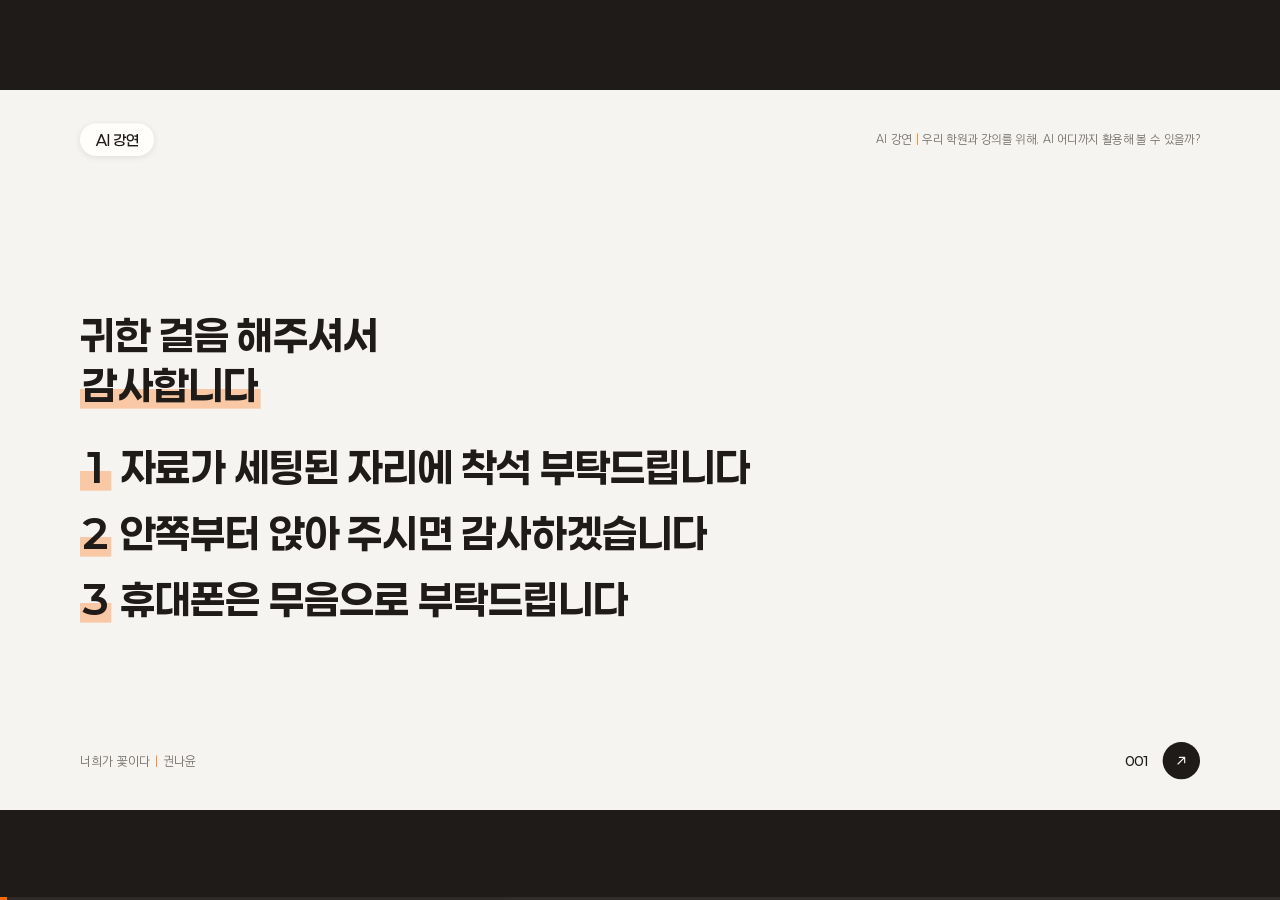
<file: index.html>
<!doctype html>
<html lang="ko">
<head>
<meta charset="utf-8">
<meta name="viewport" content="width=device-width, initial-scale=1">
<meta name="robots" content="noindex">
<meta name="theme-color" content="#1f1b18">
<link rel="preload" as="font" type="font/woff2" href="fonts/Paperlogy-7Bold.woff2" crossorigin>
<link rel="preload" as="font" type="font/woff2" href="fonts/KoPubWorldDotum-Light.woff2" crossorigin>
<title>원장과 강사를 위한 AI 강연 | 너희가 꽃이다</title>
<style>
/* 틀: 1920x1080 한 장을 창에 맞춰 키우고 줄인다. 생김새는 아래 테마가 정한다 */
html, body { margin: 0; height: 100%; overflow: hidden; background: #1f1b18; }
body { -webkit-font-smoothing: antialiased; touch-action: pan-y; }
#stage { position: absolute; left: 50%; top: 50%; width: 1920px; height: 1080px; transform-origin: 0 0; }
#stage > section {
  --k: 1;
  position: absolute; inset: 0; overflow: hidden; box-sizing: border-box;
  opacity: 0; visibility: hidden;
  word-break: keep-all; overflow-wrap: break-word;
}
#stage > section.on { opacity: 1; visibility: visible; z-index: 2; animation: enter .26s cubic-bezier(0.23, 1, 0.32, 1); }
#stage > section.leaving { opacity: 1; visibility: visible; z-index: 1; }
@keyframes enter { from { opacity: 0; } to { opacity: 1; } }
@media (prefers-reduced-motion: reduce) { #stage > section.on { animation: none; } [data-build-in] { transition: none; } }
/* 글꼴 · 그림이 다 들어오고 크기를 맞춘 뒤에 보인다(처음 화면이 움찔하지 않게) */
#stage { visibility: hidden; }
#stage.ready { visibility: visible; }
#stage section *, #stage section *::before, #stage section *::after { box-sizing: border-box; }
#stage section p, #stage section figure, #stage section ul, #stage section ol { margin: 0; }
#stage section em, #stage section i { font-style: normal; }
.hd, .ft { position: absolute; left: var(--m); right: var(--m); display: flex; align-items: center; }
.hd { top: var(--hd-top); }
.ft { bottom: var(--ft-bottom); }
.bd { position: absolute; left: var(--m); right: var(--m); top: var(--band-top); bottom: var(--band-bottom);
      display: flex; flex-direction: column; }
.g { display: flex; min-width: 0; }
.g-col { flex-direction: column; }
.g-row { flex-direction: row; align-items: stretch; }
.g-row > * { flex: 1 1 0; min-width: 0; }
.g-row > .tag, .g-row > .ar, .g-row > .ic { flex: none; }
.g-row.wrap { flex-wrap: wrap; }
.g-row.wrap > *, .g-row > .chip, .g-row > .bar { flex: none; }
.chip { align-self: flex-start; }
.rule { border: 0; margin: 0; align-self: stretch; }
.bar { display: block; flex: none; align-self: stretch; }
.t { text-wrap: pretty; }
.t.h, .t.l, .t.xl { text-wrap: balance; }
.g-row > .t { flex: 0 1 auto; }
.g-row > .t:last-child { flex: 1 1 0; }
.g-row > .t.fw { flex: 0 0 calc(var(--k) * var(--w)); }
.g-grid { display: grid; grid-template-columns: repeat(var(--cols), minmax(0, 1fr)); }
.im { overflow: hidden; }
.im img { display: block; width: 100%; height: auto; object-fit: cover; object-position: top; }
.im.contain img { object-fit: contain; }
.em { border: 0; display: block; transform-origin: 0 0; }
.ar, .circ { display: inline-flex; align-items: center; justify-content: center; flex: none; }
.ar svg, .circ svg, .ic { display: block; }
[data-build-in] { transition: opacity .24s cubic-bezier(0.23, 1, 0.32, 1), transform .24s cubic-bezier(0.23, 1, 0.32, 1); }
[data-build-in].pending { transform: translateY(8px); }
.no-anim [data-build-in] { transition: none !important; }
[data-build-in].pending { opacity: 0; }
#bar { position: fixed; left: 0; right: 0; bottom: 0; height: 3px; background: rgba(255,255,255,.08); }
#bar i { display: block; height: 100%; width: 0; background: #ff6a00; transition: width .25s ease; }
#ui { position: fixed; right: 14px; bottom: 12px; display: flex; gap: 6px; font: 600 13px/1 sans-serif; color: #f6f4f1;
      opacity: 0; transition: opacity .3s; }
body.show-ui #ui { opacity: .9; }
#ui button, #ui span { all: unset; cursor: pointer; padding: 8px 10px; border-radius: 6px; background: rgba(0,0,0,.55); }
#ui span { cursor: default; min-width: 64px; text-align: center; }
#ui button:hover { background: rgba(0,0,0,.85); }
#ui button:focus-visible, .vid .play:focus-visible { outline: 3px solid #ff6a00; outline-offset: 3px; }
body:has(:focus-visible) #ui { opacity: .9; }
@media print {
  html, body { overflow: visible; height: auto; background: #fff; }
  #stage { position: static; transform: none !important; }
  #stage > section { position: relative; width: 1920px; height: 1080px; opacity: 1; visibility: visible; break-after: page; }
  [data-build-in].pending { opacity: 1; transform: none; }
  #bar, #ui { display: none; }
  @page { size: 1920px 1080px; margin: 0; }
}
</style>
<style>
/* 2안 (11-03 2차 정리판)
   색: 강연 장표 색 그대로(오렌지 #FF6A00 · 글자 #1F1B18 · 회색 #6B6560 · 바탕 #F6F4F1 · 선 #E4E0DB · 흰색 + 연회색 두 가지)
   글꼴: 너희가 꽃이다 학원 사이트(youareflower.com)와 같게. 제목 Paperlogy(굵기 한 단계 낮춰 Bold · Medium), 본문 KoPub 돋움 Light
   핀 장표(pin.it/4aUyGnLHl) 요소: 알약 이름표 · 동그라미 화살표 · 부 나눔 큰 번호 · 둥근 카드(첫 칸은 어둡게)
   규칙: 글자 크기는 역할별 고정(머리말 28 · 제목 64 · 소제목 46 · 부제 40 · 본문 34 · 카드 32/26),
         모든 쪽은 같은 높이(y 190)에서 시작, 좌우 여백 120. 부 나눔 7장만 아래에 앉힌다 */
@font-face { font-family: 'Paperlogy'; font-weight: 400; font-display: block; src: url('fonts/Paperlogy-4Regular.woff2') format('woff2'); }
@font-face { font-family: 'Paperlogy'; font-weight: 500; font-display: block; src: url('fonts/Paperlogy-5Medium.woff2') format('woff2'); }
@font-face { font-family: 'Paperlogy'; font-weight: 700; font-display: block; src: url('fonts/Paperlogy-7Bold.woff2') format('woff2'); }
@font-face { font-family: 'KoPub Dotum'; font-weight: 300; font-display: block; src: url('fonts/KoPubWorldDotum-Light.woff2') format('woff2'); }

#stage > section {
  --m: 120px; --hd-top: 50px; --ft-bottom: 46px; --band-top: 190px; --band-bottom: 140px;
  --orange: #ff6a00; --ink: #1f1b18; --gray: #6b6560; --soft: #f6f4f1; --line: #e4e0db; --pale: #9c958e; --mute: #c9c3bc;
  --fg: var(--ink); --sub: var(--gray); --fade: var(--pale); --rim: var(--ink); --card: #ffffff;
  background: var(--soft); color: var(--fg);
  font-family: 'KoPub Dotum', sans-serif; font-weight: 300; letter-spacing: -0.02em;
}
#stage > section.dark { --fg: var(--soft); --sub: var(--mute); --fade: var(--pale); --rim: var(--soft); --card: transparent; background: var(--ink); }

/* 머리 줄: 동그라미 화살표 + 알약 이름표 · 오른쪽 강연 이름 / 꼬리 줄: 학원 | 이름 · 쪽 번호 · 동그라미 화살표 */
.hd { gap: 14px; }
.circ { width: 56px; height: 56px; border: 1.5px solid var(--rim); border-radius: 50%; color: var(--rim); }
.circ svg { width: 24px; height: 24px; stroke-width: 1.75; }
.pill { font-family: 'Paperlogy'; font-weight: 500; font-size: 22px; line-height: 1; color: var(--rim);
        border: 1.5px solid var(--rim); border-radius: 999px; padding: 15px 26px 14px; white-space: nowrap; }
.hd .meta { margin-left: auto; font-size: 18px; color: var(--sub); white-space: nowrap; }
.hd em, .ft em { color: var(--orange); }
.ft { font-size: 19px; color: var(--sub); gap: 18px; }
.ft .pg { margin-left: auto; font-family: 'Paperlogy'; font-weight: 500; font-size: 20px; color: var(--fg); font-variant-numeric: tabular-nums; }
.ft .circ svg { transform: rotate(-90deg); }
.k { display: none; }

/* 쪽 틀: 모두 위에서 시작 */
.bd { justify-content: flex-start; gap: calc(var(--k) * 28px); }
.bd > .t, .step > .t { max-width: 1500px; }

/* 글 역할 */
.t { color: var(--fg); margin: 0; }
.r-label  { font-family: 'Paperlogy'; font-weight: 500; font-size: calc(var(--k) * 30px); line-height: 1.35; color: var(--orange); }
.r-title  { font-family: 'Paperlogy'; font-weight: 700; font-size: calc(var(--k) * 60px); line-height: 1.25; }
.r-head   { font-family: 'Paperlogy'; font-weight: 700; font-size: calc(var(--k) * 52px); line-height: 1.3; }
.r-lead   { font-size: calc(var(--k) * 44px); line-height: 1.5; }
.r-body   { font-size: calc(var(--k) * 40px); line-height: 1.55; }
.r-strong { font-family: 'Paperlogy'; font-weight: 500; font-size: calc(var(--k) * 40px); line-height: 1.5; }
.r-label + .r-title, .r-label + .r-head { margin-top: calc(var(--k) * -14px); }
.t.r-title, .t.r-head { text-wrap: balance; }
.t.accent { color: var(--orange); }
.t.dim { color: var(--sub); }
.t.light { color: var(--fg); }
.bd em { color: var(--orange); }
.bd i { color: var(--fade); }
.bd .ink { color: var(--fg); }
.t:not(.r-title):not(.r-head) b { font-family: 'Paperlogy'; font-weight: 700; }
.bd mark { background: rgba(255, 106, 0, .16); color: inherit; padding: 0 .12em; border-radius: .2em; }
.sp { margin-top: calc(var(--k) * 20px); }

/* 클릭할 때마다 나타나는 단계: 앞 단계와 한 칸 더 띄운다 */
.step { gap: calc(var(--k) * 12px); margin-top: calc(var(--k) * 16px); }

/* 주황 낱말 하나로 말을 여는 장(왜 쓰는가 · 가설 · CLOSING) */
.s-statement.solo .t { font-family: 'Paperlogy'; font-weight: 700; font-size: calc(var(--k) * 96px); line-height: 1.15; }

/* 부 나눔(7장): 어두운 바탕, 오른쪽 위 큰 번호, 왼쪽 아래 큰 글 */
.num { font-family: 'Paperlogy'; font-weight: 400; line-height: .9; letter-spacing: -0.04em; }
.s-part .bd { justify-content: flex-end; }
.s-part .num { position: absolute; right: 0; top: calc(var(--k) * -30px); font-size: 360px; color: var(--line); }
.s-part .r-title, .s-part .r-head { font-size: calc(var(--k) * 96px); line-height: 1.15; }
.s-divider .num { font-size: calc(var(--k) * 200px); color: var(--orange); }

/* 묶음 · 카드 */
.g-col { gap: calc(var(--k) * 10px); }
.g-row { gap: calc(var(--k) * 20px); }
.g-grid { gap: calc(var(--k) * 20px); }
.bd > .g-col { gap: calc(var(--k) * 14px); }
.g-row > .t { flex: 0 1 auto; }
.g-row > .t:last-child { flex: 1 1 0; }
.g-row > .t.fw { flex: 0 0 calc(var(--k) * var(--w)); }
.g-row.line { align-items: baseline; gap: calc(var(--k) * 32px); }
.box { background: var(--card); border-radius: 28px; padding: calc(var(--k) * 32px) calc(var(--k) * 36px); gap: calc(var(--k) * 10px); }
.dark .box { border: 1.5px solid var(--gray); }
.g-row.box { align-items: center; }
.box.dark, .g-row > .box:first-child:not(.accent):not(.kakao):not(.kakaobar), .g-grid > .box:first-child:not(.accent) {
  background: var(--ink); --fg: var(--soft); --sub: var(--mute); --fade: var(--pale); color: var(--soft); }
.box.accent { background: var(--orange); --fg: #ffffff; --sub: var(--soft); --fade: var(--soft); color: #ffffff; }
.box.accent em { color: var(--ink); }
.r-ctitle { font-family: 'Paperlogy'; font-weight: 700; font-size: calc(var(--k) * 36px); line-height: 1.35; }
.r-cbody  { font-size: calc(var(--k) * 30px); line-height: 1.5; }
.box .t.dim { color: var(--sub); }
/* 카드 안 짧은 번호(01 · STEP 1)는 알약 */
.tag { align-self: flex-start; font-family: 'Paperlogy'; font-weight: 500; font-size: calc(var(--k) * 24px); line-height: 1;
       color: var(--orange); border: 1.5px solid var(--orange); border-radius: 999px; padding: .5em 1em .45em; white-space: nowrap; }
.g-row > .tag { align-self: center; }
/* 글에 붙은 알약: 짧으면 알약, 길면 둥근 상자 */
.chip { align-self: flex-start; font-family: 'Paperlogy'; font-weight: 500; font-size: calc(var(--k) * 28px); line-height: 1.3;
        border-radius: 999px; padding: .35em .9em; flex: none; }
.chip-long { border-radius: 24px; padding: .7em 1em; font-size: calc(var(--k) * 40px); max-width: 1400px; }
.chip-accent { background: var(--orange); color: #ffffff; }
.chip-fill { background: var(--card); color: var(--fg); }
.chip-outline { border: 1.5px solid var(--fg); color: var(--fg); }
.chip-dark { background: var(--ink); color: var(--soft); }
.g-row.wrap { flex-wrap: wrap; gap: calc(var(--k) * 10px); }
.g-row.wrap > *, .g-row > .chip:last-child, .g-row.wrap > .t:last-child { flex: none; }

/* 그림 · 영상 */
.im { border-radius: 24px; background: var(--card); }
.im img { max-height: calc(var(--ki, 1) * 560px); object-fit: contain; }
.bd > .im, .step > .im { align-self: flex-start; max-width: 100%; }
.bd > .im img, .step > .im img { width: auto; max-width: 100%; height: auto; }
.box:has(> .im) { justify-content: center; }
.box > .im { align-self: center; background: transparent; }
.vid { border-radius: 24px; overflow: hidden; background: var(--ink); align-self: flex-start; max-width: 100%; }
.vid video { display: block; max-width: 100%; height: auto; width: auto; max-height: calc(var(--ki, 1) * 600px); cursor: pointer; }

/* 화살표: 방향 그대로. 주황은 높일수록, 회색은 낮을수록 */
.ar { color: var(--orange); align-self: center; }
.ar svg { width: calc(var(--k) * 44px); height: calc(var(--k) * 44px); stroke-width: 2.5; }
.ar.dim { color: var(--pale); }
.box > .ar:first-child { align-self: flex-start; }
.box > .ar:first-child svg { width: calc(var(--k) * 64px); height: calc(var(--k) * 64px); }
.ic { width: calc(var(--k) * 64px); height: calc(var(--k) * 64px); padding: calc(var(--k) * 14px); border-radius: 50%;
      background: var(--card); color: var(--orange); stroke-width: 1.75; flex: none; }
.g-row.flow { align-items: stretch; gap: calc(var(--k) * 10px); }
.g-row.flow > .g-col, .g-row.flow > .t { background: var(--card); border-radius: 24px; padding: calc(var(--k) * 28px) calc(var(--k) * 26px); justify-content: center; flex: 1 1 0; }
.g-row.flow > .g-col .t, .g-row.flow > .t { font-family: 'Paperlogy'; font-weight: 500; font-size: calc(var(--k) * 30px); line-height: 1.35; }
.g-row.flow > .t { display: flex; align-items: center; flex: 1 1 0; }
.g-row.flow > .g-col .t.accent { font-size: calc(var(--k) * 24px); }
.g-row.flow > .g-col .t.dim { font-family: 'KoPub Dotum'; font-weight: 300; font-size: calc(var(--k) * 22px); }
.g-row.flow > .ar { flex: none; }
.g-row.flow > .ar svg { width: calc(var(--k) * 32px); height: calc(var(--k) * 32px); }

/* 카톡 화면: 노란 말풍선은 오른쪽, 방 이름 띠는 하늘색 */
.box.kakao { background: #fee500; --fg: var(--ink); --sub: var(--ink); color: var(--ink); border-radius: 28px 8px 28px 28px; max-width: 76%; }
.box.right, .right { align-self: flex-end; }
.box.kakaobar { background: #8fa7bc; --fg: var(--ink); color: var(--ink); border-radius: 20px; flex-direction: row;
                justify-content: space-between; align-items: center; padding: calc(var(--k) * 22px) calc(var(--k) * 32px); }
.g-row.withphone { align-items: center; gap: calc(var(--k) * 64px); }
.g-row.withphone > .em { flex: none; }

/* 목록 · 막대 */
.ls { font-size: calc(var(--k) * 34px); line-height: 1.6; padding-left: 1.2em; }
.ls li::marker { color: var(--orange); }
.bar { display: block; width: 12px; min-height: calc(var(--k) * 56px); border-radius: 6px; }
.bar.on { background: var(--orange); }

/* 아티팩트에서 온 의미 없는 장식은 지운다: 회색 구분선 · 차례가 아닌 회색 막대 */
hr.rule { display: none; }
.bar:not(.on) { visibility: hidden; }

/* 원래 배치를 살린 장(73 흩어진 이름표 · 408 산 그림): 좌표는 원본, 글꼴만 2안으로 */
.keep { position: absolute; inset: 0; width: 1920px; height: 1080px; color: var(--fg); }
.keep, .keep * { font-family: 'KoPub Dotum', sans-serif; letter-spacing: -0.02em !important; }
.keep h1, .keep h2, .keep h3, .keep [style*="font-weight:6"], .keep [style*="font-weight:7"], .keep [style*="font-weight:8"],
.keep [style*="font-weight:9"], .keep b, .keep strong, .keep text[font-weight] { font-family: 'Paperlogy', sans-serif; font-weight: 700; }
.keep p, .keep h1, .keep h2, .keep h3 { margin: 0; }
.keep p.kick { display: none; }
.keep [style*="solid #e4e0db"], .keep [style*="solid #c9c3bc"] { border-color: transparent !important; }

/* 알약 글자색은 톤 규칙보다 앞선다(검은 알약 · 주황 알약의 글이 바탕에 묻히지 않게) */
.t.chip.chip-dark { color: var(--soft); }
.t.chip.chip-accent { color: #ffffff; }
.t.chip.chip-fill, .t.chip.chip-outline { color: var(--fg); }
/* 73 흩어진 이름표: 제목 아래 영역에 원본처럼 흩어 놓는다 */
.scatter { position: relative; height: 470px; margin-top: calc(var(--k) * 20px); }
.scatter .chip { font-size: 30px; background: var(--card); border: 1.5px solid var(--fg); }

/* 73 dump: 원래 배치 그대로(이름표가 제목 둘레를 덮는 것이 의도) */
#dump .keep [style*="left:110px"] { left: 128px !important; }

/* 카드 속 그림은 카드 폭에 맞춰 크게 */
.box > .im { width: 100%; }
.box > .im img { width: 100%; height: auto; max-height: calc(var(--ki, 1) * 620px); }
.box:has(> .im) { padding: calc(var(--k) * 16px); }

/* 11-03 밤: 테두리만 있는 모양 줄이기 · 왼쪽 선 맞추기 · 위아래 가운데 */
.hd > .circ { display: none; }
.pill { border: 0; background: #ffffff; color: var(--ink); padding: 14px 24px 13px; }
.dark .pill { background: var(--soft); color: var(--ink); }
.ft .circ { border: 0; background: var(--ink); color: var(--soft); }
.dark .ft .circ { background: var(--soft); color: var(--ink); }
.tag { border: 0; background: rgba(255, 106, 0, .14); color: var(--orange); }
.box.dark .tag, .g-row > .box:first-child .tag, .g-grid > .box:first-child .tag { background: rgba(255, 106, 0, .24); color: #ffb27a; }
.chip-outline { border: 0; background: #ffffff; color: var(--ink); }
.chip { font-size: calc(var(--k) * 36px); padding: .35em .85em; }
.bd { justify-content: center; }

/* 나란한 항목 카드: 같은 무게라 첫 칸도 흰 카드. 카드 안 첫 굵은 줄이 카드 제목 */
.g-grid.cards { gap: calc(var(--k) * 20px); align-items: stretch; }
.g-grid.cards > .box, .g-grid.cards > .box:first-child { background: var(--card); --fg: var(--ink); --sub: var(--gray); color: var(--ink); }
.dark .g-grid.cards > .box, .dark .g-grid.cards > .box:first-child { background: transparent; --fg: var(--soft); --sub: var(--mute); color: var(--soft); }
.g-grid.cards > .box { padding: calc(var(--k) * 36px) calc(var(--k) * 36px); justify-content: flex-start; }
.g-grid.cards .r-cbody.accent, .g-grid.cards .t.accent:not(.r-ctitle) { font-family: 'Paperlogy'; font-weight: 500; }
.g-grid.cards > .box .tag, .g-grid.cards > .box:first-child .tag { background: rgba(255, 106, 0, .14); color: var(--orange); }
.r-cbody b { font-family: 'Paperlogy'; font-weight: 500; }

/* 검수에서 고른 배치 */
.stmt .r-title { font-size: calc(var(--k) * 80px); line-height: 1.2; }
.stmt .r-body, .stmt .r-strong { font-size: calc(var(--k) * 44px); }
.g-grid.compare > .box:last-child { background: var(--ink); --fg: var(--soft); --sub: var(--mute); color: var(--soft); }
.g-grid.compare > .box:last-child .tag { background: rgba(255, 106, 0, .24); color: #ffb27a; }
.g-grid.stats > .box > .t:first-child { font-family: 'Paperlogy'; font-weight: 700; font-size: calc(var(--k) * 72px); line-height: 1.1; color: var(--orange); }
.g-row.flowcards { align-items: stretch; gap: calc(var(--k) * 12px); }
.g-row.flowcards > .box { flex: 1 1 0; background: var(--card); --fg: var(--ink); --sub: var(--gray); color: var(--ink); }
.g-row.flowcards > .ar { flex: none; }
/* 항목 옆에 붙지 않고 혼자 남은 막대는 숨긴다(쪽을 모으며 떨어진 것) */
.bd > .bar, .step > .bar { display: none; }

/* 11-03 밤 ui-ux-pro-max 기준: 넉넉한 여백 단계(24 · 32 · 48 · 64 · 96), 작은 주황 글은 대비 4.5 이상 */
#stage > section { --otext: #d2470a; }
.bd { gap: calc(var(--k) * 48px); }
.r-label + .r-title, .r-label + .r-head { margin-top: calc(var(--k) * -32px); }
.bd > .g-col, .step { gap: calc(var(--k) * 24px); }
.step { margin-top: calc(var(--k) * 16px); }
.g-row, .g-grid, .g-grid.cards { gap: calc(var(--k) * 32px); }
.g-row.wrap { gap: calc(var(--k) * 16px); }
.g-row.flow, .g-row.flowcards { gap: calc(var(--k) * 16px); }
.box, .g-grid.cards > .box { padding: calc(var(--k) * 44px) calc(var(--k) * 48px); gap: calc(var(--k) * 14px); }
.g-row.flow > .g-col, .g-row.flow > .t { padding: calc(var(--k) * 36px) calc(var(--k) * 32px); }
.r-label, .t.accent:not(.r-title):not(.chip), .tag, .bd em { color: var(--otext); }
.dark .r-label, .dark .t.accent:not(.r-title), .dark .bd em, .box.dark .tag, .g-grid.compare > .box:last-child .tag { color: #ff8a3d; }
.tag { background: rgba(210, 71, 10, .10); }
/* 왼쪽 위 알약: 확실한 흰색 */
.pill, .dark .pill { background: #ffffff; color: var(--ink); box-shadow: 0 2px 10px rgba(31, 27, 24, .10); }
/* 영상 재생 버튼 */
.vid { position: relative; }
.vid .play { all: unset; position: absolute; left: 50%; top: 50%; width: 120px; height: 120px; margin: -60px 0 0 -60px; border-radius: 50%;
             background: var(--orange); color: #fff; display: flex; align-items: center; justify-content: center; cursor: pointer;
             box-shadow: 0 8px 24px rgba(31, 27, 24, .25); transition: opacity .2s ease-out; }
.vid .play svg { width: 52px; height: 52px; margin-left: 6px; }
.vid.playing .play { opacity: 0; pointer-events: none; }

/* 레퍼런스 반영(11-03 밤) */
/* 덧붙임 줄은 작게 */
.r-caption { font-size: calc(var(--k) * 28px); line-height: 1.5; color: var(--sub); }
/* 실제로 한 말 · 건넨 명령: 큰 인용, 앞에 주황 따옴표 */
.t.quote { font-family: 'Paperlogy'; font-weight: 500; font-size: calc(var(--k) * 44px); line-height: 1.45; color: var(--fg);
           position: relative; padding-left: calc(var(--k) * 72px); max-width: 1500px; }
.t.quote::before { content: '“'; position: absolute; left: 0; top: calc(var(--k) * -18px); font-family: 'Paperlogy'; font-weight: 700;
                   font-size: calc(var(--k) * 120px); line-height: 1; color: var(--orange); }
/* 제목 속 강조 낱말은 형광펜 띠 */
.r-title em { color: var(--fg); background: linear-gradient(transparent 58%, rgba(255, 106, 0, .32) 58%); padding: 0 .06em; }
.dark .r-title em { background: linear-gradient(transparent 58%, rgba(255, 106, 0, .55) 58%); }
/* 글 왼쪽 · 그림 오른쪽 크게 */
.g-row.msplit { display: grid; grid-template-columns: minmax(0, 38%) minmax(0, 1fr); gap: calc(var(--k) * 56px); align-items: center; }
.g-row.msplit > .mcol { gap: calc(var(--k) * 20px); }
.g-row.mimgs { gap: calc(var(--k) * 20px); align-items: stretch; height: calc(var(--k) * 700px); }
.g-row.mimgs > .im { flex: 1 1 0; min-width: 0; height: 100%; display: flex; align-items: center; justify-content: center;
                     background: #ffffff; border-radius: 24px; padding: calc(var(--k) * 16px); }
.g-row.mimgs > .im img { width: 100%; height: 100%; max-height: none; object-fit: contain; }

/* 한글 조판 규칙(슬기님 11-03)
   - 낱말 중간에서 줄을 바꾸지 않는다(keep-all)
   - 제목은 줄 길이를 고르게(balance), 본문은 마지막 줄에 한 글자만 남지 않게(pretty)
   - 행간: 본문 1.6~1.75, 큰 제목 1.2~1.3
   - 숫자는 자릿수를 맞춘다(tabular-nums) */
#stage > section, #stage section * { word-break: keep-all; overflow-wrap: break-word; line-break: strict; }
.r-title, .r-head, .s-part .r-title, .s-statement.solo .t { text-wrap: balance; line-height: 1.25; }
.stmt .r-title { line-height: 1.22; }
.r-body, .r-strong, .r-cbody, .r-caption, .t.quote, .ls, .box .t:not(.r-ctitle):not(.tag) { text-wrap: pretty; line-height: 1.65; }
.r-ctitle, .r-label { line-height: 1.35; text-wrap: balance; }
.t.quote { line-height: 1.6; }
#stage section { font-variant-numeric: tabular-nums; }

/* design-taste 기준(11-03 밤)
   - 모서리는 한 체계: 카드 · 사진 · 영상 16px
   - 겹친 카드 없애기: 카드 안 카드는 바탕 · 여백 없이
   - 옆줄 테두리 상자 없애기
   - 순수 흰색 대신 아주 옅은 흰색
   - 강한 감속 곡선, 본문 한 줄은 1280px까지 */
#stage > section { --card: #fffefb; }
.box, .g-grid.cards > .box, .g-row.flow > .g-col, .g-row.flow > .t, .im, .vid, .g-row.mimgs > .im, .box.kakaobar { border-radius: 16px; }
.box.kakao { border-radius: 16px 4px 16px 16px; }
.box .box, .box .g-grid.cards > .box { background: transparent !important; padding: 0 !important; color: inherit; --fg: inherit; }
.box.rule { border: 0; padding-left: 0; }
.pill, .dark .pill { background: var(--card); }
.bd > .t, .step > .t, .mcol > .t { max-width: 1280px; }
/* 글 왼쪽 열: 안의 가로 묶음도 세로로, 열 폭을 넘지 않게 */
.mcol .g-row, .mcol .g-grid { display: flex; flex-direction: column; align-items: flex-start; gap: calc(var(--k) * 14px); }
.mcol .g-row.wrap { flex-direction: row; flex-wrap: wrap; }
.mcol *, .mcol .t.fw { max-width: 100%; flex: none; }
.mcol .box { width: 100%; }
.g-row.mimgs { height: calc(var(--k) * 600px); }
.g-row.msplit.mwide { grid-template-columns: minmax(0, 55%) minmax(0, 1fr); }
.msplit.mwide .g-row.mimgs { height: calc(var(--k) * 560px); }

/* 11-03 수정 */
#meetings-3b .mcol .g-row.box { flex-direction: row; align-items: center; gap: calc(var(--k) * 28px); width: 100%; padding: calc(var(--k) * 28px) calc(var(--k) * 36px); }
#meetings-3b .mcol .g-row.box > .tag { align-self: center; margin: 0; }
#meetings-3b .mcol .g-row.box > .g-col { gap: calc(var(--k) * 6px); }
#meetings-3b .mcol > .g-row > .g-col { width: 100%; gap: calc(var(--k) * 16px); }
#meetings-3b .mcol .r-caption { margin-top: calc(var(--k) * 12px); }
#meetings-3b .g-row.mimgs > .im, #b2-7 .g-row.mimgs > .im { background: none; box-shadow: none; }
#meetings-3b .g-row.mimgs > .im img, #b2-7 .g-row.mimgs > .im img { border-radius: 16px; box-shadow: 0 2px 24px rgba(31, 27, 24, .08); width: auto; max-width: 100%; }
#objection .r-title { font-size: calc(var(--k) * 84px); }
#consult-4 .g-row.flow { align-items: center; }
#consult-4 .g-row.flow > .g-col { background: none !important; box-shadow: none; padding: 0; gap: calc(var(--k) * 20px); align-items: center; justify-content: center; }
#consult-4 .g-row.flow > .g-col > .t { font-family: 'Paperlogy'; font-weight: 500; font-size: calc(var(--k) * 26px) !important; color: var(--otext); background: rgba(210, 71, 10, .10); border-radius: 999px; padding: .35em .9em; align-self: center; }
#consult-4 .im { background: #fff; border-radius: 16px; padding: calc(var(--k) * 24px); box-shadow: 0 2px 24px rgba(31, 27, 24, .08); }
#consult-4 .im img { max-height: calc(var(--k) * 560px); width: auto; max-width: 100%; object-fit: contain; }
#aside-intro .bd > .im { height: calc(var(--k) * 96px) !important; min-height: calc(var(--k) * 96px); width: auto; background: none; box-shadow: none; padding: 0; align-self: flex-start; }
#aside-intro .bd > .im img { height: calc(var(--k) * 96px) !important; width: auto !important; max-height: none !important; }
#smell .bd { align-items: center; justify-content: center; }
#smell .bd > .im { height: calc(var(--k) * 790px); width: auto; align-self: center; background: #fff; border-radius: 16px; padding: calc(var(--k) * 16px); box-shadow: 0 2px 24px rgba(31, 27, 24, .08); }
#smell .bd > .im img { height: 100%; width: auto; max-height: none; }
#weekly-3 .bd { align-items: center; text-align: center; }
#weekly-3 .bd > .k, #weekly-3 .bd > .t { align-self: center; text-align: center; }
#weekly-3 .r-title { font-size: calc(var(--k) * 72px); }
#weekly-3 .g-grid.cards { width: 100%; max-width: calc(var(--k) * 1400px); margin: 0 auto; }
#weekly-3 .g-grid.cards > .box { align-items: center; text-align: center; padding: calc(var(--k) * 56px) calc(var(--k) * 48px); gap: calc(var(--k) * 20px); }
#weekly-3 .g-grid.cards > .box .ic { width: calc(var(--k) * 64px); height: calc(var(--k) * 64px); }
#weekly-3 .g-grid.cards > .box .r-ctitle { font-size: calc(var(--k) * 52px); }
#weekly-3 .g-grid.cards > .box .r-cbody { font-size: calc(var(--k) * 38px); line-height: 1.7; }

#auto-pick .bd, #auto-1 .bd { align-items: center; justify-content: center; text-align: center; }
#auto-pick .bd > .t, #auto-1 .bd > .t { align-self: center; text-align: center; }
#auto-pick .r-title, #auto-1 .r-title { font-size: calc(var(--k) * 92px) !important; line-height: 1.25; white-space: nowrap; }
#auto-1 .bign { color: #ff6a00; margin-right: .1em; }
#core .r-title { font-size: calc(var(--k) * 52px) !important; white-space: nowrap; text-wrap: nowrap; }
#core .bd > p:has(.cx) { width: 100%; max-width: none; margin-top: calc(var(--k) * 24px); }
#core .cx { display: flex; align-items: flex-start; justify-content: space-between; gap: calc(var(--k) * 20px); width: 100%; font-family: 'KoPub Dotum', sans-serif; }
#core .cx-col { display: flex; flex-direction: column; justify-content: flex-start; gap: calc(var(--k) * 16px); flex: 1; }
#core .cx-mid { flex: 1.05; align-items: center; }
#core .cx-h { align-self: flex-start; font-family: 'Paperlogy'; font-weight: 800; font-size: calc(var(--k) * 42px); line-height: 1.2; color: #fff; background: #ff6a00; border-radius: 999px; padding: .28em .8em .32em; margin-bottom: calc(var(--k) * 10px); box-shadow: 0 6px 18px rgba(255,106,0,.28); }
#core .cx-mid .cx-h { align-self: center; margin-bottom: calc(var(--k) * 22px); }
#core .cx-card { display: flex; align-items: center; gap: calc(var(--k) * 20px); background: #fffdf9; border-radius: 18px; padding: calc(var(--k) * 20px) calc(var(--k) * 26px); box-shadow: 0 2px 20px rgba(31,27,24,.07); }
#core .cx-ic { width: calc(var(--k) * 64px); height: calc(var(--k) * 64px); flex: none; }
#core .cx-t { display: flex; flex-direction: column; gap: calc(var(--k) * 4px); line-height: 1.25; }
#core .cx-t b { font-family: 'Paperlogy'; font-weight: 700; font-size: calc(var(--k) * 36px); color: #1f1b18; }
#core .cx-t small { font-size: calc(var(--k) * 24px); color: #6b6560; }
#core .cx-arr { display: flex; align-items: center; color: #ff6a00; flex: none; align-self: center; padding-top: calc(var(--k) * 50px); }
#core .cx-arr svg { width: calc(var(--k) * 52px); height: calc(var(--k) * 52px); }
#core .cx-id { position: relative; display: flex; flex-direction: column; align-items: center; width: calc(var(--k) * 400px); background: #1f1b18; color: #fff; border-radius: 26px; padding: calc(var(--k) * 30px) calc(var(--k) * 28px) calc(var(--k) * 32px); box-shadow: 0 16px 40px rgba(31,27,24,.22); }
#core .cx-clip { position: absolute; top: calc(var(--k) * -18px); width: calc(var(--k) * 90px); height: calc(var(--k) * 26px); border-radius: 8px; background: #ff6a00; }
#core .cx-top { font-family: 'Paperlogy'; font-weight: 600; font-size: calc(var(--k) * 20px); letter-spacing: .14em; color: #ff9a4d; }
#core .cx-photo { display: flex; align-items: center; justify-content: center; width: calc(var(--k) * 132px); height: calc(var(--k) * 132px); border-radius: 50%; background: #fbeee6; margin: calc(var(--k) * 18px) 0 calc(var(--k) * 12px); }
#core .cx-photo img { width: 58%; height: 58%; }
#core .cx-name { font-family: 'Paperlogy'; font-weight: 800; font-size: calc(var(--k) * 54px); line-height: 1.1; }
#core .cx-dept { font-size: calc(var(--k) * 22px); color: #c9c3bc; margin-top: calc(var(--k) * 6px); }
#core .cx-steps { display: flex; align-items: center; gap: calc(var(--k) * 6px); margin-top: calc(var(--k) * 22px); }
#core .cx-steps span { background: rgba(255,106,0,.18); color: #ffb77d; border-radius: 999px; padding: .25em .6em; font-size: calc(var(--k) * 21px); font-weight: 600; white-space: nowrap; }
#core .cx-steps i { color: #6b6560; font-style: normal; font-size: calc(var(--k) * 22px); }
#aside-demo .g-row.flow, #aside-demo-2 .g-row.flow { align-items: stretch; width: 100%; }
#aside-demo .g-row.flow > .box, #aside-demo-2 .g-row.flow > .box { flex: 1; padding: calc(var(--k) * 44px) calc(var(--k) * 40px); gap: calc(var(--k) * 18px); }
#aside-demo .g-row.flow .r-ctitle, #aside-demo-2 .g-row.flow .r-ctitle { font-size: calc(var(--k) * 46px); }
#aside-demo .g-row.flow .r-cbody, #aside-demo-2 .g-row.flow .r-cbody { font-size: calc(var(--k) * 32px); line-height: 1.6; }
#aside-demo .g-row.flow > .ar, #aside-demo-2 .g-row.flow > .ar { align-self: center; }
/* 11-05 9차 */
#meetings-5 .emo, #best-match .emo { font-family: 'Apple Color Emoji','Segoe UI Emoji',sans-serif; display: inline-block; font-size: 1.5em; vertical-align: -0.12em; margin-left: .15em; transform: rotate(-8deg); }
#compare .ailogo { height: 1em; width: 1em; vertical-align: -0.12em; margin-right: .4em; display: inline-block; }
#tool .bd { position: relative; }
#tool .bd > p:has(.tv) { position: absolute; right: calc(var(--k) * 240px); top: 50%; transform: translateY(-50%); width: calc(var(--k) * 600px); margin: 0; }
#tool .tv { display: flex; flex-direction: column; gap: calc(var(--k) * 28px); }
#tool .tv-app { display: flex; align-items: center; gap: calc(var(--k) * 18px); }
#tool .tv-app img { width: calc(var(--k) * 88px); height: calc(var(--k) * 88px); }
#tool .tv-name { font-family: 'Paperlogy'; font-weight: 700; font-size: calc(var(--k) * 40px); color: #1f1b18; }
#tool .tv-plus { font-size: calc(var(--k) * 40px); color: #ff6a00; font-weight: 700; }
#tool .tv-term { display: block; background: #1e1e1e; border-radius: 16px; overflow: hidden; box-shadow: 0 12px 40px rgba(31,27,24,.18); font-family: Menlo, 'KoPub Dotum', sans-serif; letter-spacing: -0.01em; }
#tool .tv-bar { display: flex; align-items: center; gap: 8px; padding: calc(var(--k) * 14px) calc(var(--k) * 18px); background: #2d2d2d; color: #9c958e; font-size: calc(var(--k) * 18px); }
#tool .tv-bar i { width: 12px; height: 12px; border-radius: 50%; background: #ff5f57; display: inline-block; }
#tool .tv-bar i:nth-child(2) { background: #febc2e; } #tool .tv-bar i:nth-child(3) { background: #28c840; }
#tool .tv-bar span { margin-left: 10px; font-family: inherit; }
#tool .tv-body { display: flex; flex-direction: column; gap: calc(var(--k) * 14px); padding: calc(var(--k) * 26px) calc(var(--k) * 28px) calc(var(--k) * 32px); color: #e8e6e3; font-size: calc(var(--k) * 22px); line-height: 1.5; }
#tool .tv-line .pr { color: #7ec699; }
#tool .o { color: #d97757; }
#tool .dimc { color: #8a8580; }
#tool .tv-box { display: block; border: 1.5px solid #d97757; border-radius: 8px; padding: calc(var(--k) * 12px) calc(var(--k) * 18px); }
#tool .tv-box b { color: #fff; }
#aside-intro .hl-login { display: inline-block; color: #fff; background: #ff6a00; font-family: 'Paperlogy'; font-weight: 800; font-size: 1.45em; line-height: 1.1; padding: .08em .32em .12em; margin: 0 .12em; border-radius: .25em; transform: rotate(-3deg); box-shadow: 0 6px 18px rgba(255,106,0,.35); }
/* 11-08 15차: 6쪽 오른쪽 캡처 빼고 주제 + 세션 주제 */
#meetings-3b .bd { justify-content: center; }
#meetings-3b .r-title { margin-bottom: calc(var(--k) * 8px); }
#meetings-3b .bd > .t.r-body { display: flex; align-items: center; gap: calc(var(--k) * 24px); margin: calc(var(--k) * 8px) 0 calc(var(--k) * 48px); }
#meetings-3b .cf-lb { font-family: 'Paperlogy'; font-weight: 600; font-size: calc(var(--k) * 30px); color: #d2470a; background: rgba(210, 71, 10, .10); border-radius: 999px; padding: .3em .9em; }
#meetings-3b .cf-topic { font-family: 'Paperlogy'; font-weight: 800; font-size: calc(var(--k) * 64px); color: #ff6a00; letter-spacing: -0.02em; }
#meetings-3b .g-grid.cards { width: 100%; gap: calc(var(--k) * 28px); align-items: stretch; }
#meetings-3b .g-grid.cards > .box { justify-content: flex-start; gap: calc(var(--k) * 10px); padding: calc(var(--k) * 40px) calc(var(--k) * 40px) calc(var(--k) * 44px); }
#meetings-3b .g-grid.cards > .box > .tag { margin: 0 0 calc(var(--k) * 6px); align-self: flex-start; }
#meetings-3b .g-grid.cards > .box > .r-ctitle { font-size: calc(var(--k) * 44px); }
#meetings-3b .g-grid.cards > .box > .r-cbody.dim { font-size: calc(var(--k) * 26px); }
#meetings-3b .g-grid.cards > .box > .r-cbody.ink { margin-top: calc(var(--k) * 18px); padding-top: calc(var(--k) * 24px); border-top: 1.5px solid rgba(31, 27, 24, .12); font-size: calc(var(--k) * 32px); line-height: 1.5; font-weight: 600; color: #1f1b18; }
#meetings-3b .cf-sess { display: block; font-family: 'Paperlogy'; font-weight: 600; font-size: calc(var(--k) * 24px); color: #d2470a; margin-bottom: calc(var(--k) * 10px); }
/* 11-08 16차: 23쪽 클로드 코드 */
#gpt-cc-3 .bd { justify-content: center; }
#gpt-cc-3 .r-title em { color: #ff6a00; font-style: normal; }
#gpt-cc-3 .g-grid.cards { width: 100%; gap: calc(var(--k) * 32px); margin-top: calc(var(--k) * 40px); align-items: stretch; }
#gpt-cc-3 .g-grid.cards > .box { gap: calc(var(--k) * 14px); padding: calc(var(--k) * 48px) calc(var(--k) * 52px); justify-content: flex-start; }
#gpt-cc-3 .g-grid.cards > .box > .t:first-child { font-family: 'Paperlogy'; font-weight: 600; font-size: calc(var(--k) * 28px); color: #d2470a; }
#gpt-cc-3 .g-grid.cards > .box > .t:nth-child(2) { font-family: 'Paperlogy'; font-weight: 700; font-size: calc(var(--k) * 54px); line-height: 1.25; color: #1f1b18; }
#gpt-cc-3 .g-grid.cards > .box > .t:nth-child(3) { display: flex; flex-wrap: wrap; gap: calc(var(--k) * 12px); margin-top: calc(var(--k) * 10px); }
#gpt-cc-3 .cc-it { font-family: 'Paperlogy'; font-weight: 500; font-size: calc(var(--k) * 30px); background: rgba(31, 27, 24, .06); border-radius: 999px; padding: .3em .9em; }
#gpt-cc-3 .g-grid.cards > .box > .t:last-child { font-size: calc(var(--k) * 30px); margin-top: calc(var(--k) * 12px); }
#gpt-cc-3 .g-grid.cards > .box:last-child { background: #1f1b18 !important; }
#gpt-cc-3 .g-grid.cards > .box:last-child > .t { color: #fff; }
#gpt-cc-3 .g-grid.cards > .box:last-child > .t:first-child { color: #ff8a3d; }
#gpt-cc-3 .g-grid.cards > .box:last-child .cc-it { background: rgba(255, 106, 0, .22); color: #fff; }
#gpt-cc-3 .g-grid.cards > .box:last-child > .t:last-child { color: rgba(255, 255, 255, .72); }
#gpt-cc-3 .bd > .t:last-child { margin-top: calc(var(--k) * 40px); font-size: calc(var(--k) * 40px); }
/* 11-08 17차: 26쪽 3사 모델·요금 사다리 */
#compare2-8 .bd { position: relative; justify-content: center; }
#compare2-8 .bd > .t { max-width: calc(var(--k) * 760px); }
#compare2-8 .bd > .t.r-body, #compare2-8 .bd > p:nth-last-child(2) { font-size: calc(var(--k) * 34px); line-height: 1.6; }
#compare2-8 .bd > .t b { color: #1f1b18; }
#compare2-8 .bd > p:has(.ld) { position: absolute; right: calc(var(--k) * 240px); top: 50%; transform: translateY(-50%); width: calc(var(--k) * 1040px); max-width: none; margin: 0; }
#compare2-8 .ld { position: relative; display: grid; grid-template-columns: calc(var(--k) * 110px) repeat(3, 1fr); gap: calc(var(--k) * 14px); font-family: 'Paperlogy'; }
#compare2-8 .ld-lbs, #compare2-8 .ld-col { display: grid; grid-template-rows: calc(var(--k) * 92px) repeat(3, calc(var(--k) * 168px)); gap: calc(var(--k) * 14px); }
#compare2-8 .ld-lb { display: flex; align-items: center; justify-content: flex-end; padding-right: calc(var(--k) * 6px); font-weight: 600; font-size: calc(var(--k) * 22px); color: #8a8580; text-align: right; }
#compare2-8 .ld-lb.ld-hot { color: #d2470a; }
#compare2-8 .ld-co { display: flex; flex-direction: column; justify-content: flex-end; align-items: center; padding-bottom: calc(var(--k) * 6px); }
#compare2-8 .ld-co b { font-weight: 800; font-size: calc(var(--k) * 32px); color: #1f1b18; line-height: 1.15; }
#compare2-8 .ld-co i { font-style: normal; font-weight: 500; font-size: calc(var(--k) * 20px); color: #8a8580; }
#compare2-8 .ld-c { position: relative; display: flex; flex-direction: column; justify-content: center; gap: calc(var(--k) * 4px); padding: calc(var(--k) * 14px) calc(var(--k) * 22px); border-radius: 14px; background: #fff; box-shadow: 0 2px 18px rgba(31, 27, 24, .07); }
#compare2-8 .ld-r0 { background: #1f1b18; }
#compare2-8 .ld-r0 .ld-plan, #compare2-8 .ld-r0 .ld-model { color: #fff; }
#compare2-8 .ld-r0 .ld-sub { color: rgba(255,255,255,.6); }
#compare2-8 .ld-r2 { background: rgba(31, 27, 24, .04); box-shadow: none; }
#compare2-8 .ld-plan { font-weight: 700; font-size: calc(var(--k) * 24px); color: #1f1b18; line-height: 1.2; }
#compare2-8 .ld-price { font-weight: 800; font-size: calc(var(--k) * 30px); color: #ff6a00; line-height: 1.15; letter-spacing: -0.01em; }
#compare2-8 .ld-model { font-family: 'KoPub Dotum', sans-serif; font-weight: 500; font-size: calc(var(--k) * 22px); color: #4a443f; line-height: 1.3; }
#compare2-8 .ld-sub { font-family: 'KoPub Dotum', sans-serif; font-size: calc(var(--k) * 17px); color: #8a8580; line-height: 1.2; }
#compare2-8 .ld-tool { position: absolute; right: calc(var(--k) * 14px); top: calc(var(--k) * 14px); font-weight: 700; font-size: calc(var(--k) * 18px); color: #fff; background: #ff6a00; border-radius: 999px; padding: .25em .7em; }
#compare2-8 .ld-band { position: absolute; left: calc(var(--k) * -8px); right: calc(var(--k) * -8px); top: calc(var(--k) * (92px + 14px + 168px + 14px - 8px)); height: calc(var(--k) * (168px + 16px)); border: 3px solid #ff6a00; border-radius: 20px; pointer-events: none; }
#compare2-8 .ld-band { font-size: 0; }
#compare2-8 .ld-band::after { content: '같은 줄끼리 비교'; position: absolute; left: calc(var(--k) * 4px); bottom: calc(var(--k) * -18px); font-family: 'Paperlogy'; font-weight: 700; font-size: calc(var(--k) * 20px); color: #fff; background: #ff6a00; border-radius: 999px; padding: .2em .8em; }
#compare2-8 .ld-note { grid-column: 1 / -1; text-align: right; font-family: 'KoPub Dotum', sans-serif; font-size: calc(var(--k) * 16px); color: #8a8580; margin-top: calc(var(--k) * 14px); }
/* 11-08 18차: 135~146 정리 */
:is(#ideal-b,#rev-future-1,#rev-future-5,#rev-future-7,#rev-future-8,#lines-6,#transition) .bd { justify-content: center; }
:is(#ideal-b,#rev-future-1,#rev-future-5,#rev-future-7,#rev-future-8,#lines-6,#transition) .bd > p:has(.x-sub,.x-row,.x-key,.x-eq) { display: flex; flex-direction: column; align-items: stretch; gap: calc(var(--k) * 28px); width: 100%; max-width: none; margin-top: calc(var(--k) * 16px); }
:is(#ideal-b,#rev-future-1,#rev-future-5,#rev-future-7,#rev-future-8,#lines-6,#transition) .x-sub { display: block; font-family: 'KoPub Dotum', sans-serif; font-size: calc(var(--k) * 38px); line-height: 1.5; color: #5a534d; }
:is(#ideal-b,#rev-future-1,#rev-future-5,#rev-future-7,#rev-future-8,#lines-6,#transition) .x-sub b { color: #1f1b18; font-weight: 700; }
:is(#ideal-b,#rev-future-1,#rev-future-5,#rev-future-7,#rev-future-8,#lines-6,#transition) b.o { color: #ff6a00; }
:is(#rev-future-1,#rev-future-5,#rev-future-7,#rev-future-8) .x-lb2 { display: block; font-family: 'Paperlogy'; font-weight: 600; font-size: calc(var(--k) * 26px); color: #d2470a; margin-bottom: calc(var(--k) * -12px); }
:is(#rev-future-1,#rev-future-5,#rev-future-7,#rev-future-8) .x-row { display: flex; align-items: stretch; gap: calc(var(--k) * 20px); width: 100%; }
:is(#rev-future-1,#rev-future-5,#rev-future-7,#rev-future-8) .x-card { flex: 1 1 0; display: flex; flex-direction: column; justify-content: center; gap: calc(var(--k) * 12px); background: #fff; border-radius: 18px; padding: calc(var(--k) * 36px) calc(var(--k) * 40px); box-shadow: 0 2px 24px rgba(31, 27, 24, .07); }
:is(#rev-future-1,#rev-future-5,#rev-future-7,#rev-future-8) .x-card.x-dark { background: #1f1b18; }
:is(#rev-future-1,#rev-future-5,#rev-future-7,#rev-future-8) .x-lb { font-family: 'Paperlogy'; font-weight: 600; font-size: calc(var(--k) * 26px); color: #d2470a; }
:is(#rev-future-1,#rev-future-5,#rev-future-7,#rev-future-8) .x-dark .x-lb { color: #ff8a3d; }
:is(#rev-future-1,#rev-future-5,#rev-future-7,#rev-future-8) .x-main { font-family: 'Paperlogy'; font-weight: 600; font-size: calc(var(--k) * 38px); line-height: 1.4; color: #1f1b18; }
:is(#rev-future-1,#rev-future-5,#rev-future-7,#rev-future-8) .x-dark .x-main { color: #fff; }
:is(#rev-future-1,#rev-future-5,#rev-future-7,#rev-future-8) .x-main b { color: #ff6a00; font-weight: 800; }
:is(#rev-future-1,#rev-future-5,#rev-future-7,#rev-future-8) .x-note { font-family: 'KoPub Dotum', sans-serif; font-size: calc(var(--k) * 26px); color: #8a8580; }
:is(#rev-future-1,#rev-future-5,#rev-future-7,#rev-future-8) .x-arrow { flex: 0 0 auto; align-self: center; font-family: 'Paperlogy'; font-weight: 700; font-size: calc(var(--k) * 44px); color: #ff6a00; }
#rev-future-7 .x-card { flex-direction: row; align-items: center; gap: calc(var(--k) * 22px); }
#rev-future-7 .x-num { display: inline-flex; align-items: center; justify-content: center; width: calc(var(--k) * 60px); height: calc(var(--k) * 60px); border-radius: 50%; background: rgba(210, 71, 10, .10); color: #d2470a; font-family: 'Paperlogy'; font-weight: 700; font-size: calc(var(--k) * 30px); flex: 0 0 auto; }
#rev-future-7 .x-main { font-size: calc(var(--k) * 42px); }
#rev-future-7 .x-key { display: flex; align-items: center; gap: calc(var(--k) * 24px); background: #1f1b18; border-radius: 18px; padding: calc(var(--k) * 32px) calc(var(--k) * 40px); }
#rev-future-7 .x-key-lb { font-family: 'Paperlogy'; font-weight: 700; font-size: calc(var(--k) * 24px); color: #fff; background: #ff6a00; border-radius: 999px; padding: .3em .9em; }
#rev-future-7 .x-key-t { font-family: 'Paperlogy'; font-weight: 600; font-size: calc(var(--k) * 44px); color: #fff; }
#rev-future-7 .x-key-t b { color: #ff8a3d; font-weight: 800; }
#ideal-b .x-eq { display: flex; align-items: center; gap: calc(var(--k) * 28px); background: #fff; border-radius: 18px; padding: calc(var(--k) * 36px) calc(var(--k) * 44px); box-shadow: 0 2px 24px rgba(31, 27, 24, .07); margin-top: calc(var(--k) * 12px); }
#ideal-b .x-eq-l { font-family: 'Paperlogy'; font-weight: 700; font-size: calc(var(--k) * 44px); color: #1f1b18; }
#ideal-b .x-eq-op { font-family: 'Paperlogy'; font-weight: 800; font-size: calc(var(--k) * 56px); color: #ff6a00; }
#ideal-b .x-eq-r { font-family: 'Paperlogy'; font-weight: 800; font-size: calc(var(--k) * 44px); color: #fff; background: #ff6a00; border-radius: 14px; padding: .25em .6em; }
#lines-6 .x-sub { font-size: calc(var(--k) * 40px); }
#transition .bd { position: relative; }
#transition .bd > p:has(.x-story) { position: absolute; right: calc(var(--k) * 240px); top: 50%; transform: translateY(-50%); width: calc(var(--k) * 700px); margin: 0; }
#transition .x-story { display: flex; flex-direction: column; gap: calc(var(--k) * 18px); background: #1f1b18; border-radius: 22px; padding: calc(var(--k) * 52px) calc(var(--k) * 56px); }
#transition .x-story .x-lb { font-family: 'Paperlogy'; font-weight: 600; font-size: calc(var(--k) * 28px); color: #ff8a3d; }
#transition .x-story .x-main { font-family: 'Paperlogy'; font-weight: 600; font-size: calc(var(--k) * 46px); line-height: 1.4; color: #fff; }
#transition .x-story .x-main b { color: #ff8a3d; font-weight: 800; }
#transition .bd { min-height: calc(var(--k) * 750px); }
#nm-intro .bd, #ideal .bd { flex: 1 1 auto; justify-content: center; }
#nm-intro .r-title { font-size: calc(var(--k) * 92px); line-height: 1.3; }
#nm-intro .r-label { font-size: calc(var(--k) * 34px); margin-bottom: calc(var(--k) * 12px); }
#ideal .r-title { font-size: calc(var(--k) * 128px); }
/* 152쪽 doubt */
#doubt .bd { position: relative; justify-content: center; min-height: calc(var(--k) * 750px); }
#doubt .bd > .t:not(:has(.x-q)) { max-width: calc(var(--k) * 820px); }
#doubt .x-sub { display: block; font-family: 'KoPub Dotum', sans-serif; font-size: calc(var(--k) * 38px); line-height: 1.55; color: #5a534d; margin-top: calc(var(--k) * 12px); }
#doubt .x-sub b { color: #ff6a00; font-weight: 700; }
#doubt .bd > p:has(.x-q) { position: absolute; right: calc(var(--k) * 240px); top: 50%; transform: translateY(-50%); width: calc(var(--k) * 720px); margin: 0; }
#doubt .x-q { position: relative; display: block; background: #1f1b18; border-radius: 26px; padding: calc(var(--k) * 110px) calc(var(--k) * 56px) calc(var(--k) * 56px); }
#doubt .x-qm { position: absolute; left: calc(var(--k) * 48px); top: calc(var(--k) * -70px); font-family: 'Paperlogy'; font-weight: 800; font-size: calc(var(--k) * 200px); line-height: 1; color: #ff6a00; }
#doubt .x-qt { display: block; font-family: 'Paperlogy'; font-weight: 600; font-size: calc(var(--k) * 42px); line-height: 1.45; color: #fff; }
#doubt .x-qt b { color: #ff8a3d; font-weight: 800; }
/* 11-08 20차: 106쪽 ref-skill 오른쪽 안내문 이미지 최대로(맞춤 계산에서 빠지게 절대 배치) */
#ref-skill .g-row.media { position: relative; }
#ref-skill .g-row.media > .g-col { flex: 0 0 54%; max-width: 54%; }
#ref-skill .g-row.media > .im { position: absolute !important; right: 0; top: 0; bottom: 0; width: 42%; height: auto !important; display: flex; align-items: center; justify-content: center; background: none !important; box-shadow: none !important; padding: 0 !important; overflow: visible; }
#ref-skill .g-row.media > .im img { height: 100% !important; max-height: 100% !important; width: auto !important; max-width: 100% !important; object-fit: contain; border-radius: 12px; box-shadow: 0 6px 32px rgba(31, 27, 24, .14); }
/* 11-08 21차: 102 tone-rule */
#tone-rule .bd > p:has(.tr) { width: 100%; max-width: none; }
#tone-rule .tr { display: grid; grid-template-columns: 1fr 1fr; gap: calc(var(--k) * 32px); width: 100%; margin-top: calc(var(--k) * 24px); }
#tone-rule .tr-cmd { display: flex; flex-direction: column; justify-content: center; gap: calc(var(--k) * 20px); background: #1f1b18; border-radius: 22px; padding: calc(var(--k) * 48px) calc(var(--k) * 52px); }
#tone-rule .tr-lb { align-self: flex-start; font-family: 'Paperlogy'; font-weight: 700; font-size: calc(var(--k) * 26px); color: #fff; background: #ff6a00; border-radius: 999px; padding: .3em .9em; }
#tone-rule .tr-q { font-family: 'Paperlogy'; font-weight: 500; font-size: calc(var(--k) * 38px); line-height: 1.55; color: #fff; }
#tone-rule .tr-q b { color: #ff8a3d; font-weight: 800; }
#tone-rule .tr-ba { display: flex; flex-direction: column; gap: calc(var(--k) * 10px); }
#tone-rule .tr-c { display: flex; flex-direction: column; gap: calc(var(--k) * 10px); background: #fff; border-radius: 18px; padding: calc(var(--k) * 30px) calc(var(--k) * 40px); box-shadow: 0 2px 24px rgba(31, 27, 24, .07); }
#tone-rule .tr-before { background: rgba(31, 27, 24, .04); box-shadow: none; }
#tone-rule .tr-after { outline: 3px solid #ff6a00; }
#tone-rule .tr-lb2 { font-family: 'Paperlogy'; font-weight: 600; font-size: calc(var(--k) * 26px); color: #8a8580; }
#tone-rule .tr-after .tr-lb2 { color: #d2470a; }
#tone-rule .tr-msg { font-family: 'Paperlogy'; font-weight: 600; font-size: calc(var(--k) * 44px); color: #1f1b18; }
#tone-rule .tr-before .tr-msg { color: #8a8580; }
#tone-rule .tr-before s { text-decoration-color: #ff6a00; text-decoration-thickness: 3px; }
#tone-rule .tr-after b { color: #ff6a00; font-weight: 800; }
#tone-rule .tr-arrow { align-self: center; font-family: 'Paperlogy'; font-weight: 700; font-size: calc(var(--k) * 40px); line-height: 1; color: #ff6a00; }
#tone-rule .tr-foot { display: block; margin-top: calc(var(--k) * 36px); font-family: 'KoPub Dotum', sans-serif; font-size: calc(var(--k) * 34px); color: #5a534d; }
#tone-rule .tr-foot b { color: #1f1b18; }
/* 115 vr-4: 전·후 머리 부분 위아래로 크게 */
#vr-4 .bd { justify-content: center; }
#vr-4 .bd > p:has(.v4) { width: 100%; max-width: none; }
#vr-4 .v4 { display: flex; flex-direction: column; gap: calc(var(--k) * 28px); margin-top: calc(var(--k) * 20px); }
#vr-4 .v4-row { display: grid; grid-template-columns: calc(var(--k) * 330px) 1fr; align-items: center; gap: calc(var(--k) * 36px); }
#vr-4 .v4-lb { display: flex; flex-direction: column; gap: calc(var(--k) * 12px); font-family: 'Paperlogy'; font-weight: 600; font-size: calc(var(--k) * 30px); line-height: 1.4; color: #5a534d; }
#vr-4 .v4-lb b { align-self: flex-start; font-weight: 800; font-size: calc(var(--k) * 30px); color: #1f1b18; background: rgba(31, 27, 24, .08); border-radius: 999px; padding: .2em .9em; }
#vr-4 .v4-after .v4-lb { color: #1f1b18; }
#vr-4 .v4-after .v4-lb b { color: #fff; background: #ff6a00; }
#vr-4 .v4-im { display: block; }
#vr-4 .v4-im img { display: block; width: calc(var(--k) * 1150px); max-width: 100%; height: auto; border-radius: 14px; background: #fff; box-shadow: 0 4px 28px rgba(31, 27, 24, .12); }
#vr-4 .v4-after .v4-im img { outline: 3px solid #ff6a00; }
/* 117 vr-6 */
#vr-6 .bd { justify-content: center; }
#vr-6 .bd > p:has(.v6) { width: 100%; max-width: none; }
#vr-6 .v6 { display: grid; grid-template-columns: 1fr calc(var(--k) * 560px); gap: calc(var(--k) * 48px); margin-top: calc(var(--k) * 16px); }
#vr-6 .v6-l { display: flex; flex-direction: column; gap: calc(var(--k) * 18px); }
#vr-6 .v6-req { display: flex; flex-direction: column; gap: calc(var(--k) * 16px); background: #1f1b18; border-radius: 22px; padding: calc(var(--k) * 36px) calc(var(--k) * 44px); }
#vr-6 .v6-lb { align-self: flex-start; font-family: 'Paperlogy'; font-weight: 700; font-size: calc(var(--k) * 24px); color: #fff; background: #ff6a00; border-radius: 999px; padding: .3em .9em; }
#vr-6 .v6-t { font-family: 'KoPub Dotum', sans-serif; font-size: calc(var(--k) * 29px); line-height: 1.6; color: rgba(255,255,255,.85); }
#vr-6 .v6-t b { color: #ff8a3d; font-weight: 700; }
#vr-6 .v6-lb2 { font-family: 'Paperlogy'; font-weight: 600; font-size: calc(var(--k) * 26px); color: #d2470a; margin-top: calc(var(--k) * 10px); }
#vr-6 .v6-cut { display: flex; flex-direction: column; gap: calc(var(--k) * 12px); background: #fff; border-radius: 18px; padding: calc(var(--k) * 24px) calc(var(--k) * 28px); box-shadow: 0 2px 24px rgba(31, 27, 24, .07); }
#vr-6 .v6-cut img { display: block; height: auto; opacity: .75; }
#vr-6 .v6-cut img.c1 { width: calc(var(--k) * 900px); max-width: 100%; }
#vr-6 .v6-cut img.c2 { width: calc(var(--k) * 684px); max-width: 100%; }
#vr-6 .v6-cut img.c3 { width: calc(var(--k) * 328px); max-width: 100%; }
#vr-6 .v6-res { font-family: 'KoPub Dotum', sans-serif; font-size: calc(var(--k) * 30px); line-height: 1.5; color: #5a534d; margin-top: calc(var(--k) * 6px); }
#vr-6 .v6-res b { color: #1f1b18; }
#vr-6 .v6-r { position: relative; display: block; }
#vr-6 .v6-r img { position: absolute; inset: 0; width: 100%; height: 100%; object-fit: contain; object-position: center; filter: drop-shadow(0 6px 24px rgba(31, 27, 24, .16)); }
/* 11-08 22차: 공용 xk 부품 */
.xk-row { display: flex; align-items: stretch; gap: calc(var(--k) * 22px); width: 100%; }
.xk-card { flex: 1 1 0; display: flex; flex-direction: column; justify-content: center; gap: calc(var(--k) * 12px); background: #fff; border-radius: 20px; padding: calc(var(--k) * 40px) calc(var(--k) * 44px); box-shadow: 0 2px 24px rgba(31, 27, 24, .07); min-width: 0; }
.xk-card.xk-dark { background: #1f1b18; box-shadow: none; }
.xk-card.xk-soft { background: rgba(255, 106, 0, .08); box-shadow: none; }
.xk-lb { font-family: 'Paperlogy'; font-weight: 600; font-size: calc(var(--k) * 28px); color: #d2470a; line-height: 1.3; }
.xk-dark .xk-lb { color: #ff8a3d; }
.xk-main { font-family: 'Paperlogy'; font-weight: 700; font-size: calc(var(--k) * 44px); line-height: 1.3; color: #1f1b18; }
.xk-dark .xk-main { color: #fff; }
.xk-note { font-family: 'KoPub Dotum', sans-serif; font-size: calc(var(--k) * 28px); line-height: 1.5; color: #8a8580; }
.xk-dark .xk-note { color: rgba(255, 255, 255, .7); }
.xk-arrow { flex: 0 0 auto; align-self: center; font-family: 'Paperlogy'; font-weight: 700; font-size: calc(var(--k) * 48px); color: #ff6a00; }
.xk-concl { display: block; margin-top: calc(var(--k) * 36px); font-family: 'KoPub Dotum', sans-serif; font-size: calc(var(--k) * 40px); line-height: 1.5; color: #5a534d; }
.xk-concl b { color: #1f1b18; }
.xk-sub { display: block; font-family: 'KoPub Dotum', sans-serif; font-size: calc(var(--k) * 38px); color: #5a534d; margin-bottom: calc(var(--k) * 28px); }
.xk-sub b { color: #1f1b18; }
.xk-chip { display: inline-block; vertical-align: middle; font-family: 'Paperlogy'; font-weight: 700; font-size: .42em; color: #fff; background: #ff6a00; border-radius: 999px; padding: .25em .8em; margin-left: .4em; }
.xk-li { font-family: 'Paperlogy'; font-weight: 600; font-size: calc(var(--k) * 38px); line-height: 1.35; color: #1f1b18; }
.xk-dark .xk-li { color: #fff; }
.xk-tag { align-self: flex-start; font-family: 'Paperlogy'; font-weight: 500; font-size: calc(var(--k) * 28px); color: #1f1b18; background: rgba(31, 27, 24, .06); border-radius: 999px; padding: .3em .9em; }
.xk-ai { justify-content: flex-start; padding-top: calc(var(--k) * 48px); padding-bottom: calc(var(--k) * 48px); }
.xk-ainame { display: flex; align-items: center; gap: calc(var(--k) * 16px); font-family: 'Paperlogy'; font-weight: 800; font-size: calc(var(--k) * 52px); color: #1f1b18; }
.xk-ainame img { width: calc(var(--k) * 56px); height: calc(var(--k) * 56px); }
.xk-ai .xk-main { font-size: calc(var(--k) * 40px); margin: calc(var(--k) * 18px) 0 calc(var(--k) * 6px); padding-top: calc(var(--k) * 22px); border-top: 1.5px solid rgba(31, 27, 24, .1); }
.xk-two { display: grid; grid-template-columns: 1fr 1fr; gap: calc(var(--k) * 40px); width: 100%; align-items: stretch; }
.xk-col { display: flex; flex-direction: column; gap: calc(var(--k) * 18px); }
.xk-q { font-family: 'Paperlogy'; font-weight: 700; font-size: calc(var(--k) * 42px); line-height: 1.35; color: #1f1b18; margin-bottom: calc(var(--k) * 6px); }
.xk-rank { font-family: 'Paperlogy'; font-weight: 700; font-size: calc(var(--k) * 52px); color: #1f1b18; line-height: 1.4; }
.xk-rank em { font-style: normal; color: #ff6a00; margin-right: .45em; }
.xk-rank.xk-dim { color: #8a8580; font-size: calc(var(--k) * 44px); }
.xk-split { display: grid; grid-template-columns: var(--l, 1fr) var(--r, 1fr); gap: calc(var(--k) * 56px); width: 100%; min-height: calc(var(--k) * var(--h, 700px)); }
.xk-sl { display: flex; flex-direction: column; gap: calc(var(--k) * 16px); min-width: 0; }
.xk-sl.xk-mid { justify-content: center; }
.xk-sr { position: relative; display: block; min-height: calc(var(--k) * 300px); }
.xk-sr img { position: absolute; inset: 0; width: 100%; height: 100%; object-fit: contain; object-position: center; filter: drop-shadow(0 6px 26px rgba(31, 27, 24, .16)); }
.xk-photo img { filter: none; object-position: center bottom; }
.xk-lb2 { font-family: 'Paperlogy'; font-weight: 600; font-size: calc(var(--k) * 30px); color: #d2470a; }
.xk-h { font-family: 'Paperlogy'; font-weight: 800; font-size: calc(var(--k) * 60px); line-height: 1.2; color: #1f1b18; margin-bottom: calc(var(--k) * 12px); }
.xk-h em { font-style: normal; color: #ff6a00; }
.xk-num { flex: 0 0 auto; flex-direction: row; align-items: center; gap: calc(var(--k) * 22px); padding: calc(var(--k) * 26px) calc(var(--k) * 34px); }
.xk-num b { flex: 0 0 auto; display: inline-flex; align-items: center; justify-content: center; width: calc(var(--k) * 52px); height: calc(var(--k) * 52px); border-radius: 50%; background: rgba(210, 71, 10, .1); color: #d2470a; font-family: 'Paperlogy'; font-size: calc(var(--k) * 26px); }
.xk-num span { font-family: 'Paperlogy'; font-weight: 600; font-size: calc(var(--k) * 32px); line-height: 1.4; color: #1f1b18; }
.xk-dark.xk-num b { background: #ff6a00; color: #fff; }
.xk-dark.xk-num span { color: #fff; font-weight: 500; font-size: calc(var(--k) * 28px); }
.xk-p { font-family: 'KoPub Dotum', sans-serif; font-size: calc(var(--k) * 42px); line-height: 1.6; color: #1f1b18; }
.xk-p b { font-family: 'Paperlogy'; font-weight: 800; color: #ff6a00; }
.xk-bubble { position: relative; display: block; background: #fff; border-radius: 28px; padding: calc(var(--k) * 44px) calc(var(--k) * 52px); box-shadow: 0 6px 32px rgba(31, 27, 24, .1); font-family: 'KoPub Dotum', sans-serif; font-size: calc(var(--k) * 30px); line-height: 1.7; color: #3a3430; }
.xk-bubble b { color: #1f1b18; font-weight: 700; background: linear-gradient(transparent 62%, rgba(255, 106, 0, .25) 62%); }
.xk-bubble::before { content: ''; position: absolute; left: calc(var(--k) * -26px); top: 42%; border-width: calc(var(--k) * 18px) calc(var(--k) * 28px) calc(var(--k) * 18px) 0; border-style: solid; border-color: transparent #fff transparent transparent; }
.xk-card.xk-wide { flex: 0 0 auto; align-self: flex-start; padding-right: calc(var(--k) * 80px); }
.xk-shots { display: grid; grid-template-columns: 1fr 1fr; gap: calc(var(--k) * 36px); width: 100%; }
.xk-shot { display: flex; flex-direction: column; gap: calc(var(--k) * 16px); }
.xk-shl { display: flex; align-items: center; gap: calc(var(--k) * 14px); font-family: 'Paperlogy'; font-weight: 700; font-size: calc(var(--k) * 36px); color: #1f1b18; }
.xk-shl em { font-style: normal; font-size: .6em; color: #fff; background: #ff6a00; border-radius: 999px; padding: .2em .8em; }
.xk-ic { width: calc(var(--k) * 44px); height: calc(var(--k) * 44px); }
.xk-shi { display: block; width: 100%; height: auto; border-radius: 14px; box-shadow: 0 6px 30px rgba(31, 27, 24, .16); border: 1px solid rgba(31, 27, 24, .08); }
.xk-me .xk-shi { outline: 4px solid #ff6a00; outline-offset: 3px; }
:is(#origin,#meetings-5,#year,#compare,#compare-6,#inbox-me,#rv-1,#b2-7,#auto-pick-7,#tool-screens) .bd { justify-content: center; }
:is(#origin,#meetings-5,#year,#compare,#compare-6,#inbox-me,#rv-1,#b2-7,#auto-pick-7,#tool-screens) .bd > p:has(.xk-row,.xk-two,.xk-split,.xk-shots,.xk-card) { display: flex; flex-direction: column; width: 100%; max-width: none; margin-top: calc(var(--k) * 20px); }
/* 큰 제목 장 */
:is(#before-task,#inbox-line,#talk-to-q,#ax-team) .bd { justify-content: center; }
:is(#before-task,#inbox-line,#talk-to-q) .bd { align-items: center; text-align: center; }
:is(#before-task,#inbox-line,#talk-to-q) .r-title { font-size: calc(var(--k) * 96px); line-height: 1.3; text-align: center; }
#ax-team .r-title { font-size: calc(var(--k) * 110px); line-height: 1.2; }
#ax-team .r-label { font-size: calc(var(--k) * 40px); }
/* 22쪽 tool: 두 아이콘 */
#tool .bd > p:has(.tw) { position: absolute; right: calc(var(--k) * 240px); top: 50%; transform: translateY(-50%); width: calc(var(--k) * 640px); margin: 0; }
#tool .tw { display: flex; flex-direction: column; align-items: stretch; gap: calc(var(--k) * 16px); }
#tool .tw-c { position: relative; display: grid; grid-template-columns: calc(var(--k) * 96px) 1fr; grid-template-rows: auto auto; column-gap: calc(var(--k) * 26px); align-items: center; background: #fff; border-radius: 22px; padding: calc(var(--k) * 34px) calc(var(--k) * 40px); box-shadow: 0 2px 24px rgba(31, 27, 24, .07); }
#tool .tw-c img { grid-row: 1 / span 2; width: calc(var(--k) * 96px); height: calc(var(--k) * 96px); }
#tool .tw-c b { font-family: 'Paperlogy'; font-weight: 800; font-size: calc(var(--k) * 44px); color: #1f1b18; align-self: end; }
#tool .tw-c small { font-family: 'KoPub Dotum', sans-serif; font-size: calc(var(--k) * 26px); color: #8a8580; align-self: start; }
#tool .tw-me { outline: 4px solid #ff6a00; }
#tool .tw-badge { position: absolute; right: calc(var(--k) * 24px); top: calc(var(--k) * -18px); font-family: 'Paperlogy'; font-weight: 700; font-size: calc(var(--k) * 24px); color: #fff; background: #ff6a00; border-radius: 999px; padding: .25em .9em; }
#tool .tw-vs { align-self: center; font-family: 'Paperlogy'; font-weight: 800; font-size: calc(var(--k) * 34px); color: #8a8580; }
#tool .bd > .t:not(:has(.tw)) { max-width: calc(var(--k) * 860px); }
/* 39쪽 core: 이름 없이 아이콘만 */
#core .cx-photo { background: #eaf3fb; }
#inbox-ex .bd { justify-content: center; }
#inbox-ex .bd > p:has(.xk-msgs) { display: flex; flex-direction: column; width: 100%; max-width: none; }
.xk-msgs { display: grid; grid-template-columns: 1fr 1fr; gap: calc(var(--k) * 22px); width: 100%; }
.xk-msg { display: flex; flex-direction: column; gap: calc(var(--k) * 12px); background: #fff; border-radius: 6px 22px 22px 22px; padding: calc(var(--k) * 30px) calc(var(--k) * 38px); box-shadow: 0 2px 24px rgba(31, 27, 24, .07); }
.xk-msg2 { background: #fee500; box-shadow: none; }
.xk-who { font-family: 'Paperlogy'; font-weight: 700; font-size: calc(var(--k) * 26px); color: #d2470a; }
.xk-msg2 .xk-who { color: #3c1e1e; }
.xk-say { font-family: 'Paperlogy'; font-weight: 600; font-size: calc(var(--k) * 34px); line-height: 1.45; color: #1f1b18; }
.xk-concl.xk-big { font-family: 'Paperlogy'; font-weight: 700; font-size: calc(var(--k) * 52px); color: #1f1b18; text-align: center; }
.xk-concl.xk-big b { color: #ff6a00; }
#inbox-ex .bd > p:has(.xk-msgs) { background: none !important; box-shadow: none !important; padding: 0 !important; border: 0 !important; gap: calc(var(--k) * 40px); }
/* 11-08 23차 */
:is(#meetings-5,#wake,#consult,#consult-4) .bd { justify-content: center; }
:is(#meetings-5,#wake,#consult,#consult-4) .bd > p:has(.m5,.xk-row,.cf4,.xk-sub) { display: flex; flex-direction: column; width: 100%; max-width: none; margin-top: calc(var(--k) * 20px); }
#meetings-5 .m5 { display: flex; flex-direction: column; gap: calc(var(--k) * 40px); }
#meetings-5 .m5-top { font-family: 'Paperlogy'; font-weight: 700; font-size: calc(var(--k) * 64px); color: #5a534d; }
#meetings-5 .m5-top .emo { font-size: 1.1em; }
#meetings-5 .m5-card { flex: 0 0 auto; align-self: flex-start; padding: calc(var(--k) * 48px) calc(var(--k) * 96px) calc(var(--k) * 52px) calc(var(--k) * 56px); }
#meetings-5 .m5-card .xk-lb { font-size: calc(var(--k) * 38px); }
#meetings-5 .m5-card .xk-main { font-size: calc(var(--k) * 72px); }
#meetings-5 .m5-end { font-family: 'KoPub Dotum', sans-serif; font-size: calc(var(--k) * 54px); color: #5a534d; }
#meetings-5 .m5-end b { font-family: 'Paperlogy'; font-weight: 800; color: #ff6a00; }
#wake .xk-lb2 { margin-bottom: calc(var(--k) * -6px); }
#wake .wk-c { align-items: flex-start; }
#wake .wk-t { font-family: 'Paperlogy'; font-weight: 800; font-size: calc(var(--k) * 46px); color: #ff6a00; line-height: 1.2; }
#wake .wk-d { font-family: 'Paperlogy'; font-weight: 600; font-size: calc(var(--k) * 34px); line-height: 1.4; color: #1f1b18; }
#wake .xk-dark .wk-d { color: #fff; }
#wake .xk-dark .wk-t { color: #ff8a3d; }
#consult .xk-concl { font-size: calc(var(--k) * 44px); margin-top: calc(var(--k) * 44px); }
#consult .xk-concl b { color: #ff6a00; }
#consult-4 .cf4 { display: grid; grid-template-columns: 1fr auto auto; align-items: center; gap: calc(var(--k) * 32px); }
#consult-4 .cf4-l, #consult-4 .cf4-r { display: flex; flex-direction: column; gap: calc(var(--k) * 16px); min-width: 0; }
#consult-4 .cf4-lb { align-self: flex-start; font-family: 'Paperlogy'; font-weight: 700; font-size: calc(var(--k) * 30px); color: #1f1b18; background: rgba(31, 27, 24, .07); border-radius: 999px; padding: .3em 1em; }
#consult-4 .cf4-hot { color: #fff; background: #ff6a00; }
#consult-4 .cf4-memo { display: block; width: 100%; height: auto; background: #fff; border-radius: 16px; box-shadow: 0 6px 30px rgba(31, 27, 24, .12); }
#consult-4 .cf4-msg { display: block; height: calc(var(--k) * 700px); width: auto; border-radius: 16px; box-shadow: 0 6px 30px rgba(31, 27, 24, .14); }
:is(#possib-q,#possib-big) .bd { justify-content: center; align-items: center; text-align: center; }
:is(#possib-q,#possib-big) .r-title { font-size: calc(var(--k) * 120px); line-height: 1.2; text-align: center; }
#possib-q .vs { font-size: .55em; color: #ff6a00; margin: 0 .35em; vertical-align: .15em; }
#possib-big .r-title { font-size: calc(var(--k) * 150px); }
#consult-4 .cf4 { grid-template-columns: minmax(0, 1fr) auto auto; }
#consult-4 .cf4-msg { height: calc(var(--k) * 620px); }
/* 11-08 24차 */
#transition .bd { justify-content: center; min-height: 0; }
#transition .r-title { font-size: calc(var(--k) * 120px); line-height: 1.2; }
#transition .bd > p:has(.tz-2) { display: flex; flex-direction: column; gap: calc(var(--k) * 18px); max-width: none; margin-top: calc(var(--k) * 36px); }
#transition .tz-2 { font-family: 'Paperlogy'; font-weight: 700; font-size: calc(var(--k) * 64px); color: #1f1b18; }
#transition .tz-2 b { color: #ff6a00; font-weight: 800; }
#transition .tz-3 { font-family: 'KoPub Dotum', sans-serif; font-size: calc(var(--k) * 40px); color: #5a534d; }
#grow .bd { justify-content: center; }
#grow .bd > p:has(.xk-two) { display: flex; flex-direction: column; width: 100%; max-width: none; }
#grow .gr-two { grid-template-columns: 1.4fr 1fr; }
#grow .gr-tags { display: flex; flex-wrap: wrap; gap: calc(var(--k) * 12px); margin-top: calc(var(--k) * 10px); }
#grow .xk-main { font-size: calc(var(--k) * 56px); }
#grow .xk-tag { font-size: calc(var(--k) * 32px); }
:is(#excl) .bd { justify-content: center; align-items: center; text-align: center; }
#excl .r-title { font-size: calc(var(--k) * 140px); text-align: center; }
#close .bd { justify-content: center; }
#close .bd > p:has(.cl) { width: 100%; max-width: none; }
#close .cl { display: grid; grid-template-columns: 1fr auto 1fr; align-items: center; gap: calc(var(--k) * 56px); width: 100%; }
#close .cl-l, #close .cl-r { display: flex; flex-direction: column; gap: calc(var(--k) * 40px); }
#close .cl-r { align-items: flex-end; text-align: right; }
#close .cl-a { font-family: 'KoPub Dotum', sans-serif; font-size: calc(var(--k) * 34px); line-height: 1.5; color: #5a534d; }
#close .cl-a b { color: #1f1b18; }
#close .cl-q { font-family: 'Paperlogy'; font-weight: 800; font-size: calc(var(--k) * 60px); line-height: 1.25; color: #1f1b18; }
#close .cl-q em { font-style: normal; color: #ff6a00; }
#close .cl-book { display: block; }
#close .cl-book img { display: block; height: calc(var(--k) * 720px); width: auto; }
#close .cl-ask { font-family: 'Paperlogy'; font-weight: 800; font-size: calc(var(--k) * 60px); line-height: 1.25; color: #1f1b18; }
#close .cl-ic { display: block; font-family: 'Apple Color Emoji', sans-serif; font-size: .8em; margin-bottom: calc(var(--k) * 10px); }
#close .cl-me { font-family: 'KoPub Dotum', sans-serif; font-size: calc(var(--k) * 32px); line-height: 1.5; color: #5a534d; }
#transition .bd { min-height: calc(var(--k) * 750px); }
#close .cl-book img { height: calc(var(--k) * 780px); }

</style>
</head>
<body>
<div id="stage">
<section id="welcome" class="s s-statement s-cover"><header class="hd"><span class="circ"><svg class="" viewBox="0 0 24 24" fill="none" stroke="currentColor" stroke-width="2" stroke-linecap="round" stroke-linejoin="round" aria-hidden="true"><path d="M7 7l10 10M17 9v8H9"/></svg></span><span class="pill">AI 강연</span><span class="meta">AI 강연 <em>|</em> 우리 학원과 강의를 위해, AI 어디까지 활용해 볼 수 있을까?</span></header><div class="bd"><p class="t r-title ink b h fw" role="heading" aria-level="2">귀한 걸음 해주셔서<br><em>감사합니다</em></p><div class="g g-col pending" data-build-in="fade"><p class="t r-title ink b fw" role="heading" aria-level="2"><b><em>1</em></b> 자료가 세팅된 자리에 착석 부탁드립니다</p><p class="t r-title ink b fw" role="heading" aria-level="2"><b><em>2</em></b> 안쪽부터 앉아 주시면 감사하겠습니다</p><p class="t r-title ink b fw" role="heading" aria-level="2"><b><em>3</em></b> 휴대폰은 무음으로 부탁드립니다</p></div></div><footer class="ft"><span>너희가 꽃이다 <em>|</em> 권나윤</span><span class="pg">001</span><span class="circ"><svg class="" viewBox="0 0 24 24" fill="none" stroke="currentColor" stroke-width="2" stroke-linecap="round" stroke-linejoin="round" aria-hidden="true"><path d="M7 7l10 10M17 9v8H9"/></svg></span></footer></section>
<section id="cover" class="s s-statement two s-cover"><header class="hd"><span class="circ"><svg class="" viewBox="0 0 24 24" fill="none" stroke="currentColor" stroke-width="2" stroke-linecap="round" stroke-linejoin="round" aria-hidden="true"><path d="M7 7l10 10M17 9v8H9"/></svg></span><span class="pill">AI 강연</span><span class="meta">AI 강연 <em>|</em> 우리 학원과 강의를 위해, AI 어디까지 활용해 볼 수 있을까?</span></header><div class="bd"><p class="t r-title ink b fw" role="heading" aria-level="2">원장과 강사를 위한 AI 강연</p><p class="t r-body dim">2026. 11. 4 (수) | 11. 8 (일) | 11. 9 (월) 세종 너희가 꽃이다 학원 고3관</p></div><footer class="ft"><span>너희가 꽃이다 <em>|</em> 권나윤</span><span class="pg">002</span><span class="circ"><svg class="" viewBox="0 0 24 24" fill="none" stroke="currentColor" stroke-width="2" stroke-linecap="round" stroke-linejoin="round" aria-hidden="true"><path d="M7 7l10 10M17 9v8H9"/></svg></span></footer></section>
<section id="cover-2" class="s s-statement s-cover"><header class="hd"><span class="circ"><svg class="" viewBox="0 0 24 24" fill="none" stroke="currentColor" stroke-width="2" stroke-linecap="round" stroke-linejoin="round" aria-hidden="true"><path d="M7 7l10 10M17 9v8H9"/></svg></span><span class="pill">AI 강연</span><span class="meta">AI 강연 <em>|</em> 우리 학원과 강의를 위해, AI 어디까지 활용해 볼 수 있을까?</span></header><div class="bd"><p class="t r-title ink b h fw" role="heading" aria-level="2">우리 학원과 강의를 위해,<br>AI 어디까지 활용해 볼 수 있을까?</p></div><footer class="ft"><span>너희가 꽃이다 <em>|</em> 권나윤</span><span class="pg">003</span><span class="circ"><svg class="" viewBox="0 0 24 24" fill="none" stroke="currentColor" stroke-width="2" stroke-linecap="round" stroke-linejoin="round" aria-hidden="true"><path d="M7 7l10 10M17 9v8H9"/></svg></span></footer></section>
<section id="cover-3" class="s s-statement two s-cover multi"><header class="hd"><span class="circ"><svg class="" viewBox="0 0 24 24" fill="none" stroke="currentColor" stroke-width="2" stroke-linecap="round" stroke-linejoin="round" aria-hidden="true"><path d="M7 7l10 10M17 9v8H9"/></svg></span><span class="pill">AI 강연</span><span class="meta">AI 강연 <em>|</em> 우리 학원과 강의를 위해, AI 어디까지 활용해 볼 수 있을까?</span></header><div class="bd"><div class="g g-col"><p class="t r-title ink b fw" role="heading" aria-level="2">너희가 꽃이다 학원 원장 권나윤</p><p class="t r-body dim">외부 교육 100시간 | 현장 활용 5,000시간+</p></div><p class="t r-body dim">2025년과 2026년, 현재까지</p></div><footer class="ft"><span>너희가 꽃이다 <em>|</em> 권나윤</span><span class="pg">004</span><span class="circ"><svg class="" viewBox="0 0 24 24" fill="none" stroke="currentColor" stroke-width="2" stroke-linecap="round" stroke-linejoin="round" aria-hidden="true"><path d="M7 7l10 10M17 9v8H9"/></svg></span></footer></section>
<section id="origin" class="s s-statement multi"><header class="hd"><span class="circ"><svg class="" viewBox="0 0 24 24" fill="none" stroke="currentColor" stroke-width="2" stroke-linecap="round" stroke-linejoin="round" aria-hidden="true"><path d="M7 7l10 10M17 9v8H9"/></svg></span><span class="pill">이 강의를 기획하게 된 배경</span><span class="meta">AI 강연 <em>|</em> 우리 학원과 강의를 위해, AI 어디까지 활용해 볼 수 있을까?</span></header><div class="bd"><p class="k">이 강의를 기획하게 된 배경</p><p class="t r-title ink b h fw" role="heading" aria-level="2">2018년부터 2026년까지</p><p class="t r-body ink pending" data-build-in="fade"><span class="xk-row"><span class="xk-card"><span class="xk-lb">2018 · 2019 · 2020</span><span class="xk-main">교재 세미나</span><span class="xk-note">한글과 Canva로 교재를 제작하고<br>교재를 구성하는 세미나</span></span><span class="xk-arrow">→</span><span class="xk-card xk-dark"><span class="xk-lb">2026</span><span class="xk-main">학원, AI 어디까지</span><span class="xk-note">AI 강의</span></span></span></p></div><footer class="ft"><span>너희가 꽃이다 <em>|</em> 권나윤</span><span class="pg">005</span><span class="circ"><svg class="" viewBox="0 0 24 24" fill="none" stroke="currentColor" stroke-width="2" stroke-linecap="round" stroke-linejoin="round" aria-hidden="true"><path d="M7 7l10 10M17 9v8H9"/></svg></span></footer></section>
<section id="meetings-3b" class="s s-compose"><header class="hd"><span class="circ"><svg class="" viewBox="0 0 24 24" fill="none" stroke="currentColor" stroke-width="2" stroke-linecap="round" stroke-linejoin="round" aria-hidden="true"><path d="M7 7l10 10M17 9v8H9"/></svg></span><span class="pill">AI 세미나를 접하기 시작하며</span><span class="meta">AI 강연 <em>|</em> 우리 학원과 강의를 위해, AI 어디까지 활용해 볼 수 있을까?</span></header><div class="bd"><p class="k">AI 세미나를 접하기 시작하며</p><p class="t r-title ink b h fw" role="heading" aria-level="2">2025년 AI Conference</p><p class="t r-body ink pending" data-build-in="fade"><span class="cf-lb">주제</span><b class="cf-topic">AI에 대체되지 않는 사람</b></p><div class="g g-grid cards pending" data-build-in="fade" style="--cols:3"><div class="g g-col box"><p class="tag">1</p><p class="t r-ctitle ink b">승연 님</p><p class="t r-cbody dim">AI부사수 팀 파트너</p><p class="t r-cbody ink"><span class="cf-sess">첫 번째 세션</span>AI 산업 구조와 스몰 브랜드가<br>AI로 성장하는 전략</p></div><div class="g g-col box"><p class="tag">2</p><p class="t r-ctitle ink b">이림 님</p><p class="t r-cbody dim">이미커피 대표 · 공간브랜딩 팀 파트너</p><p class="t r-cbody ink"><span class="cf-sess">두 번째 세션</span>카페 운영·컨설팅 현장에서<br>AI로 A부터 Z까지 자동화한 실전 사례</p></div><div class="g g-col box"><p class="tag">3</p><p class="t r-ctitle ink b">강양석 님</p><p class="t r-cbody dim">『뉴로심볼릭 AI』 저자 · 딥스킬 대표</p><p class="t r-cbody ink"><span class="cf-sess">세 번째 세션</span>AI를 과소·과대평가하지 않기 위해<br>어디까지 믿고, 어디서부터<br>사람의 판단이 필요한지</p></div></div></div><footer class="ft"><span>너희가 꽃이다 <em>|</em> 권나윤</span><span class="pg">006</span><span class="circ"><svg class="" viewBox="0 0 24 24" fill="none" stroke="currentColor" stroke-width="2" stroke-linecap="round" stroke-linejoin="round" aria-hidden="true"><path d="M7 7l10 10M17 9v8H9"/></svg></span></footer></section>
<section id="meetings" class="s s-compose multi"><header class="hd"><span class="circ"><svg class="" viewBox="0 0 24 24" fill="none" stroke="currentColor" stroke-width="2" stroke-linecap="round" stroke-linejoin="round" aria-hidden="true"><path d="M7 7l10 10M17 9v8H9"/></svg></span><span class="pill">AI 세미나를 접하기 시작하며</span><span class="meta">AI 강연 <em>|</em> 우리 학원과 강의를 위해, AI 어디까지 활용해 볼 수 있을까?</span></header><div class="bd"><p class="k">AI 세미나를 접하기 시작하며</p><p class="t r-title ink b h fw" role="heading" aria-level="2">유튜브나 릴스보다 현장의 이야기를 들었습니다</p><div class="g g-col step pending" data-build-in="fade 1"><div class="g g-row media"><div class="g g-col"><p class="t r-title ink b fw" role="heading" aria-level="2">2025</p><p class="t r-title ink b fw" role="heading" aria-level="2">카페 사장님 림님의 AI 세미나</p></div><figure class="im"><img src="assets/9f0fc040f13b0e8e18611126a38cff79.jpg" width="900" height="890" loading="lazy" decoding="async" alt="림님 인터뷰 카드뉴스 1"></figure><figure class="im"><img src="assets/ad02c5a0e9cae1aa05473a622e4616d7.jpg" width="900" height="890" loading="lazy" decoding="async" alt="림님 인터뷰 카드뉴스 2"></figure></div></div></div><footer class="ft"><span>너희가 꽃이다 <em>|</em> 권나윤</span><span class="pg">007</span><span class="circ"><svg class="" viewBox="0 0 24 24" fill="none" stroke="currentColor" stroke-width="2" stroke-linecap="round" stroke-linejoin="round" aria-hidden="true"><path d="M7 7l10 10M17 9v8H9"/></svg></span></footer></section>
<section id="meetings-3" class="s s-compose"><header class="hd"><span class="circ"><svg class="" viewBox="0 0 24 24" fill="none" stroke="currentColor" stroke-width="2" stroke-linecap="round" stroke-linejoin="round" aria-hidden="true"><path d="M7 7l10 10M17 9v8H9"/></svg></span><span class="pill">AI 세미나를 접하기 시작하며</span><span class="meta">AI 강연 <em>|</em> 우리 학원과 강의를 위해, AI 어디까지 활용해 볼 수 있을까?</span></header><div class="bd"><div class="g g-row media"><div class="g g-col"><p class="t r-label accent b">AI 세미나를 접하기 시작하며</p><p class="t r-title ink b fw" role="heading" aria-level="2">HFK</p><p class="t r-title ink b fw" role="heading" aria-level="2">직장인 커뮤니티 「AI 부사수」 세션</p></div><figure class="im"><img src="assets/8619fd253f763f4fd2c5c8b0a5bafd4e.jpg" width="1206" height="1364" loading="lazy" decoding="async" alt="HFK 커뮤니티 소개 화면"></figure><figure class="im"><img src="assets/69e0a404fc8883b50f5355966c774f08.jpg" width="1330" height="1326" loading="lazy" decoding="async" alt="HFK AI부사수 세션 카드: 1인 실무자가 AI를 부사수로 만드는 과정, 이슬기 HFK 커뮤니티 매니저"></figure></div></div><footer class="ft"><span>너희가 꽃이다 <em>|</em> 권나윤</span><span class="pg">008</span><span class="circ"><svg class="" viewBox="0 0 24 24" fill="none" stroke="currentColor" stroke-width="2" stroke-linecap="round" stroke-linejoin="round" aria-hidden="true"><path d="M7 7l10 10M17 9v8H9"/></svg></span></footer></section>
<section id="meetings-4" class="s s-compose"><header class="hd"><span class="circ"><svg class="" viewBox="0 0 24 24" fill="none" stroke="currentColor" stroke-width="2" stroke-linecap="round" stroke-linejoin="round" aria-hidden="true"><path d="M7 7l10 10M17 9v8H9"/></svg></span><span class="pill">AI 세미나를 접하기 시작하며</span><span class="meta">AI 강연 <em>|</em> 우리 학원과 강의를 위해, AI 어디까지 활용해 볼 수 있을까?</span></header><div class="bd"><div class="g g-row media"><div class="g g-col"><p class="t r-label accent b">AI 세미나를 접하기 시작하며</p><div class="g g-col"><p class="t r-title ink b fw" role="heading" aria-level="2">스타트업</p><p class="t r-title ink b fw" role="heading" aria-level="2">엔지니어 프라이빗 세미나</p></div><div class="g g-col"><p class="t r-title ink b fw" role="heading" aria-level="2">HBR</p><p class="t r-title ink b fw" role="heading" aria-level="2">AX Summit</p></div></div><figure class="im contain"><img src="assets/58e9fe98ca9ee5a0ba6bd009ae95c56b.jpg" width="1206" height="1507" loading="lazy" decoding="async" alt="HBR AX SUMMIT 2026.10.29 포스터"></figure></div></div><footer class="ft"><span>너희가 꽃이다 <em>|</em> 권나윤</span><span class="pg">009</span><span class="circ"><svg class="" viewBox="0 0 24 24" fill="none" stroke="currentColor" stroke-width="2" stroke-linecap="round" stroke-linejoin="round" aria-hidden="true"><path d="M7 7l10 10M17 9v8H9"/></svg></span></footer></section>
<section id="meetings-5" class="s s-statement multi"><header class="hd"><span class="circ"><svg class="" viewBox="0 0 24 24" fill="none" stroke="currentColor" stroke-width="2" stroke-linecap="round" stroke-linejoin="round" aria-hidden="true"><path d="M7 7l10 10M17 9v8H9"/></svg></span><span class="pill">AI 세미나를 접하기 시작하며</span><span class="meta">AI 강연 <em>|</em> 우리 학원과 강의를 위해, AI 어디까지 활용해 볼 수 있을까?</span></header><div class="bd"><p class="k">AI 세미나를 접하기 시작하며</p><p class="t r-body ink"><span class="m5"><span class="m5-top">정말... 환경이란... 무섭습니다... <span class="emo">😱</span></span><span class="xk-card m5-card"><span class="xk-lb">가족과 지인</span><span class="xk-main">주변 사람들의 회사 이야기</span></span><span class="m5-end">저에게 영감과 배움이 되어 준 <b>만남들</b>입니다.</span></span></p></div><footer class="ft"><span>너희가 꽃이다 <em>|</em> 권나윤</span><span class="pg">010</span><span class="circ"><svg class="" viewBox="0 0 24 24" fill="none" stroke="currentColor" stroke-width="2" stroke-linecap="round" stroke-linejoin="round" aria-hidden="true"><path d="M7 7l10 10M17 9v8H9"/></svg></span></footer></section>
<section id="ax-team" class="s s-statement"><header class="hd"><span class="circ"><svg class="" viewBox="0 0 24 24" fill="none" stroke="currentColor" stroke-width="2" stroke-linecap="round" stroke-linejoin="round" aria-hidden="true"><path d="M7 7l10 10M17 9v8H9"/></svg></span><span class="pill">AI 세미나를 접하기 시작하며</span><span class="meta">AI 강연 <em>|</em> 우리 학원과 강의를 위해, AI 어디까지 활용해 볼 수 있을까?</span></header><div class="bd"><p class="k">AI 세미나를 접하기 시작하며</p><p class="t r-title ink b fw" role="heading" aria-level="2">너희가 꽃이다</p><div class="g g-col pending" data-build-in="fade"><p class="t r-title ink b h fw" role="heading" aria-level="2">AX 팀빌딩,<br><em>현재 진행 중</em></p></div></div><footer class="ft"><span>너희가 꽃이다 <em>|</em> 권나윤</span><span class="pg">011</span><span class="circ"><svg class="" viewBox="0 0 24 24" fill="none" stroke="currentColor" stroke-width="2" stroke-linecap="round" stroke-linejoin="round" aria-hidden="true"><path d="M7 7l10 10M17 9v8H9"/></svg></span></footer></section>
<section id="why-early" class="s s-compose"><header class="hd"><span class="circ"><svg class="" viewBox="0 0 24 24" fill="none" stroke="currentColor" stroke-width="2" stroke-linecap="round" stroke-linejoin="round" aria-hidden="true"><path d="M7 7l10 10M17 9v8H9"/></svg></span><span class="pill">왜 쓰는가</span><span class="meta">AI 강연 <em>|</em> 우리 학원과 강의를 위해, AI 어디까지 활용해 볼 수 있을까?</span></header><div class="bd"><p class="k">왜 쓰는가</p><p class="t r-title ink b h fw" role="heading" aria-level="2">왜 직원까지의 교육이 필요했나?</p><div class="g g-grid pending" data-build-in="fade" style="--cols:2"><div class="g g-col box"><p class="t r-ctitle accent b">원장과 강사가 쓰는 이유</p><p class="t r-cbody ink b">생산성을 높여서,<br>결국 더 많은 일을.<br>하고 싶은 일을.</p></div><div class="g g-col box dark"><p class="t r-ctitle accent b">직원에게 가르치는 이유</p><p class="t r-cbody light b">우리 조직 규모에 맞는<br>가장 알맞은 인원으로.</p><p class="t r-cbody dim">그리고 그 안에서 각자가 버겁지 않도록.</p></div></div></div><footer class="ft"><span>너희가 꽃이다 <em>|</em> 권나윤</span><span class="pg">012</span><span class="circ"><svg class="" viewBox="0 0 24 24" fill="none" stroke="currentColor" stroke-width="2" stroke-linecap="round" stroke-linejoin="round" aria-hidden="true"><path d="M7 7l10 10M17 9v8H9"/></svg></span></footer></section>
<section id="year" class="s s-statement multi"><header class="hd"><span class="circ"><svg class="" viewBox="0 0 24 24" fill="none" stroke="currentColor" stroke-width="2" stroke-linecap="round" stroke-linejoin="round" aria-hidden="true"><path d="M7 7l10 10M17 9v8H9"/></svg></span><span class="pill">다시, 저의 이야기로</span><span class="meta">AI 강연 <em>|</em> 우리 학원과 강의를 위해, AI 어디까지 활용해 볼 수 있을까?</span></header><div class="bd"><p class="k">다시, 저의 이야기로</p><p class="t r-title ink b h fw" role="heading" aria-level="2">지난 1년 반 동안 저는,</p><p class="t r-body ink pending" data-build-in="fade"><span class="xk-row"><span class="xk-card xk-dark"><span class="xk-lb">매주 일요일 오전 10시 ~ 오후 6시</span><span class="xk-main">AI 스터디 및<br>자기 개발</span></span><span class="xk-arrow">→</span><span class="xk-card"><span class="xk-lb">현장에 계속 옮겨 왔습니다</span><span class="xk-main">그러면서<br>시행착오를 겪었습니다</span></span><span class="xk-arrow">→</span><span class="xk-card"><span class="xk-lb">2학기 중간고사를 마무리하며</span><span class="xk-main">유의미한 전체 흐름과<br>자동화가 만들어졌습니다</span></span></span><span class="xk-concl">같은 시기에 <b>직원들의 AI 이해도</b> 크게 올랐습니다.</span></p></div><footer class="ft"><span>너희가 꽃이다 <em>|</em> 권나윤</span><span class="pg">013</span><span class="circ"><svg class="" viewBox="0 0 24 24" fill="none" stroke="currentColor" stroke-width="2" stroke-linecap="round" stroke-linejoin="round" aria-hidden="true"><path d="M7 7l10 10M17 9v8H9"/></svg></span></footer></section>
<section id="why-talk" class="s s-statement two multi"><header class="hd"><span class="circ"><svg class="" viewBox="0 0 24 24" fill="none" stroke="currentColor" stroke-width="2" stroke-linecap="round" stroke-linejoin="round" aria-hidden="true"><path d="M7 7l10 10M17 9v8H9"/></svg></span><span class="pill">AI 강연</span><span class="meta">AI 강연 <em>|</em> 우리 학원과 강의를 위해, AI 어디까지 활용해 볼 수 있을까?</span></header><div class="bd"><p class="t r-body dim">이 강의를 시작해도 되겠다고 생각한 이유</p><div class="g g-col step pending" data-build-in="fade 1"><p class="t r-title ink b h fw" role="heading" aria-level="2">지역과 규모를 떠나, 우리 모두<br>언젠가 <em>비슷한 상황</em>에 놓입니다</p></div><div class="g g-col step pending" data-build-in="fade 2"><p class="t r-body ink">그때 저의 결정은 무엇이었는지, 그걸 나누려고 합니다.</p></div></div><footer class="ft"><span>너희가 꽃이다 <em>|</em> 권나윤</span><span class="pg">014</span><span class="circ"><svg class="" viewBox="0 0 24 24" fill="none" stroke="currentColor" stroke-width="2" stroke-linecap="round" stroke-linejoin="round" aria-hidden="true"><path d="M7 7l10 10M17 9v8H9"/></svg></span></footer></section>
<section id="no-practice" class="s s-statement two multi"><header class="hd"><span class="circ"><svg class="" viewBox="0 0 24 24" fill="none" stroke="currentColor" stroke-width="2" stroke-linecap="round" stroke-linejoin="round" aria-hidden="true"><path d="M7 7l10 10M17 9v8H9"/></svg></span><span class="pill">AI 강연</span><span class="meta">AI 강연 <em>|</em> 우리 학원과 강의를 위해, AI 어디까지 활용해 볼 수 있을까?</span></header><div class="bd"><div class="g g-col"><p class="t r-title ink b h fw" role="heading" aria-level="2">실습 수업이 <em>아닙니다</em></p><p class="t r-body dim">프로그램을 깔고, 연동하고, <br>스킬을 익히는 방법은 널렸습니다.</p></div><div class="g g-col step pending" data-build-in="fade 1"><p class="t r-body ink">저는 이렇게 써 왔다는 이야기입니다.</p></div></div><footer class="ft"><span>너희가 꽃이다 <em>|</em> 권나윤</span><span class="pg">015</span><span class="circ"><svg class="" viewBox="0 0 24 24" fill="none" stroke="currentColor" stroke-width="2" stroke-linecap="round" stroke-linejoin="round" aria-hidden="true"><path d="M7 7l10 10M17 9v8H9"/></svg></span></footer></section>
<section id="44c5cdaa" class="s s-part dark"><header class="hd"><span class="circ"><svg class="" viewBox="0 0 24 24" fill="none" stroke="currentColor" stroke-width="2" stroke-linecap="round" stroke-linejoin="round" aria-hidden="true"><path d="M7 7l10 10M17 9v8H9"/></svg></span><span class="pill">PART 01</span><span class="meta">AI 강연 <em>|</em> 우리 학원과 강의를 위해, AI 어디까지 활용해 볼 수 있을까?</span></header><div class="bd"><p class="num">01</p><p class="t r-label accent b">첫번째 이야기</p><p class="t r-title ink b h fw" role="heading" aria-level="2">나는 어떤 도구를 선택했나?</p></div><footer class="ft"><span>너희가 꽃이다 <em>|</em> 권나윤</span><span class="pg">016</span><span class="circ"><svg class="" viewBox="0 0 24 24" fill="none" stroke="currentColor" stroke-width="2" stroke-linecap="round" stroke-linejoin="round" aria-hidden="true"><path d="M7 7l10 10M17 9v8H9"/></svg></span></footer></section>
<section id="compare" class="s s-statement multi"><header class="hd"><span class="circ"><svg class="" viewBox="0 0 24 24" fill="none" stroke="currentColor" stroke-width="2" stroke-linecap="round" stroke-linejoin="round" aria-hidden="true"><path d="M7 7l10 10M17 9v8H9"/></svg></span><span class="pill">쓰는 도구</span><span class="meta">AI 강연 <em>|</em> 우리 학원과 강의를 위해, AI 어디까지 활용해 볼 수 있을까?</span></header><div class="bd"><p class="k">쓰는 도구</p><p class="t r-label accent b">세 AI 비교</p><p class="t r-title ink b h fw" role="heading" aria-level="2">보통 많이 쓰는 대표 3가지 AI</p><p class="t r-body ink pending" data-build-in="fade"><span class="xk-row"><span class="xk-card xk-ai"><span class="xk-ainame"><img src="assets/ce01553856e15bb03eba33c50296f42c.svg" alt="">GPT</span><span class="xk-note">ChatGPT</span><span class="xk-main">만능 대화 상대</span><span class="xk-tag">아이디어 · 해석</span><span class="xk-tag">그림 · 사진 생성</span></span><span class="xk-card xk-ai"><span class="xk-ainame"><img src="assets/c0d7b8cc4bacaf659ece410e3b088205.svg" alt="">클로드</span><span class="xk-note">Claude · 클로드 코드 기준</span><span class="xk-main">내 폴더에서 일하는 직원</span><span class="xk-tag">교재 · 시험지 제작과 검수</span></span><span class="xk-card xk-ai"><span class="xk-ainame"><img src="assets/0b0e429cf7434b4a1cec0671a894ae91.svg" alt="">제미나이</span><span class="xk-note">Gemini</span><span class="xk-main">구글 자료를 다루는 조수</span><span class="xk-tag">구글 문서 · 드라이브</span><span class="xk-tag">긴 PDF · 영상 정리</span></span></span></p></div><footer class="ft"><span>너희가 꽃이다 <em>|</em> 권나윤</span><span class="pg">017</span><span class="circ"><svg class="" viewBox="0 0 24 24" fill="none" stroke="currentColor" stroke-width="2" stroke-linecap="round" stroke-linejoin="round" aria-hidden="true"><path d="M7 7l10 10M17 9v8H9"/></svg></span></footer></section>
<section id="compare-3" class="s s-compose"><header class="hd"><span class="circ"><svg class="" viewBox="0 0 24 24" fill="none" stroke="currentColor" stroke-width="2" stroke-linecap="round" stroke-linejoin="round" aria-hidden="true"><path d="M7 7l10 10M17 9v8H9"/></svg></span><span class="pill">쓰는 도구</span><span class="meta">AI 강연 <em>|</em> 우리 학원과 강의를 위해, AI 어디까지 활용해 볼 수 있을까?</span></header><div class="bd"><p class="k">쓰는 도구</p><p class="t r-label accent b">세 AI 비교</p><p class="t r-title ink b h fw" role="heading" aria-level="2">GPT | ChatGPT</p><div class="g g-row pending" data-build-in="fade"><div class="g g-col box"><p class="tag">좋은 점</p><p class="t r-ctitle ink b">가장 쉬운 시작</p><p class="t r-cbody ink b">그림·사진 생성</p><p class="t r-cbody ink b">녹음 요약</p><p class="t r-cbody ink b">Work 모드(7월 출시)</p></div><div class="g g-col box"><p class="tag">알아둘 점</p><p class="t r-ctitle ink b">결과는 화면 글</p><p class="t r-cbody ink b">무료는 낮은 모델</p><p class="t r-cbody ink b">자주 바뀌는 메뉴</p></div></div><div class="g g-row wrap pending" data-build-in="fade"><p class="t chip chip-outline ink">아이디어</p><p class="t chip chip-outline ink">해석</p><p class="t chip chip-outline ink">카드뉴스 그림</p></div></div><footer class="ft"><span>너희가 꽃이다 <em>|</em> 권나윤</span><span class="pg">018</span><span class="circ"><svg class="" viewBox="0 0 24 24" fill="none" stroke="currentColor" stroke-width="2" stroke-linecap="round" stroke-linejoin="round" aria-hidden="true"><path d="M7 7l10 10M17 9v8H9"/></svg></span></footer></section>
<section id="compare-4" class="s s-statement two"><header class="hd"><span class="circ"><svg class="" viewBox="0 0 24 24" fill="none" stroke="currentColor" stroke-width="2" stroke-linecap="round" stroke-linejoin="round" aria-hidden="true"><path d="M7 7l10 10M17 9v8H9"/></svg></span><span class="pill">쓰는 도구</span><span class="meta">AI 강연 <em>|</em> 우리 학원과 강의를 위해, AI 어디까지 활용해 볼 수 있을까?</span></header><div class="bd"><p class="k">쓰는 도구</p><p class="t r-label accent b">세 AI 비교</p><div class="g g-col"><p class="t r-title ink b fw" role="heading" aria-level="2">Gemini</p><p class="t r-body dim">구글 문서와 긴 자료에 강한 조수</p></div></div><footer class="ft"><span>너희가 꽃이다 <em>|</em> 권나윤</span><span class="pg">019</span><span class="circ"><svg class="" viewBox="0 0 24 24" fill="none" stroke="currentColor" stroke-width="2" stroke-linecap="round" stroke-linejoin="round" aria-hidden="true"><path d="M7 7l10 10M17 9v8H9"/></svg></span></footer></section>
<section id="compare-6" class="s s-statement multi"><header class="hd"><span class="circ"><svg class="" viewBox="0 0 24 24" fill="none" stroke="currentColor" stroke-width="2" stroke-linecap="round" stroke-linejoin="round" aria-hidden="true"><path d="M7 7l10 10M17 9v8H9"/></svg></span><span class="pill">쓰는 도구</span><span class="meta">AI 강연 <em>|</em> 우리 학원과 강의를 위해, AI 어디까지 활용해 볼 수 있을까?</span></header><div class="bd"><p class="k">쓰는 도구</p><p class="t r-label accent b">세 AI 비교</p><p class="t r-title ink b h fw" role="heading" aria-level="2">클로드 코드 <span class="xk-chip">제 주력 도구</span></p><p class="t r-body ink pending" data-build-in="fade"><span class="xk-sub">내 폴더에서 <b>한 권을 만들어 내는 직원</b></span><span class="xk-row"><span class="xk-card xk-dark"><span class="xk-lb">좋은 점</span><span class="xk-li">파일로 끝난다</span><span class="xk-li">원문이 안 바뀐다</span><span class="xk-li">AI끼리 검수</span><span class="xk-li">규칙이 쌓인다</span></span><span class="xk-card"><span class="xk-lb">알아둘 점</span><span class="xk-li">세팅이 고비</span><span class="xk-li">쓸수록 비용</span><span class="xk-li">그림 생성은 없음</span><span class="xk-li">배우는 시간</span></span><span class="xk-card xk-soft"><span class="xk-lb">이런 일에</span><span class="xk-li">시험지·교재 한 권</span><span class="xk-li">매주 같은 틀 반복</span><span class="xk-li">검수까지</span></span></span></p></div><footer class="ft"><span>너희가 꽃이다 <em>|</em> 권나윤</span><span class="pg">020</span><span class="circ"><svg class="" viewBox="0 0 24 24" fill="none" stroke="currentColor" stroke-width="2" stroke-linecap="round" stroke-linejoin="round" aria-hidden="true"><path d="M7 7l10 10M17 9v8H9"/></svg></span></footer></section>
<section id="tool" class="s s-statement two multi"><header class="hd"><span class="circ"><svg class="" viewBox="0 0 24 24" fill="none" stroke="currentColor" stroke-width="2" stroke-linecap="round" stroke-linejoin="round" aria-hidden="true"><path d="M7 7l10 10M17 9v8H9"/></svg></span><span class="pill">AI 강연</span><span class="meta">AI 강연 <em>|</em> 우리 학원과 강의를 위해, AI 어디까지 활용해 볼 수 있을까?</span></header><div class="bd"><div class="g g-col"><p class="t r-title ink b fw" role="heading" aria-level="2">제가 쓰는 프로그램</p><p class="t r-title ink b h fw" role="heading" aria-level="2">제가 쓰는 것은 <em>VS Code</em></p></div><p class="t r-body dim pending" data-build-in="fade">VS Code 안에서 클로드 코드를 씁니다</p><p class="t r-body ink pending" data-build-in="fade">챗지피티, 제미나이, 클로드 웹 버전까지 저마다 장단점이 있습니다.<br>강사이면서 콘텐츠 생산자인 저를 정의해 보니<br>제게 중요한 것은 <b>작업의 정확성과 검수</b>였고,<br>콘텐츠를 만드는 사람에게는 클로드 코드가 맞다고 판단했습니다.</p><p class="t r-body ink pending" data-build-in="fade"><span class="tw"><span class="tw-c"><img src="assets/c0d7b8cc4bacaf659ece410e3b088205.svg" alt="클로드"><b>클로드 코드 웹</b><small>브라우저에서 · claude.ai</small></span><span class="tw-vs">vs</span><span class="tw-c tw-me"><span class="tw-badge">제가 쓰는 것</span><img src="assets/a0f33ad8ad533f1dd3a77bf2f100edae.svg" alt="VS Code"><b>VS Code</b><small>내 컴퓨터 · 내 폴더에서</small></span></span></p></div><footer class="ft"><span>너희가 꽃이다 <em>|</em> 권나윤</span><span class="pg">021</span><span class="circ"><svg class="" viewBox="0 0 24 24" fill="none" stroke="currentColor" stroke-width="2" stroke-linecap="round" stroke-linejoin="round" aria-hidden="true"><path d="M7 7l10 10M17 9v8H9"/></svg></span></footer></section>
<section id="tool-screens" class="s s-statement"><header class="hd"><span class="circ"><svg class="" viewBox="0 0 24 24" fill="none" stroke="currentColor" stroke-width="2" stroke-linecap="round" stroke-linejoin="round" aria-hidden="true"><path d="M7 7l10 10M17 9v8H9"/></svg></span><span class="pill">제가 쓰는 프로그램</span><span class="meta">AI 강연 <em>|</em> 우리 학원과 강의를 위해, AI 어디까지 활용해 볼 수 있을까?</span></header><div class="bd"><p class="k">제가 쓰는 프로그램</p><p class="t r-title ink b h fw" role="heading" aria-level="2">첫 화면부터 다릅니다</p><p class="t r-body ink pending" data-build-in="fade"><span class="xk-shots"><span class="xk-shot"><span class="xk-shl"><img class="xk-ic" src="assets/c0d7b8cc4bacaf659ece410e3b088205.svg" alt="">클로드 코드 웹</span><img class="xk-shi" src="assets/f6ed68a1ed37a0d998bdea6e3966d4bd.png" alt="클로드 코드 웹 첫 화면"></span><span class="xk-shot xk-me"><span class="xk-shl"><img class="xk-ic" src="assets/a0f33ad8ad533f1dd3a77bf2f100edae.svg" alt="">VS Code <em>제가 쓰는 것</em></span><img class="xk-shi" src="assets/ffd732b6538ad7c53346404d58bf5602.png" alt="VS Code 첫 화면"></span></span></p></div><footer class="ft"><span>너희가 꽃이다 <em>|</em> 권나윤</span><span class="pg">022</span><span class="circ"><svg class="" viewBox="0 0 24 24" fill="none" stroke="currentColor" stroke-width="2" stroke-linecap="round" stroke-linejoin="round" aria-hidden="true"><path d="M7 7l10 10M17 9v8H9"/></svg></span></footer></section>
<section id="gpt-cc-3" class="s s-compose multi"><header class="hd"><span class="circ"><svg class="" viewBox="0 0 24 24" fill="none" stroke="currentColor" stroke-width="2" stroke-linecap="round" stroke-linejoin="round" aria-hidden="true"><path d="M7 7l10 10M17 9v8H9"/></svg></span><span class="pill">쓰는 도구</span><span class="meta">AI 강연 <em>|</em> 우리 학원과 강의를 위해, AI 어디까지 활용해 볼 수 있을까?</span></header><div class="bd"><p class="k">쓰는 도구</p><p class="t r-title ink b h fw" role="heading" aria-level="2">클로드 코드, <em>내 폴더에서 일하는 직원</em></p><div class="g g-grid cards pending" data-build-in="fade" style="--cols:2"><div class="g g-col box"><p class="t r-ctitle accent b">GPT로 충분한 일</p><p class="t r-cbody ink b">묻고 답하는 일</p><p class="t r-cbody ink"><span class="cc-it">질문</span><span class="cc-it">해석</span><span class="cc-it">아이디어</span></p><p class="t r-cbody dim">답이 화면 속 글로 나오면 끝납니다.</p></div><div class="g g-col box"><p class="t r-ctitle accent b">클로드 코드가 필요한 일</p><p class="t r-cbody ink b">한 권을 납품하는 일</p><p class="t r-cbody ink"><span class="cc-it">시험지·교재 한 권</span><span class="cc-it">매주 같은 틀 반복</span><span class="cc-it">검수까지</span></p><p class="t r-cbody dim">내 폴더의 자료를 읽고, 결과를 파일로 남깁니다.</p></div></div><p class="t r-body ink pending" data-build-in="fade"><b>한 권을 납품하는 일부터 도구가 갈립니다.</b></p></div><footer class="ft"><span>너희가 꽃이다 <em>|</em> 권나윤</span><span class="pg">023</span><span class="circ"><svg class="" viewBox="0 0 24 24" fill="none" stroke="currentColor" stroke-width="2" stroke-linecap="round" stroke-linejoin="round" aria-hidden="true"><path d="M7 7l10 10M17 9v8H9"/></svg></span></footer></section>
<section id="compare2" class="s s-compose multi"><header class="hd"><span class="circ"><svg class="" viewBox="0 0 24 24" fill="none" stroke="currentColor" stroke-width="2" stroke-linecap="round" stroke-linejoin="round" aria-hidden="true"><path d="M7 7l10 10M17 9v8H9"/></svg></span><span class="pill">쓰는 도구</span><span class="meta">AI 강연 <em>|</em> 우리 학원과 강의를 위해, AI 어디까지 활용해 볼 수 있을까?</span></header><div class="bd"><p class="k">쓰는 도구</p><p class="t r-label accent b">세 AI 비교에서 남기는 말</p><p class="t r-title ink b h fw" role="heading" aria-level="2">비교표를 보고 나서, 이 세 가지만 기억해 주세요</p><div class="g g-grid cards pending" data-build-in="fade" style="--cols:1"><div class="g g-col box pending" data-build-in="fade 1"><p class="tag">첫 번째</p><div class="g g-col box rule"><p class="t r-ctitle ink b">셋 다 틀립니다</p><p class="t r-cbody dim">정확도는 모델보다 검수 구조가 정합니다.</p></div></div></div></div><footer class="ft"><span>너희가 꽃이다 <em>|</em> 권나윤</span><span class="pg">024</span><span class="circ"><svg class="" viewBox="0 0 24 24" fill="none" stroke="currentColor" stroke-width="2" stroke-linecap="round" stroke-linejoin="round" aria-hidden="true"><path d="M7 7l10 10M17 9v8H9"/></svg></span></footer></section>
<section id="compare2-5" class="s s-compose textonly multi"><header class="hd"><span class="circ"><svg class="" viewBox="0 0 24 24" fill="none" stroke="currentColor" stroke-width="2" stroke-linecap="round" stroke-linejoin="round" aria-hidden="true"><path d="M7 7l10 10M17 9v8H9"/></svg></span><span class="pill">쓰는 도구</span><span class="meta">AI 강연 <em>|</em> 우리 학원과 강의를 위해, AI 어디까지 활용해 볼 수 있을까?</span></header><div class="bd"><p class="k">쓰는 도구</p><p class="t r-label accent b">세 AI 비교에서 남기는 말</p><p class="t r-label accent b">두 번째</p><p class="t r-title ink b fw" role="heading" aria-level="2">방식은 닮아 가는 중</p><div class="g g-col step pending" data-build-in="fade 1"><div class="g g-col"><p class="t r-body dim">ChatGPT Work와 Google Antigravity도 <br>이제 내 폴더에서 일합니다. <br>브랜드보다 쓰는 방식을 보고 선택합니다.</p></div></div></div><footer class="ft"><span>너희가 꽃이다 <em>|</em> 권나윤</span><span class="pg">025</span><span class="circ"><svg class="" viewBox="0 0 24 24" fill="none" stroke="currentColor" stroke-width="2" stroke-linecap="round" stroke-linejoin="round" aria-hidden="true"><path d="M7 7l10 10M17 9v8H9"/></svg></span></footer></section>
<section id="compare2-8" class="s s-statement two multi"><header class="hd"><span class="circ"><svg class="" viewBox="0 0 24 24" fill="none" stroke="currentColor" stroke-width="2" stroke-linecap="round" stroke-linejoin="round" aria-hidden="true"><path d="M7 7l10 10M17 9v8H9"/></svg></span><span class="pill">쓰는 도구</span><span class="meta">AI 강연 <em>|</em> 우리 학원과 강의를 위해, AI 어디까지 활용해 볼 수 있을까?</span></header><div class="bd"><p class="k">쓰는 도구</p><p class="t r-label accent b">세 AI 비교에서 남기는 말</p><p class="t r-label accent b">세 번째</p><p class="t r-title ink b fw" role="heading" aria-level="2">무료로 판단하지 마세요</p><p class="t r-body dim pending" data-build-in="fade">GPT의 상위 버전은 <b>코덱스</b>,<br>클로드의 상위 버전은 <b>클로드 코드</b>입니다.<br><br>클로드 코드는 코덱스와 비교해야지,<br>GPT 무료 버전과 비교할 수는 없습니다.</p><p class="t r-body ink pending" data-build-in="fade"><span class="ld"><span class="ld-lbs"><span class="ld-lb0"></span><span class="ld-lb">상위</span><span class="ld-lb ld-hot">기본 유료</span><span class="ld-lb">무료</span></span><span class="ld-col"><span class="ld-co"><b>OpenAI</b><i>ChatGPT</i></span><span class="ld-c ld-r0"><span class="ld-plan">Pro</span><span class="ld-price">$100~500</span><span class="ld-model">GPT-6 Astra</span><span class="ld-sub">Pro 추론</span></span><span class="ld-c ld-r1"><span class="ld-plan">Plus</span><span class="ld-price">$20</span><span class="ld-model">GPT-6.1 Sol</span><span class="ld-tool">Codex</span></span><span class="ld-c ld-r2"><span class="ld-plan">Free</span><span class="ld-price">$0</span><span class="ld-model">GPT-6 Luna</span><span class="ld-sub">Go $8</span></span></span><span class="ld-col"><span class="ld-co"><b>Anthropic</b><i>Claude</i></span><span class="ld-c ld-r0"><span class="ld-plan">Max · Ultra</span><span class="ld-price">$100 · $200</span><span class="ld-model">Fable 5.1</span></span><span class="ld-c ld-r1"><span class="ld-plan">Pro</span><span class="ld-price">$20</span><span class="ld-model">Opus 5.5</span><span class="ld-tool">Claude Code</span></span><span class="ld-c ld-r2"><span class="ld-plan">Free</span><span class="ld-price">$0</span><span class="ld-model">Sonnet · Haiku</span></span></span><span class="ld-col"><span class="ld-co"><b>Google</b><i>Gemini</i></span><span class="ld-c ld-r0"><span class="ld-plan">AI Ultra</span><span class="ld-price">$99.99~199.99</span><span class="ld-model">Gemini 4 Argon</span><span class="ld-sub">최고 한도</span></span><span class="ld-c ld-r1"><span class="ld-plan">AI Pro</span><span class="ld-price">$19.99</span><span class="ld-model">Gemini 4 Argon</span><span class="ld-sub">3.1 Pro</span><span class="ld-tool">Antigravity</span></span><span class="ld-c ld-r2"><span class="ld-plan">Free</span><span class="ld-price">$0</span><span class="ld-model">Flash-Lite</span><span class="ld-sub">Plus $4.99</span></span></span><span class="ld-band">같은 줄끼리 비교</span><span class="ld-note">월 요금 · 미국 달러 · 2026년 11월 각 사 공식 요금표</span></span></p></div><footer class="ft"><span>너희가 꽃이다 <em>|</em> 권나윤</span><span class="pg">026</span><span class="circ"><svg class="" viewBox="0 0 24 24" fill="none" stroke="currentColor" stroke-width="2" stroke-linecap="round" stroke-linejoin="round" aria-hidden="true"><path d="M7 7l10 10M17 9v8H9"/></svg></span></footer></section>
<section id="best-match" class="s s-statement two"><header class="hd"><span class="circ"><svg class="" viewBox="0 0 24 24" fill="none" stroke="currentColor" stroke-width="2" stroke-linecap="round" stroke-linejoin="round" aria-hidden="true"><path d="M7 7l10 10M17 9v8H9"/></svg></span><span class="pill">쓰는 도구</span><span class="meta">AI 강연 <em>|</em> 우리 학원과 강의를 위해, AI 어디까지 활용해 볼 수 있을까?</span></header><div class="bd"><p class="k">쓰는 도구</p><p class="t r-title ink b h fw" role="heading" aria-level="2">나의 AI 도구, <b>클로드 코드</b>와<br><em>최고의 궁합</em>은?</p><p class="t r-body dim pending" data-build-in="fade">어떻게 하면 생산성이 <em>폭발</em>할 수 있을까?</p></div><footer class="ft"><span>너희가 꽃이다 <em>|</em> 권나윤</span><span class="pg">027</span><span class="circ"><svg class="" viewBox="0 0 24 24" fill="none" stroke="currentColor" stroke-width="2" stroke-linecap="round" stroke-linejoin="round" aria-hidden="true"><path d="M7 7l10 10M17 9v8H9"/></svg></span></footer></section>
<section id="aside-intro" class="s s-compose"><header class="hd"><span class="circ"><svg class="" viewBox="0 0 24 24" fill="none" stroke="currentColor" stroke-width="2" stroke-linecap="round" stroke-linejoin="round" aria-hidden="true"><path d="M7 7l10 10M17 9v8H9"/></svg></span><span class="pill">쓰는 도구</span><span class="meta">AI 강연 <em>|</em> 우리 학원과 강의를 위해, AI 어디까지 활용해 볼 수 있을까?</span></header><div class="bd"><p class="k">쓰는 도구</p><p class="t r-label accent b">클코와 함께 쓰면 좋은 도구 하나 더!</p><figure class="im contain"><img src="assets/42c9e172026b8d9cc08b1fa918f7da53.png" width="730" height="250" loading="lazy" decoding="async" alt="Aside 로고"></figure><p class="t r-title ink b h fw" role="heading" aria-level="2">내 브라우저에서 일하는 <em>AI 직원</em></p><p class="t r-body dim pending" data-build-in="fade">크롬처럼 쓰는 AI 브라우저입니다. 클코가 내 폴더에서 일한다면,<br>Aside는 내가 <strong class="hl-login">로그인</strong>해 둔 사이트에서 일합니다.</p><div class="g g-grid cards pending" data-build-in="fade" style="--cols:3"><div class="g g-col box"><p class="tag">01</p><p class="t r-ctitle ink b">연동 없이 그대로</p><p class="t r-cbody dim">메일 · 노션 · 구글 시트 · 카톡 웹까지, 사람처럼 사이트를 직접 씁니다</p></div><div class="g g-col box"><p class="tag">02</p><p class="t r-ctitle ink b">일을 기억합니다</p><p class="t r-cbody dim">방문 기록과 지난 작업을 기억해서, 매번 처음부터 설명하지 않아도 됩니다</p></div><div class="g g-col box"><p class="tag">03</p><p class="t r-ctitle ink b">중요한 건 내 확인 뒤에</p><p class="t r-cbody dim">비밀번호는 AI에게 보이지 않게 넣고,<br>결제&nbsp;·&nbsp;발송은 승인한 뒤에만 합니다</p></div></div></div><footer class="ft"><span>너희가 꽃이다 <em>|</em> 권나윤</span><span class="pg">028</span><span class="circ"><svg class="" viewBox="0 0 24 24" fill="none" stroke="currentColor" stroke-width="2" stroke-linecap="round" stroke-linejoin="round" aria-hidden="true"><path d="M7 7l10 10M17 9v8H9"/></svg></span></footer></section>
<section id="aside-demo" class="s s-compose"><header class="hd"><span class="circ"><svg class="" viewBox="0 0 24 24" fill="none" stroke="currentColor" stroke-width="2" stroke-linecap="round" stroke-linejoin="round" aria-hidden="true"><path d="M7 7l10 10M17 9v8H9"/></svg></span><span class="pill">쓰는 도구</span><span class="meta">AI 강연 <em>|</em> 우리 학원과 강의를 위해, AI 어디까지 활용해 볼 수 있을까?</span></header><div class="bd"><p class="k">쓰는 도구</p><p class="t r-label accent b">Aside 시연 1 · 10초</p><p class="t r-title ink b h fw" role="heading" aria-level="2">지금 이 장표를 <em>말 한마디로</em> 고쳐 볼게요</p><div class="g g-row flow pending" data-build-in="fade"><div class="g g-col box"><p class="tag">01</p><p class="t r-ctitle ink b">옆 창 열기</p><p class="t r-cbody dim">장표 옆에 Aside<br>대화창을 엽니다</p></div><span class="ar arrow-right accent"><svg class="" viewBox="0 0 24 24" fill="none" stroke="currentColor" stroke-width="2" stroke-linecap="round" stroke-linejoin="round" aria-hidden="true"><path d="M5 12h14M13 6l6 6-6 6"/></svg></span><div class="g g-col box"><p class="tag">02</p><p class="t r-ctitle ink b">한 줄로 시키기</p><p class="t r-cbody dim">「이 장 제목을<br>‘환영합니다’로 바꿔 줘」</p></div><span class="ar arrow-right accent"><svg class="" viewBox="0 0 24 24" fill="none" stroke="currentColor" stroke-width="2" stroke-linecap="round" stroke-linejoin="round" aria-hidden="true"><path d="M5 12h14M13 6l6 6-6 6"/></svg></span><div class="g g-col box"><p class="tag">03</p><p class="t r-ctitle ink b">바로 바뀝니다</p><p class="t r-cbody dim">보고 계신 이 화면의<br>제목이 그 자리에서 바뀝니다</p></div></div></div><footer class="ft"><span>너희가 꽃이다 <em>|</em> 권나윤</span><span class="pg">029</span><span class="circ"><svg class="" viewBox="0 0 24 24" fill="none" stroke="currentColor" stroke-width="2" stroke-linecap="round" stroke-linejoin="round" aria-hidden="true"><path d="M7 7l10 10M17 9v8H9"/></svg></span></footer></section>
<section id="aside-demo-2" class="s s-compose"><header class="hd"><span class="circ"><svg class="" viewBox="0 0 24 24" fill="none" stroke="currentColor" stroke-width="2" stroke-linecap="round" stroke-linejoin="round" aria-hidden="true"><path d="M7 7l10 10M17 9v8H9"/></svg></span><span class="pill">쓰는 도구</span><span class="meta">AI 강연 <em>|</em> 우리 학원과 강의를 위해, AI 어디까지 활용해 볼 수 있을까?</span></header><div class="bd"><p class="k">쓰는 도구</p><p class="t r-label accent b">Aside 시연 2 · 1분</p><p class="t r-title ink b h fw" role="heading" aria-level="2"><em>로그인해 둔</em> 네이버에서 일 시키기</p><div class="g g-row flow pending" data-build-in="fade"><div class="g g-col box"><p class="tag">01</p><p class="t r-ctitle ink b">네이버 열기</p><p class="t r-cbody dim">로그인돼 있는<br>스마트플레이스 리뷰 화면</p></div><span class="ar arrow-right accent"><svg class="" viewBox="0 0 24 24" fill="none" stroke="currentColor" stroke-width="2" stroke-linecap="round" stroke-linejoin="round" aria-hidden="true"><path d="M5 12h14M13 6l6 6-6 6"/></svg></span><div class="g g-col box"><p class="tag">02</p><p class="t r-ctitle ink b">한 줄로 시키기</p><p class="t r-cbody dim">「최근 리뷰 5개 읽고<br>답글 초안 써 줘」</p></div><span class="ar arrow-right accent"><svg class="" viewBox="0 0 24 24" fill="none" stroke="currentColor" stroke-width="2" stroke-linecap="round" stroke-linejoin="round" aria-hidden="true"><path d="M5 12h14M13 6l6 6-6 6"/></svg></span><div class="g g-col box"><p class="tag">03</p><p class="t r-ctitle ink b">확인하고 올리기</p><p class="t r-cbody dim">초안은 Aside가,<br>올리는 건 내가 확인한 뒤에</p></div></div></div><footer class="ft"><span>너희가 꽃이다 <em>|</em> 권나윤</span><span class="pg">030</span><span class="circ"><svg class="" viewBox="0 0 24 24" fill="none" stroke="currentColor" stroke-width="2" stroke-linecap="round" stroke-linejoin="round" aria-hidden="true"><path d="M7 7l10 10M17 9v8H9"/></svg></span></footer></section>
<section id="p2" class="s s-part dark"><header class="hd"><span class="circ"><svg class="" viewBox="0 0 24 24" fill="none" stroke="currentColor" stroke-width="2" stroke-linecap="round" stroke-linejoin="round" aria-hidden="true"><path d="M7 7l10 10M17 9v8H9"/></svg></span><span class="pill">PART 02</span><span class="meta">AI 강연 <em>|</em> 우리 학원과 강의를 위해, AI 어디까지 활용해 볼 수 있을까?</span></header><div class="bd"><p class="num">02</p><div class="g g-col"><p class="t r-title ink b h fw" role="heading" aria-level="2">그럼 그 도구로, 어떤 일을?</p><p class="t r-body dim">어디서부터 쓸지 모르겠다면, 내 일부터 쪼갭니다</p></div></div><footer class="ft"><span>너희가 꽃이다 <em>|</em> 권나윤</span><span class="pg">031</span><span class="circ"><svg class="" viewBox="0 0 24 24" fill="none" stroke="currentColor" stroke-width="2" stroke-linecap="round" stroke-linejoin="round" aria-hidden="true"><path d="M7 7l10 10M17 9v8H9"/></svg></span></footer></section>
<section id="before-task" class="s s-statement"><header class="hd"><span class="circ"><svg class="" viewBox="0 0 24 24" fill="none" stroke="currentColor" stroke-width="2" stroke-linecap="round" stroke-linejoin="round" aria-hidden="true"><path d="M7 7l10 10M17 9v8H9"/></svg></span><span class="pill">AI 강연</span><span class="meta">AI 강연 <em>|</em> 우리 학원과 강의를 위해, AI 어디까지 활용해 볼 수 있을까?</span></header><div class="bd"><div class="g g-col"><p class="t r-title ink b h fw" role="heading" aria-level="2">어떤 일을 시킬까를<br><em>생각하기 전에</em></p></div></div><footer class="ft"><span>너희가 꽃이다 <em>|</em> 권나윤</span><span class="pg">032</span><span class="circ"><svg class="" viewBox="0 0 24 24" fill="none" stroke="currentColor" stroke-width="2" stroke-linecap="round" stroke-linejoin="round" aria-hidden="true"><path d="M7 7l10 10M17 9v8H9"/></svg></span></footer></section>
<section id="e820ce89" class="s s-compose textonly multi"><header class="hd"><span class="circ"><svg class="" viewBox="0 0 24 24" fill="none" stroke="currentColor" stroke-width="2" stroke-linecap="round" stroke-linejoin="round" aria-hidden="true"><path d="M7 7l10 10M17 9v8H9"/></svg></span><span class="pill">AI 강연</span><span class="meta">AI 강연 <em>|</em> 우리 학원과 강의를 위해, AI 어디까지 활용해 볼 수 있을까?</span></header><div class="bd"><div class="g g-col"><p class="t r-title ink b h fw" role="heading" aria-level="2">내 일을 해체하기</p><p class="t r-body dim">어디서부터 쓸지 모르겠다면, 내 일부터 쪼갭니다</p></div><div class="g g-col step pending" data-build-in="fade 1"><div class="g g-col"><p class="t r-body dim">AI는 이제 대충 말해도 알아듣습니다.</p><p class="t r-body dim">우리 학원 신입보다 맥락을 더 잘 잡습니다.</p></div></div><div class="g g-col step pending" data-build-in="fade 2"><p class="t r-title ink b h fw" role="heading" aria-level="2">그래서 질문은<br>AI보다 먼저, <em>나에게</em></p></div></div><footer class="ft"><span>너희가 꽃이다 <em>|</em> 권나윤</span><span class="pg">033</span><span class="circ"><svg class="" viewBox="0 0 24 24" fill="none" stroke="currentColor" stroke-width="2" stroke-linecap="round" stroke-linejoin="round" aria-hidden="true"><path d="M7 7l10 10M17 9v8H9"/></svg></span></footer></section>
<section id="five-q" class="s s-statement multi"><header class="hd"><span class="circ"><svg class="" viewBox="0 0 24 24" fill="none" stroke="currentColor" stroke-width="2" stroke-linecap="round" stroke-linejoin="round" aria-hidden="true"><path d="M7 7l10 10M17 9v8H9"/></svg></span><span class="pill">오프닝</span><span class="meta">AI 강연 <em>|</em> 우리 학원과 강의를 위해, AI 어디까지 활용해 볼 수 있을까?</span></header><div class="bd"><p class="k">오프닝</p><p class="t r-title ink b h fw" role="heading" aria-level="2">나에게 던질 다섯 질문</p><p class="t r-strong ink b pending" data-build-in="fade">나는 무엇이 힘든가<br>무엇을 맡기고 싶은가<br>내 일은 어떤 순서로 흘러가는가<br>이 일과 저 일은 어떻게 이어지는가<br>일의 처음과 끝 사이, 챙길 디테일은 무엇인가</p></div><footer class="ft"><span>너희가 꽃이다 <em>|</em> 권나윤</span><span class="pg">034</span><span class="circ"><svg class="" viewBox="0 0 24 24" fill="none" stroke="currentColor" stroke-width="2" stroke-linecap="round" stroke-linejoin="round" aria-hidden="true"><path d="M7 7l10 10M17 9v8H9"/></svg></span></footer></section>
<section id="inbox-q" class="s s-statement two multi"><header class="hd"><span class="circ"><svg class="" viewBox="0 0 24 24" fill="none" stroke="currentColor" stroke-width="2" stroke-linecap="round" stroke-linejoin="round" aria-hidden="true"><path d="M7 7l10 10M17 9v8H9"/></svg></span><span class="pill">AI 강연</span><span class="meta">AI 강연 <em>|</em> 우리 학원과 강의를 위해, AI 어디까지 활용해 볼 수 있을까?</span></header><div class="bd"><div class="g g-col"><p class="t r-title ink b fw" role="heading" aria-level="2">내 일을 해체하기</p><p class="t r-title ink b h fw" role="heading" aria-level="2">나의 일은 누가,<br>어떤 방식으로 주나</p></div><div class="g g-col step pending" data-build-in="fade 1"><p class="t r-body dim">저에게 가장 많은 정보를 어떤 채널로 받는지부터 찾아 보았어요.</p></div></div><footer class="ft"><span>너희가 꽃이다 <em>|</em> 권나윤</span><span class="pg">035</span><span class="circ"><svg class="" viewBox="0 0 24 24" fill="none" stroke="currentColor" stroke-width="2" stroke-linecap="round" stroke-linejoin="round" aria-hidden="true"><path d="M7 7l10 10M17 9v8H9"/></svg></span></footer></section>
<section id="inbox-ex" class="s s-statement multi"><header class="hd"><span class="circ"><svg class="" viewBox="0 0 24 24" fill="none" stroke="currentColor" stroke-width="2" stroke-linecap="round" stroke-linejoin="round" aria-hidden="true"><path d="M7 7l10 10M17 9v8H9"/></svg></span><span class="pill">내 일을 해체하기</span><span class="meta">AI 강연 <em>|</em> 우리 학원과 강의를 위해, AI 어디까지 활용해 볼 수 있을까?</span></header><div class="bd"><p class="k">내 일을 해체하기</p><p class="t r-body ink"><span class="xk-msgs"><span class="xk-msg"><span class="xk-who">다정고1 오00</span><span class="xk-say">선생님, 시험 범위 이번에 교과서 3과 아니고 4과부터 나간대요</span></span><span class="xk-msg"><span class="xk-who">대성고2 권00</span><span class="xk-say">이번 부교재 올포 3강부터래요</span></span><span class="xk-msg"><span class="xk-who">종촌고3 박00</span><span class="xk-say">저희 영어 시험 16일이에요</span></span><span class="xk-msg xk-msg2"><span class="xk-who">실장님</span><span class="xk-say">원장님 다정고2 신규생입니다. 학생 번호는 000, 학부모님 번호 000이고 첫 수업 11월 1일입니다</span></span></span><span class="xk-concl xk-big">연락 = <b>오늘 나의 할 일</b></span></p></div><footer class="ft"><span>너희가 꽃이다 <em>|</em> 권나윤</span><span class="pg">036</span><span class="circ"><svg class="" viewBox="0 0 24 24" fill="none" stroke="currentColor" stroke-width="2" stroke-linecap="round" stroke-linejoin="round" aria-hidden="true"><path d="M7 7l10 10M17 9v8H9"/></svg></span></footer></section>
<section id="inbox-line" class="s s-statement"><header class="hd"><span class="circ"><svg class="" viewBox="0 0 24 24" fill="none" stroke="currentColor" stroke-width="2" stroke-linecap="round" stroke-linejoin="round" aria-hidden="true"><path d="M7 7l10 10M17 9v8H9"/></svg></span><span class="pill">AI 강연</span><span class="meta">AI 강연 <em>|</em> 우리 학원과 강의를 위해, AI 어디까지 활용해 볼 수 있을까?</span></header><div class="bd"><div class="g g-col"><p class="t r-title ink b h fw" role="heading" aria-level="2">카톡 한 줄이<br><em>곧 할 일입니다</em></p></div></div><footer class="ft"><span>너희가 꽃이다 <em>|</em> 권나윤</span><span class="pg">037</span><span class="circ"><svg class="" viewBox="0 0 24 24" fill="none" stroke="currentColor" stroke-width="2" stroke-linecap="round" stroke-linejoin="round" aria-hidden="true"><path d="M7 7l10 10M17 9v8H9"/></svg></span></footer></section>
<section id="inbox-sheet" class="s s-statement multi"><header class="hd"><span class="circ"><svg class="" viewBox="0 0 24 24" fill="none" stroke="currentColor" stroke-width="2" stroke-linecap="round" stroke-linejoin="round" aria-hidden="true"><path d="M7 7l10 10M17 9v8H9"/></svg></span><span class="pill">내 일을 해체하기</span><span class="meta">AI 강연 <em>|</em> 우리 학원과 강의를 위해, AI 어디까지 활용해 볼 수 있을까?</span></header><div class="bd"><p class="k">내 일을 해체하기</p><p class="t r-title ink b h fw" role="heading" aria-level="2">나는 할 일을 어디에서 가장 많이 받나</p><p class="t r-strong ink b pending" data-build-in="fade">할 일을 받는 곳<br>일을 하고 나서<br>어디에 남기고, 누구에게 알리나요</p></div><footer class="ft"><span>너희가 꽃이다 <em>|</em> 권나윤</span><span class="pg">038</span><span class="circ"><svg class="" viewBox="0 0 24 24" fill="none" stroke="currentColor" stroke-width="2" stroke-linecap="round" stroke-linejoin="round" aria-hidden="true"><path d="M7 7l10 10M17 9v8H9"/></svg></span></footer></section>
<section id="inbox-me" class="s s-statement multi"><header class="hd"><span class="circ"><svg class="" viewBox="0 0 24 24" fill="none" stroke="currentColor" stroke-width="2" stroke-linecap="round" stroke-linejoin="round" aria-hidden="true"><path d="M7 7l10 10M17 9v8H9"/></svg></span><span class="pill">내 일을 해체하기</span><span class="meta">AI 강연 <em>|</em> 우리 학원과 강의를 위해, AI 어디까지 활용해 볼 수 있을까?</span></header><div class="bd"><p class="k">내 일을 해체하기</p><p class="t r-title ink b h fw" role="heading" aria-level="2">저의 경우는요,</p><p class="t r-body ink pending" data-build-in="fade"><span class="xk-two"><span class="xk-card"><span class="xk-lb">할 일을 받는 곳</span><span class="xk-rank"><em>1위</em>카톡</span><span class="xk-rank xk-dim"><em>2위</em>노션 회의록</span><span class="xk-rank xk-dim"><em>3위</em>이메일</span></span><span class="xk-col"><span class="xk-q">일을 끝내면,<br>어디에 보관하고 전달할까?</span><span class="xk-card xk-dark"><span class="xk-lb">보관</span><span class="xk-main">내 로컬 · 노션</span></span><span class="xk-card xk-dark"><span class="xk-lb">전달</span><span class="xk-main">카톡</span></span></span></span></p></div><footer class="ft"><span>너희가 꽃이다 <em>|</em> 권나윤</span><span class="pg">039</span><span class="circ"><svg class="" viewBox="0 0 24 24" fill="none" stroke="currentColor" stroke-width="2" stroke-linecap="round" stroke-linejoin="round" aria-hidden="true"><path d="M7 7l10 10M17 9v8H9"/></svg></span></footer></section>
<section id="dump" class="s s-keep"><div class="keep " style="word-break:keep-all;overflow-wrap:normal;padding:128px 128px 160px;display:flex;flex-direction:column;justify-content:center;gap:44px"><p data-build-in="pop 1" style="position:absolute;left:110px;top:330px;font-size:38px;font-weight:700;background:#ffffff;border:3px solid #1f1b18;border-radius:999px;padding:18px 40px;white-space:nowrap">드라이브</p><p data-build-in="pop 2" style="position:absolute;left:560px;top:300px;font-size:38px;font-weight:700;background:#ffffff;border:3px solid #1f1b18;border-radius:999px;padding:18px 40px;white-space:nowrap">카톡</p><p data-build-in="pop 3" style="position:absolute;left:900px;top:350px;font-size:38px;font-weight:700;background:#ffffff;border:3px solid #1f1b18;border-radius:999px;padding:18px 40px;white-space:nowrap">슬랙</p><p data-build-in="pop 4" style="position:absolute;left:1190px;top:310px;font-size:38px;font-weight:700;background:#ffffff;border:3px solid #1f1b18;border-radius:999px;padding:18px 40px;white-space:nowrap">문자메시지</p><p data-build-in="pop 5" style="position:absolute;left:1560px;top:350px;font-size:38px;font-weight:700;background:#ffffff;border:3px solid #1f1b18;border-radius:999px;padding:18px 40px;white-space:nowrap">인스타</p><p data-build-in="pop 6" style="position:absolute;left:150px;top:520px;font-size:38px;font-weight:700;background:#ffffff;border:3px solid #1f1b18;border-radius:999px;padding:18px 40px;white-space:nowrap">네이버 블로그</p><p data-build-in="pop 7" style="position:absolute;left:650px;top:540px;font-size:38px;font-weight:700;background:#ffffff;border:3px solid #1f1b18;border-radius:999px;padding:18px 40px;white-space:nowrap">달력</p><p data-build-in="pop 8" style="position:absolute;left:930px;top:600px;font-size:38px;font-weight:700;background:#ffffff;border:3px solid #1f1b18;border-radius:999px;padding:18px 40px;white-space:nowrap">노션</p><p data-build-in="pop 9" style="position:absolute;left:1250px;top:540px;font-size:38px;font-weight:700;background:#ffffff;border:3px solid #1f1b18;border-radius:999px;padding:18px 40px;white-space:nowrap">원생관리 프로그램</p><p data-build-in="pop 10" style="position:absolute;left:200px;top:730px;font-size:38px;font-weight:700;background:#ffffff;border:3px solid #1f1b18;border-radius:999px;padding:18px 40px;white-space:nowrap">사진첩</p><p data-build-in="pop 11" style="position:absolute;left:700px;top:750px;font-size:38px;font-weight:700;background:#ffffff;border:3px solid #1f1b18;border-radius:999px;padding:18px 40px;white-space:nowrap">메모</p><p style="font-size:28px;font-weight:700;color:#ff6a00;letter-spacing:2px">내 일을 해체하기 | 첫째, 쏟아 놓기</p><h2 style="font-size:83px;font-weight:800;line-height:1.3">나의 모든 기록은 어디에 있고, 어디로 오는지 전부 나열합니다</h2></div><header class="hd"><span class="circ"><svg class="" viewBox="0 0 24 24" fill="none" stroke="currentColor" stroke-width="2" stroke-linecap="round" stroke-linejoin="round" aria-hidden="true"><path d="M7 7l10 10M17 9v8H9"/></svg></span><span class="pill">내 일을 해체하기</span><span class="meta">AI 강연 <em>|</em> 우리 학원과 강의를 위해, AI 어디까지 활용해 볼 수 있을까?</span></header><footer class="ft"><span>너희가 꽃이다 <em>|</em> 권나윤</span><span class="pg">040</span><span class="circ"><svg class="" viewBox="0 0 24 24" fill="none" stroke="currentColor" stroke-width="2" stroke-linecap="round" stroke-linejoin="round" aria-hidden="true"><path d="M7 7l10 10M17 9v8H9"/></svg></span></footer></section>
<section id="core" class="s s-statement multi"><header class="hd"><span class="circ"><svg class="" viewBox="0 0 24 24" fill="none" stroke="currentColor" stroke-width="2" stroke-linecap="round" stroke-linejoin="round" aria-hidden="true"><path d="M7 7l10 10M17 9v8H9"/></svg></span><span class="pill">내 일을 해체하기</span><span class="meta">AI 강연 <em>|</em> 우리 학원과 강의를 위해, AI 어디까지 활용해 볼 수 있을까?</span></header><div class="bd"><p class="k">내 일을 해체하기</p><p class="t r-label accent b">셋째, 연결하기</p><p class="t r-title ink b h fw" role="heading" aria-level="2">카톡 · 노션 · 메모가 클로드 코드로 모이고, 결과물이 폴더에 놓입니다</p><p class="t r-body ink pending" data-build-in="fade"><span class="cx"><span class="cx-col"><span class="cx-h">① 어디서 보고</span><span class="cx-card"><img class="cx-ic" src="assets/148a0e74f4235b49ce58797640a12063.svg" alt=""><span class="cx-t"><b>카톡</b><small>학부모 · 실장님 메시지</small></span></span><span class="cx-card"><img class="cx-ic" src="assets/a20581e0ed373846f73792c64bb95f1d.svg" alt=""><span class="cx-t"><b>노션</b><small>회의록 · 할 일 목록</small></span></span><span class="cx-card"><svg class="cx-ic" viewBox="0 0 24 24"><rect x=".5" y=".5" width="23" height="23" rx="5.5" fill="#fff" stroke="#E4E0DB"/><path d="M.5 6A5.5 5.5 0 0 1 6 .5h12A5.5 5.5 0 0 1 23.5 6v1.5H.5z" fill="#F7C744"/><path d="M5 12h14M5 15.5h14M5 19h9" stroke="#C9C3BC" stroke-width="1.2" stroke-linecap="round"/></svg><span class="cx-t"><b>메모</b><small>적어 둔 할 일 · 아이디어</small></span></span></span><span class="cx-arr"><svg viewBox="0 0 24 24" fill="none" stroke="currentColor" stroke-width="2.4" stroke-linecap="round" stroke-linejoin="round"><path d="M4 12h15M13 6l6 6-6 6"/></svg></span><span class="cx-col cx-mid"><span class="cx-h">② 클코 직원이 일하고</span><span class="cx-id"><span class="cx-clip"></span><span class="cx-top">STAFF · 사원증</span><span class="cx-photo"><img src="assets/a0f33ad8ad533f1dd3a77bf2f100edae.svg" alt="VS Code"></span><span class="cx-dept">너희가 꽃이다 · AI 직원</span><span class="cx-steps"><span>읽고</span><i>›</i><span>정리하고</span><i>›</i><span>만들고</span><i>›</i><span>검수</span></span></span></span><span class="cx-arr"><svg viewBox="0 0 24 24" fill="none" stroke="currentColor" stroke-width="2.4" stroke-linecap="round" stroke-linejoin="round"><path d="M4 12h15M13 6l6 6-6 6"/></svg></span><span class="cx-col"><span class="cx-h">③ 어디에 남기나</span><span class="cx-card"><svg class="cx-ic" viewBox="0 0 24 24"><path d="M2 6a2 2 0 0 1 2-2h5.2l2 2.2H20a2 2 0 0 1 2 2V18a2 2 0 0 1-2 2H4a2 2 0 0 1-2-2z" fill="#ff9a4d"/><path d="M2 9.2h20V18a2 2 0 0 1-2 2H4a2 2 0 0 1-2-2z" fill="#ffb77d"/></svg><span class="cx-t"><b>내 폴더</b><small>시험지 · 교재 · 상담 기록</small></span></span><span class="cx-card"><img class="cx-ic" src="assets/a20581e0ed373846f73792c64bb95f1d.svg" alt=""><span class="cx-t"><b>노션</b><small>한 일 기록</small></span></span><span class="cx-card"><img class="cx-ic" src="assets/148a0e74f4235b49ce58797640a12063.svg" alt=""><span class="cx-t"><b>카톡</b><small>학부모님께 전달</small></span></span></span></span></p></div><footer class="ft"><span>너희가 꽃이다 <em>|</em> 권나윤</span><span class="pg">041</span><span class="circ"><svg class="" viewBox="0 0 24 24" fill="none" stroke="currentColor" stroke-width="2" stroke-linecap="round" stroke-linejoin="round" aria-hidden="true"><path d="M7 7l10 10M17 9v8H9"/></svg></span></footer></section>
<section id="pick-rule" class="s s-compose multi"><header class="hd"><span class="circ"><svg class="" viewBox="0 0 24 24" fill="none" stroke="currentColor" stroke-width="2" stroke-linecap="round" stroke-linejoin="round" aria-hidden="true"><path d="M7 7l10 10M17 9v8H9"/></svg></span><span class="pill">자동화</span><span class="meta">AI 강연 <em>|</em> 우리 학원과 강의를 위해, AI 어디까지 활용해 볼 수 있을까?</span></header><div class="bd"><p class="k">자동화</p><p class="t r-label accent b">고르는 기준</p><p class="t r-title ink b h fw" role="heading" aria-level="2">이런 일부터 자동으로 돌립니다</p><div class="g g-grid pending" data-build-in="fade" style="--cols:4"><div class="g g-col box pending" data-build-in="fade 1"><span class="ar arrow-up accent"><svg class="" viewBox="0 0 24 24" fill="none" stroke="currentColor" stroke-width="2" stroke-linecap="round" stroke-linejoin="round" aria-hidden="true"><path d="M12 19V5M6 11l6-6 6 6"/></svg></span><p class="t r-ctitle ink b">중요도 ↑</p><p class="t r-cbody dim">빠지면 학원이 흔들리는 일</p></div><div class="g g-col box pending" data-build-in="fade 2"><span class="ar arrow-down dim"><svg class="" viewBox="0 0 24 24" fill="none" stroke="currentColor" stroke-width="2" stroke-linecap="round" stroke-linejoin="round" aria-hidden="true"><path d="M12 5v14M6 13l6 6 6-6"/></svg></span><p class="t r-ctitle ink b">난이도 ↓</p><p class="t r-cbody dim">규칙으로 적을 수 있는 일</p></div><div class="g g-col box pending" data-build-in="fade 3"><span class="ar arrow-up accent"><svg class="" viewBox="0 0 24 24" fill="none" stroke="currentColor" stroke-width="2" stroke-linecap="round" stroke-linejoin="round" aria-hidden="true"><path d="M12 19V5M6 11l6-6 6 6"/></svg></span><p class="t r-ctitle ink b">귀찮음 ↑</p><p class="t r-cbody dim">하기 싫어서 미루게 되는 일</p></div><div class="g g-col box pending" data-build-in="fade 4"><span class="ar arrow-up accent"><svg class="" viewBox="0 0 24 24" fill="none" stroke="currentColor" stroke-width="2" stroke-linecap="round" stroke-linejoin="round" aria-hidden="true"><path d="M12 19V5M6 11l6-6 6 6"/></svg></span><p class="t r-ctitle ink b">반복 ↑</p><p class="t r-cbody dim">매일, 매주 되풀이되는 일</p></div></div></div><footer class="ft"><span>너희가 꽃이다 <em>|</em> 권나윤</span><span class="pg">042</span><span class="circ"><svg class="" viewBox="0 0 24 24" fill="none" stroke="currentColor" stroke-width="2" stroke-linecap="round" stroke-linejoin="round" aria-hidden="true"><path d="M7 7l10 10M17 9v8H9"/></svg></span></footer></section>
<section id="auto-pick" class="s s-statement multi"><header class="hd"><span class="circ"><svg class="" viewBox="0 0 24 24" fill="none" stroke="currentColor" stroke-width="2" stroke-linecap="round" stroke-linejoin="round" aria-hidden="true"><path d="M7 7l10 10M17 9v8H9"/></svg></span><span class="pill">제가 자동화한 것 가운데</span><span class="meta">AI 강연 <em>|</em> 우리 학원과 강의를 위해, AI 어디까지 활용해 볼 수 있을까?</span></header><div class="bd"><p class="k">제가 자동화한 것 가운데</p><p class="t r-title ink b h fw" role="heading" aria-level="2">가장 대표적이고, 가장 편한 <em>세 가지</em></p></div><footer class="ft"><span>너희가 꽃이다 <em>|</em> 권나윤</span><span class="pg">043</span><span class="circ"><svg class="" viewBox="0 0 24 24" fill="none" stroke="currentColor" stroke-width="2" stroke-linecap="round" stroke-linejoin="round" aria-hidden="true"><path d="M7 7l10 10M17 9v8H9"/></svg></span></footer></section>
<section id="auto-1" class="s s-statement"><header class="hd"><span class="circ"><svg class="" viewBox="0 0 24 24" fill="none" stroke="currentColor" stroke-width="2" stroke-linecap="round" stroke-linejoin="round" aria-hidden="true"><path d="M7 7l10 10M17 9v8H9"/></svg></span><span class="pill">제가 자동화한 것 가운데</span><span class="meta">AI 강연 <em>|</em> 우리 학원과 강의를 위해, AI 어디까지 활용해 볼 수 있을까?</span></header><div class="bd"><p class="k">제가 자동화한 것 가운데</p><p class="t r-title ink b h fw" role="heading" aria-level="2"><span class="bign">1.</span> 신규생 · 퇴원생 정보가 오면?</p></div><footer class="ft"><span>너희가 꽃이다 <em>|</em> 권나윤</span><span class="pg">044</span><span class="circ"><svg class="" viewBox="0 0 24 24" fill="none" stroke="currentColor" stroke-width="2" stroke-linecap="round" stroke-linejoin="round" aria-hidden="true"><path d="M7 7l10 10M17 9v8H9"/></svg></span></footer></section>
<section id="a1" class="s s-compose multi"><header class="hd"><span class="circ"><svg class="" viewBox="0 0 24 24" fill="none" stroke="currentColor" stroke-width="2" stroke-linecap="round" stroke-linejoin="round" aria-hidden="true"><path d="M7 7l10 10M17 9v8H9"/></svg></span><span class="pill">대표 자동화 1</span><span class="meta">AI 강연 <em>|</em> 우리 학원과 강의를 위해, AI 어디까지 활용해 볼 수 있을까?</span></header><div class="bd"><p class="k">대표 자동화 1</p><p class="t r-label accent b">카톡</p><p class="t r-title ink b h fw" role="heading" aria-level="2">신규생이 들어오면, 이젠 사람 손은 거의 안 갑니다</p><div class="g g-col step pending" data-build-in="fade 1"><div class="g g-col"><p class="t chip chip-accent light">Daily</p><p class="t r-title ink b fw" role="heading" aria-level="2">신규생 온/오프 보딩 처리</p></div></div></div><footer class="ft"><span>너희가 꽃이다 <em>|</em> 권나윤</span><span class="pg">045</span><span class="circ"><svg class="" viewBox="0 0 24 24" fill="none" stroke="currentColor" stroke-width="2" stroke-linecap="round" stroke-linejoin="round" aria-hidden="true"><path d="M7 7l10 10M17 9v8H9"/></svg></span></footer></section>
<section id="a1-4" class="s s-compose multi"><header class="hd"><span class="circ"><svg class="" viewBox="0 0 24 24" fill="none" stroke="currentColor" stroke-width="2" stroke-linecap="round" stroke-linejoin="round" aria-hidden="true"><path d="M7 7l10 10M17 9v8H9"/></svg></span><span class="pill">대표 자동화 1</span><span class="meta">AI 강연 <em>|</em> 우리 학원과 강의를 위해, AI 어디까지 활용해 볼 수 있을까?</span></header><div class="bd"><p class="k">대표 자동화 1</p><p class="t r-label accent b">신규생 온보딩</p><p class="t r-title ink b h fw" role="heading" aria-level="2">등록 이후, 이 순서로 자동화합니다</p><div class="g g-row flow pending" data-build-in="fade"><div class="g g-col box"><p class="tag">02</p><p class="t r-ctitle ink b">번호 저장</p><p class="t r-cbody dim">내 연락처에 저장</p></div><span class="ar arrow-right accent"><svg class="" viewBox="0 0 24 24" fill="none" stroke="currentColor" stroke-width="2" stroke-linecap="round" stroke-linejoin="round" aria-hidden="true"><path d="M5 12h14M13 6l6 6-6 6"/></svg></span><div class="g g-col box"><p class="tag">03</p><p class="t r-ctitle ink b">팀톡 생성</p><p class="t r-cbody dim">반톡 초대 + 개별 팀톡</p></div><span class="ar arrow-right accent"><svg class="" viewBox="0 0 24 24" fill="none" stroke="currentColor" stroke-width="2" stroke-linecap="round" stroke-linejoin="round" aria-hidden="true"><path d="M5 12h14M13 6l6 6-6 6"/></svg></span><div class="g g-col box"><p class="tag">04</p><p class="t r-ctitle ink b">환영 인사</p><p class="t r-cbody dim">학부모 · 신규생</p></div><span class="ar arrow-right accent"><svg class="" viewBox="0 0 24 24" fill="none" stroke="currentColor" stroke-width="2" stroke-linecap="round" stroke-linejoin="round" aria-hidden="true"><path d="M5 12h14M13 6l6 6-6 6"/></svg></span><div class="g g-col box"><p class="tag">05</p><p class="t r-ctitle ink b">케어 일정 조율</p></div><span class="ar arrow-right accent"><svg class="" viewBox="0 0 24 24" fill="none" stroke="currentColor" stroke-width="2" stroke-linecap="round" stroke-linejoin="round" aria-hidden="true"><path d="M5 12h14M13 6l6 6-6 6"/></svg></span><div class="g g-col box"><p class="tag">06</p><p class="t r-ctitle ink b">노션 업로드</p><p class="t r-cbody dim">올린 내용은 카톡으로 전송</p></div></div></div><footer class="ft"><span>너희가 꽃이다 <em>|</em> 권나윤</span><span class="pg">046</span><span class="circ"><svg class="" viewBox="0 0 24 24" fill="none" stroke="currentColor" stroke-width="2" stroke-linecap="round" stroke-linejoin="round" aria-hidden="true"><path d="M7 7l10 10M17 9v8H9"/></svg></span></footer></section>
<section id="a1-6" class="s s-compose"><header class="hd"><span class="circ"><svg class="" viewBox="0 0 24 24" fill="none" stroke="currentColor" stroke-width="2" stroke-linecap="round" stroke-linejoin="round" aria-hidden="true"><path d="M7 7l10 10M17 9v8H9"/></svg></span><span class="pill">대표 자동화 1</span><span class="meta">AI 강연 <em>|</em> 우리 학원과 강의를 위해, AI 어디까지 활용해 볼 수 있을까?</span></header><div class="bd"><p class="k">대표 자동화 1</p><p class="t r-label accent b">퇴원생 오프보딩</p><div class="g g-row flow"><div class="g g-col"><p class="t r-label accent b">퇴원</p><p class="t r-strong ink b">카톡에서 퇴원 글을 읽으면</p></div><span class="ar arrow-right accent pending" data-build-in="fade 0"><svg class="" viewBox="0 0 24 24" fill="none" stroke="currentColor" stroke-width="2" stroke-linecap="round" stroke-linejoin="round" aria-hidden="true"><path d="M5 12h14M13 6l6 6-6 6"/></svg></span><p class="t r-strong ink b pending" data-build-in="fade 1">팀톡 지우기</p><span class="ar arrow-right accent pending" data-build-in="fade 1"><svg class="" viewBox="0 0 24 24" fill="none" stroke="currentColor" stroke-width="2" stroke-linecap="round" stroke-linejoin="round" aria-hidden="true"><path d="M5 12h14M13 6l6 6-6 6"/></svg></span><p class="t r-strong ink b pending" data-build-in="fade 2">반톡에서 내보내기</p><span class="ar arrow-right accent pending" data-build-in="fade 2"><svg class="" viewBox="0 0 24 24" fill="none" stroke="currentColor" stroke-width="2" stroke-linecap="round" stroke-linejoin="round" aria-hidden="true"><path d="M5 12h14M13 6l6 6-6 6"/></svg></span><div class="g g-col pending" data-build-in="fade 3"><p class="t r-strong ink b">문자 + 3시간 뒤</p><p class="t r-body dim">관리톡 정리</p></div></div></div><footer class="ft"><span>너희가 꽃이다 <em>|</em> 권나윤</span><span class="pg">047</span><span class="circ"><svg class="" viewBox="0 0 24 24" fill="none" stroke="currentColor" stroke-width="2" stroke-linecap="round" stroke-linejoin="round" aria-hidden="true"><path d="M7 7l10 10M17 9v8H9"/></svg></span></footer></section>
<section id="a2" class="s s-compose multi"><header class="hd"><span class="circ"><svg class="" viewBox="0 0 24 24" fill="none" stroke="currentColor" stroke-width="2" stroke-linecap="round" stroke-linejoin="round" aria-hidden="true"><path d="M7 7l10 10M17 9v8H9"/></svg></span><span class="pill">대표 자동화 1</span><span class="meta">AI 강연 <em>|</em> 우리 학원과 강의를 위해, AI 어디까지 활용해 볼 수 있을까?</span></header><div class="bd"><p class="k">대표 자동화 1</p><p class="t r-label accent b">카톡</p><p class="t r-title ink b h fw" role="heading" aria-level="2">실장님의 글 한 줄이, 이렇게 나갑니다</p><div class="g g-col step pending" data-build-in="fade 1"><div class="g g-row box kakaobar"><p class="t r-ctitle ink b">원장T 수업 팀톡</p></div></div></div><footer class="ft"><span>너희가 꽃이다 <em>|</em> 권나윤</span><span class="pg">048</span><span class="circ"><svg class="" viewBox="0 0 24 24" fill="none" stroke="currentColor" stroke-width="2" stroke-linecap="round" stroke-linejoin="round" aria-hidden="true"><path d="M7 7l10 10M17 9v8H9"/></svg></span></footer></section>
<section id="a2-3" class="s s-compose"><header class="hd"><span class="circ"><svg class="" viewBox="0 0 24 24" fill="none" stroke="currentColor" stroke-width="2" stroke-linecap="round" stroke-linejoin="round" aria-hidden="true"><path d="M7 7l10 10M17 9v8H9"/></svg></span><span class="pill">대표 자동화 1</span><span class="meta">AI 강연 <em>|</em> 우리 학원과 강의를 위해, AI 어디까지 활용해 볼 수 있을까?</span></header><div class="bd"><p class="k">대표 자동화 1</p><p class="t r-label accent b">카톡</p><figure class="im contain"><img src="assets/733cdcb96dc864488fc539829b78b26f.png" width="670" height="420" loading="lazy" decoding="async" alt="실장님이 올린 신규등록 카톡"></figure></div><footer class="ft"><span>너희가 꽃이다 <em>|</em> 권나윤</span><span class="pg">049</span><span class="circ"><svg class="" viewBox="0 0 24 24" fill="none" stroke="currentColor" stroke-width="2" stroke-linecap="round" stroke-linejoin="round" aria-hidden="true"><path d="M7 7l10 10M17 9v8H9"/></svg></span></footer></section>
<section id="a2-4" class="s s-compose multi"><header class="hd"><span class="circ"><svg class="" viewBox="0 0 24 24" fill="none" stroke="currentColor" stroke-width="2" stroke-linecap="round" stroke-linejoin="round" aria-hidden="true"><path d="M7 7l10 10M17 9v8H9"/></svg></span><span class="pill">대표 자동화 1</span><span class="meta">AI 강연 <em>|</em> 우리 학원과 강의를 위해, AI 어디까지 활용해 볼 수 있을까?</span></header><div class="bd"><p class="k">대표 자동화 1</p><p class="t r-label accent b">카톡</p><p class="t r-title ink b h fw" role="heading" aria-level="2">AI가 대신 합니다</p><div class="g g-row flow pending" data-build-in="fade"><div class="g g-col box"><p class="tag">01</p><p class="t r-ctitle ink b">번호 저장</p></div><span class="ar arrow-right accent"><svg class="" viewBox="0 0 24 24" fill="none" stroke="currentColor" stroke-width="2" stroke-linecap="round" stroke-linejoin="round" aria-hidden="true"><path d="M5 12h14M13 6l6 6-6 6"/></svg></span><div class="g g-col box"><p class="tag">02</p><p class="t r-ctitle ink b">카톡 친구 추가</p></div><span class="ar arrow-right accent"><svg class="" viewBox="0 0 24 24" fill="none" stroke="currentColor" stroke-width="2" stroke-linecap="round" stroke-linejoin="round" aria-hidden="true"><path d="M5 12h14M13 6l6 6-6 6"/></svg></span><div class="g g-col box"><p class="tag">03</p><p class="t r-ctitle ink b">관리톡 개설</p><p class="t r-cbody dim">팀채팅</p></div><span class="ar arrow-right accent"><svg class="" viewBox="0 0 24 24" fill="none" stroke="currentColor" stroke-width="2" stroke-linecap="round" stroke-linejoin="round" aria-hidden="true"><path d="M5 12h14M13 6l6 6-6 6"/></svg></span><div class="g g-col box"><p class="tag">04</p><p class="t r-ctitle ink b">인사 · 케어 안내</p></div><span class="ar arrow-right accent"><svg class="" viewBox="0 0 24 24" fill="none" stroke="currentColor" stroke-width="2" stroke-linecap="round" stroke-linejoin="round" aria-hidden="true"><path d="M5 12h14M13 6l6 6-6 6"/></svg></span><div class="g g-col box"><p class="tag">05</p><p class="t r-ctitle ink b">반톡 초대</p></div></div><div class="g g-col step pending" data-build-in="fade 1"><div class="g g-row box kakaobar"><p class="t r-ctitle ink b">[너꽃] 다정고1 ○○○ 관리톡</p><p class="t r-cbody ink">팀채팅</p></div></div></div><footer class="ft"><span>너희가 꽃이다 <em>|</em> 권나윤</span><span class="pg">050</span><span class="circ"><svg class="" viewBox="0 0 24 24" fill="none" stroke="currentColor" stroke-width="2" stroke-linecap="round" stroke-linejoin="round" aria-hidden="true"><path d="M7 7l10 10M17 9v8H9"/></svg></span></footer></section>
<section id="a2-6" class="s s-compose multi"><header class="hd"><span class="circ"><svg class="" viewBox="0 0 24 24" fill="none" stroke="currentColor" stroke-width="2" stroke-linecap="round" stroke-linejoin="round" aria-hidden="true"><path d="M7 7l10 10M17 9v8H9"/></svg></span><span class="pill">대표 자동화 1</span><span class="meta">AI 강연 <em>|</em> 우리 학원과 강의를 위해, AI 어디까지 활용해 볼 수 있을까?</span></header><div class="bd"><p class="k">대표 자동화 1</p><p class="t r-label accent b">카톡</p><div class="g g-col"><div class="g g-col box kakao right"><p class="t r-cbody ink">어머님 안녕하세요! ○○ 학생의 학습 일정과 소통을 위한 💌 너꽃 개인 팀톡입니다.<br><br>⭐ 톡방 안내사항 ① 개인 일정 연락 ② 공부 질문 ③ 공지 확인</p></div><div class="g g-col box kakao right"><p class="t r-cbody ink">📢 케어 일정 안내<br>본수업과 별도로 매주 일요일에 케어 수업을 진행합니다. 케어는 오전 10시부터 저녁 10시까지 열려 있으니 …<br>👉 언제 오실지 오늘 안에 이 톡방으로 꼭 답장 부탁드립니다!</p></div></div><div class="g g-col step pending" data-build-in="fade 1"><p class="t r-body dim">※ 이름과 번호는 가린 예시이고, 오른쪽 글은 실제 발송 문구의 앞부분입니다.</p></div></div><footer class="ft"><span>너희가 꽃이다 <em>|</em> 권나윤</span><span class="pg">051</span><span class="circ"><svg class="" viewBox="0 0 24 24" fill="none" stroke="currentColor" stroke-width="2" stroke-linecap="round" stroke-linejoin="round" aria-hidden="true"><path d="M7 7l10 10M17 9v8H9"/></svg></span></footer></section>
<section id="a2live" class="s s-compose"><header class="hd"><span class="circ"><svg class="" viewBox="0 0 24 24" fill="none" stroke="currentColor" stroke-width="2" stroke-linecap="round" stroke-linejoin="round" aria-hidden="true"><path d="M7 7l10 10M17 9v8H9"/></svg></span><span class="pill">대표 자동화 1</span><span class="meta">AI 강연 <em>|</em> 우리 학원과 강의를 위해, AI 어디까지 활용해 볼 수 있을까?</span></header><div class="bd"><p class="k">대표 자동화 1</p><div class="g g-row withphone"><div class="g g-col"><p class="t r-label accent b">카톡 (움직이는 화면)</p><p class="t r-title ink b h fw" role="heading" aria-level="2">메시지가 이렇게, 하나씩 올라갑니다</p></div><iframe class="em pending" data-build-in="fade" style="width:760px;height:700px" srcdoc="&lt;!doctype html&gt;&lt;meta charset=&quot;utf-8&quot;&gt;&lt;style&gt;*{letter-spacing:-0.02em}@media (prefers-reduced-motion: reduce){*{animation:none!important;opacity:1!important}}&lt;/style&gt;&lt;style&gt;body{margin:0;font-family:&quot;Apple SD Gothic Neo&quot;,&quot;Malgun Gothic&quot;,sans-serif}.ph{width:760px;height:700px;background:#b2c7d9;border:10px solid #111;border-radius:44px;box-sizing:border-box;overflow:hidden}.hd{background:#8fa7bc;padding:18px 28px;font-size:28px;font-weight:700;color:#111}.b{margin:22px;padding:16px 22px;border-radius:22px 8px 22px 22px;background:#fee500;font-size:26px;line-height:1.5;color:#111;width:560px;margin-left:auto;opacity:0;animation:p 14s infinite}.b2{animation-delay:3s}.b3{animation-delay:6s}@keyframes p{0%{opacity:0;transform:translateY(24px)}4%{opacity:1;transform:none}92%{opacity:1}100%{opacity:0}}&lt;/style&gt;&lt;div class=&quot;ph&quot;&gt;&lt;div class=&quot;hd&quot;&gt;[너꽃] 다정고1 ○○○ 관리톡&lt;/div&gt;&lt;div class=&quot;b&quot;&gt;어머님 안녕하세요! ○○ 학생의 학습 일정과 소통을 위한 💌 너꽃 개인 팀톡입니다.&lt;/div&gt;&lt;div class=&quot;b b2&quot;&gt;⭐ 톡방 안내사항&lt;br/&gt;① 개인 일정 연락 ② 공부 질문 ③ 공지 확인&lt;/div&gt;&lt;div class=&quot;b b3&quot;&gt;📢 케어 일정 안내&lt;br/&gt;👉 언제 오실지 오늘 안에 꼭 답장 부탁드립니다!&lt;/div&gt;&lt;/div&gt;" sandbox="" scrolling="no"></iframe></div></div><footer class="ft"><span>너희가 꽃이다 <em>|</em> 권나윤</span><span class="pg">052</span><span class="circ"><svg class="" viewBox="0 0 24 24" fill="none" stroke="currentColor" stroke-width="2" stroke-linecap="round" stroke-linejoin="round" aria-hidden="true"><path d="M7 7l10 10M17 9v8H9"/></svg></span></footer></section>
<section id="a3" class="s s-compose multi"><header class="hd"><span class="circ"><svg class="" viewBox="0 0 24 24" fill="none" stroke="currentColor" stroke-width="2" stroke-linecap="round" stroke-linejoin="round" aria-hidden="true"><path d="M7 7l10 10M17 9v8H9"/></svg></span><span class="pill">대표 자동화 1</span><span class="meta">AI 강연 <em>|</em> 우리 학원과 강의를 위해, AI 어디까지 활용해 볼 수 있을까?</span></header><div class="bd"><p class="k">대표 자동화 1</p><p class="t r-label accent b">카톡</p><p class="t r-title ink b h fw" role="heading" aria-level="2">떠나는 학생에게도, 같은 정성으로</p><div class="g g-row pending" data-build-in="fade"><p class="t r-title ink b fw" role="heading" aria-level="2">송별 글</p><p class="t r-body ink">학생과 학부모님께 먼저 마음을 전합니다</p></div><div class="g g-row box kakaobar pending" data-build-in="fade"><p class="t r-ctitle ink b">[너꽃] 다정고1 ○○○ 관리톡</p><p class="t r-cbody ink">송별</p></div><div class="g g-col box kakao right pending" data-build-in="fade"><p class="t r-cbody ink">안녕하세요, 어머님! 😊<br>○○의 퇴원 소식 전해 들었습니다. 아쉬운 결정이지만, 앞으로 ○○가 더 크게 성장해 나갈 모습을 진심으로 기대하고 응원하겠습니다.<br><br>○○야, 그동안 정말 수고 많았어! 공부하다가 막히는 부분이나 도움이 필요한 일이 생기면 언제든 편하게 연락 줘 ㅎㅎ<br><br>그동안 ○○를 믿고 맡겨 주셔서 진심으로 감사했습니다. 🙏</p></div></div><footer class="ft"><span>너희가 꽃이다 <em>|</em> 권나윤</span><span class="pg">053</span><span class="circ"><svg class="" viewBox="0 0 24 24" fill="none" stroke="currentColor" stroke-width="2" stroke-linecap="round" stroke-linejoin="round" aria-hidden="true"><path d="M7 7l10 10M17 9v8H9"/></svg></span></footer></section>
<section id="a4" class="s s-compose multi"><header class="hd"><span class="circ"><svg class="" viewBox="0 0 24 24" fill="none" stroke="currentColor" stroke-width="2" stroke-linecap="round" stroke-linejoin="round" aria-hidden="true"><path d="M7 7l10 10M17 9v8H9"/></svg></span><span class="pill">대표 자동화 1</span><span class="meta">AI 강연 <em>|</em> 우리 학원과 강의를 위해, AI 어디까지 활용해 볼 수 있을까?</span></header><div class="bd"><p class="k">대표 자동화 1</p><p class="t r-label accent b">카톡</p><div class="g g-col step pending" data-build-in="fade 1"><p class="t r-title ink b fw" role="heading" aria-level="2">제가 한 말</p></div><div class="g g-col step pending" data-build-in="fade 2"><div class="g g-col"><div class="g g-col box kakao"><p class="t r-ctitle ink">「신규생 관리톡 만드는 거, 자동으로 해 줘」</p></div><div class="g g-col box kakao"><p class="t r-ctitle ink">「팀톡이라고 하면 팀채팅이야」</p></div><div class="g g-col box kakao"><p class="t r-ctitle ink">「만들 때마다 창이 떠서 일을 못 해. 1시간에 한 번 몰아서 물어봐」</p></div><div class="g g-col box kakao"><p class="t r-ctitle ink">「○○이 팀톡 파해 줘」</p></div></div></div></div><footer class="ft"><span>너희가 꽃이다 <em>|</em> 권나윤</span><span class="pg">054</span><span class="circ"><svg class="" viewBox="0 0 24 24" fill="none" stroke="currentColor" stroke-width="2" stroke-linecap="round" stroke-linejoin="round" aria-hidden="true"><path d="M7 7l10 10M17 9v8H9"/></svg></span></footer></section>
<section id="a5" class="s s-compose multi"><header class="hd"><span class="circ"><svg class="" viewBox="0 0 24 24" fill="none" stroke="currentColor" stroke-width="2" stroke-linecap="round" stroke-linejoin="round" aria-hidden="true"><path d="M7 7l10 10M17 9v8H9"/></svg></span><span class="pill">대표 자동화 1</span><span class="meta">AI 강연 <em>|</em> 우리 학원과 강의를 위해, AI 어디까지 활용해 볼 수 있을까?</span></header><div class="bd"><p class="k">대표 자동화 1</p><p class="t r-label accent b">카톡</p><p class="t r-title ink b h fw" role="heading" aria-level="2">해가 바뀌면, 모든 학생의 방 이름이 한 번에 바뀝니다</p><div class="g g-col step pending" data-build-in="fade 1"><div class="g g-row"><svg class="ic accent" viewBox="0 0 24 24" fill="none" stroke="currentColor" stroke-width="2" stroke-linecap="round" stroke-linejoin="round" aria-hidden="true"><path d="M21 15a2 2 0 0 1-2 2H7l-4 4V5a2 2 0 0 1 2-2h14a2 2 0 0 1 2 2z"/></svg><p class="t r-title ink b fw" role="heading" aria-level="2">[너꽃] 다정고1 ○○○ 관리톡</p></div></div><div class="g g-col step pending" data-build-in="fade 2"><div class="g g-row"><svg class="ic accent" viewBox="0 0 24 24" fill="none" stroke="currentColor" stroke-width="2" stroke-linecap="round" stroke-linejoin="round" aria-hidden="true"><path d="M21 15a2 2 0 0 1-2 2H7l-4 4V5a2 2 0 0 1 2-2h14a2 2 0 0 1 2 2z"/></svg><p class="t r-title ink b fw" role="heading" aria-level="2">[너꽃] 다정고2 ○○○ 관리톡</p></div></div><div class="g g-col step pending" data-build-in="fade 3"><p class="t r-body ink">1년에 한 번, 전체 학생의 학교와 학년 정보를 카톡에서 전체 변경합니다.</p></div></div><footer class="ft"><span>너희가 꽃이다 <em>|</em> 권나윤</span><span class="pg">055</span><span class="circ"><svg class="" viewBox="0 0 24 24" fill="none" stroke="currentColor" stroke-width="2" stroke-linecap="round" stroke-linejoin="round" aria-hidden="true"><path d="M7 7l10 10M17 9v8H9"/></svg></span></footer></section>
<section id="b1" class="s s-compose multi"><header class="hd"><span class="circ"><svg class="" viewBox="0 0 24 24" fill="none" stroke="currentColor" stroke-width="2" stroke-linecap="round" stroke-linejoin="round" aria-hidden="true"><path d="M7 7l10 10M17 9v8H9"/></svg></span><span class="pill">대표 자동화 2</span><span class="meta">AI 강연 <em>|</em> 우리 학원과 강의를 위해, AI 어디까지 활용해 볼 수 있을까?</span></header><div class="bd"><p class="k">대표 자동화 2</p><p class="t r-label accent b">수업 영상</p><p class="t r-title ink b h fw" role="heading" aria-level="2">수업이 끝나면, 영상이 일을 합니다</p><div class="g g-row wrap pending" data-build-in="fade"><p class="t chip chip-accent chip-long light pending" data-build-in="fade 1">월 ~ 토 밤 10시 30분 시작</p></div><div class="g g-row flowcards flow pending" data-build-in="fade"><div class="g g-col box"><p class="tag">01</p><p class="t r-ctitle ink b">수업을 화면 녹화</p><p class="t r-cbody dim">패드에서 촬영</p></div><span class="ar arrow-right accent pending" data-build-in="fade 2"><svg class="" viewBox="0 0 24 24" fill="none" stroke="currentColor" stroke-width="2" stroke-linecap="round" stroke-linejoin="round" aria-hidden="true"><path d="M5 12h14M13 6l6 6-6 6"/></svg></span><div class="g g-col box pending" data-build-in="fade 2"><p class="tag">02</p><p class="t r-ctitle ink b">맥으로 자동 이동</p><p class="t r-cbody dim">촬영이 끝나는 대로</p></div><span class="ar arrow-right accent pending" data-build-in="fade 1"><svg class="" viewBox="0 0 24 24" fill="none" stroke="currentColor" stroke-width="2" stroke-linecap="round" stroke-linejoin="round" aria-hidden="true"><path d="M5 12h14M13 6l6 6-6 6"/></svg></span><div class="g g-col box pending" data-build-in="fade 1"><p class="tag">03</p><p class="t r-ctitle ink b">마이박스에 업로드</p></div><span class="ar arrow-right accent pending" data-build-in="fade 3"><svg class="" viewBox="0 0 24 24" fill="none" stroke="currentColor" stroke-width="2" stroke-linecap="round" stroke-linejoin="round" aria-hidden="true"><path d="M5 12h14M13 6l6 6-6 6"/></svg></span><div class="g g-col box pending" data-build-in="fade 3"><p class="tag">04</p><p class="t r-ctitle ink b">학교별 반톡에 올립니다</p><p class="t r-cbody dim">학부모 없이 학생과 매니저만</p></div><span class="ar arrow-right accent pending" data-build-in="fade 1"><svg class="" viewBox="0 0 24 24" fill="none" stroke="currentColor" stroke-width="2" stroke-linecap="round" stroke-linejoin="round" aria-hidden="true"><path d="M5 12h14M13 6l6 6-6 6"/></svg></span><div class="g g-col box pending" data-build-in="fade 1"><p class="tag">05</p><p class="t r-ctitle ink b">영상을 보고 정리</p><p class="t r-cbody dim">내가 중요하다고 한 것, 출제 포인트</p><p class="t r-cbody ink b">빅북에 반영</p><p class="t r-cbody ink b">강의 리뷰 테스트 제작</p></div><span class="ar arrow-right accent"><svg class="" viewBox="0 0 24 24" fill="none" stroke="currentColor" stroke-width="2" stroke-linecap="round" stroke-linejoin="round" aria-hidden="true"><path d="M5 12h14M13 6l6 6-6 6"/></svg></span><div class="g g-col box"><p class="tag">06</p><p class="t r-ctitle ink b">학생 명단에 맞춰 인쇄</p></div></div></div><footer class="ft"><span>너희가 꽃이다 <em>|</em> 권나윤</span><span class="pg">056</span><span class="circ"><svg class="" viewBox="0 0 24 24" fill="none" stroke="currentColor" stroke-width="2" stroke-linecap="round" stroke-linejoin="round" aria-hidden="true"><path d="M7 7l10 10M17 9v8H9"/></svg></span></footer></section>
<section id="rev-video-1" class="s s-compose textonly"><header class="hd"><span class="circ"><svg class="" viewBox="0 0 24 24" fill="none" stroke="currentColor" stroke-width="2" stroke-linecap="round" stroke-linejoin="round" aria-hidden="true"><path d="M7 7l10 10M17 9v8H9"/></svg></span><span class="pill">수업 영상</span><span class="meta">AI 강연 <em>|</em> 우리 학원과 강의를 위해, AI 어디까지 활용해 볼 수 있을까?</span></header><div class="bd"><p class="k">수업 영상</p><p class="t r-label accent b">내가 수업에서 한 말</p><p class="t r-title ink quote b h fw" role="heading" aria-level="2">“Is there a law that says I can’t go?” — 캐서린의 당돌함</p><figure class="vid pending" data-build-in="fade"><video controls playsinline preload="auto" width="1600" height="762" poster="assets/7ea9b47758367ba5b4e1eb4cec18af7e.jpg" aria-label="수업 화면 녹화, 1.5배속 47초"><source src="assets/4eea2ef3b7d0449d1dd545defd419e25.mp4" type="video/mp4"></video><button class="play" aria-label="영상 재생"><svg class="" viewBox="0 0 24 24" fill="none" stroke="currentColor" stroke-width="2" stroke-linecap="round" stroke-linejoin="round" aria-hidden="true"><path d="M8 5v14l11-7z" fill="currentColor"/></svg></button></figure></div><footer class="ft"><span>너희가 꽃이다 <em>|</em> 권나윤</span><span class="pg">057</span><span class="circ"><svg class="" viewBox="0 0 24 24" fill="none" stroke="currentColor" stroke-width="2" stroke-linecap="round" stroke-linejoin="round" aria-hidden="true"><path d="M7 7l10 10M17 9v8H9"/></svg></span></footer></section>
<section id="rev-video-2" class="s s-compose"><header class="hd"><span class="circ"><svg class="" viewBox="0 0 24 24" fill="none" stroke="currentColor" stroke-width="2" stroke-linecap="round" stroke-linejoin="round" aria-hidden="true"><path d="M7 7l10 10M17 9v8H9"/></svg></span><span class="pill">수업 영상 → 리뷰 테스트</span><span class="meta">AI 강연 <em>|</em> 우리 학원과 강의를 위해, AI 어디까지 활용해 볼 수 있을까?</span></header><div class="bd"><p class="k">수업 영상 → 리뷰 테스트</p><p class="t r-title ink b h fw" role="heading" aria-level="2">그 한마디가 문항이 됩니다</p><figure class="im contain pending" data-build-in="fade"><img src="assets/3e38187b6bdfe5fb88bec1277de1c5ef.jpg" width="1664" height="596" loading="lazy" decoding="async" alt="대성고1 케어지 수업 Review Test 15번 학생용"></figure></div><footer class="ft"><span>너희가 꽃이다 <em>|</em> 권나윤</span><span class="pg">058</span><span class="circ"><svg class="" viewBox="0 0 24 24" fill="none" stroke="currentColor" stroke-width="2" stroke-linecap="round" stroke-linejoin="round" aria-hidden="true"><path d="M7 7l10 10M17 9v8H9"/></svg></span></footer></section>
<section id="rev-video-3" class="s s-compose"><header class="hd"><span class="circ"><svg class="" viewBox="0 0 24 24" fill="none" stroke="currentColor" stroke-width="2" stroke-linecap="round" stroke-linejoin="round" aria-hidden="true"><path d="M7 7l10 10M17 9v8H9"/></svg></span><span class="pill">수업 영상 → 리뷰 테스트</span><span class="meta">AI 강연 <em>|</em> 우리 학원과 강의를 위해, AI 어디까지 활용해 볼 수 있을까?</span></header><div class="bd"><p class="k">수업 영상 → 리뷰 테스트</p><p class="t r-title ink b h fw" role="heading" aria-level="2">정답은 수업에서 한 말, bold</p><figure class="im contain pending" data-build-in="fade"><img src="assets/41dd3eb5d1783f897a93f015b5b9cec1.jpg" width="1664" height="596" loading="lazy" decoding="async" alt="대성고1 케어지 수업 Review Test 15번 정답판: 정답 ② bold"></figure></div><footer class="ft"><span>너희가 꽃이다 <em>|</em> 권나윤</span><span class="pg">059</span><span class="circ"><svg class="" viewBox="0 0 24 24" fill="none" stroke="currentColor" stroke-width="2" stroke-linecap="round" stroke-linejoin="round" aria-hidden="true"><path d="M7 7l10 10M17 9v8H9"/></svg></span></footer></section>
<section id="rv-1" class="s s-statement multi"><header class="hd"><span class="circ"><svg class="" viewBox="0 0 24 24" fill="none" stroke="currentColor" stroke-width="2" stroke-linecap="round" stroke-linejoin="round" aria-hidden="true"><path d="M7 7l10 10M17 9v8H9"/></svg></span><span class="pill">대표 자동화 2</span><span class="meta">AI 강연 <em>|</em> 우리 학원과 강의를 위해, AI 어디까지 활용해 볼 수 있을까?</span></header><div class="bd"><p class="k">대표 자동화 2</p><p class="t r-label accent b">수업 영상</p><p class="t r-body ink"><span class="xk-split" style="--l:1fr;--r:calc(var(--k) * 520px)"><span class="xk-sl"><span class="xk-lb2">학생용 | 실제 출력본</span><span class="xk-h">수업 영상 → <em>리뷰 테스트</em></span><span class="xk-card xk-num"><b>1</b><span>반 이름 · 이름 · 날짜 · 점수 칸이 맨 위에 있습니다</span></span><span class="xk-card xk-num"><b>2</b><span>어법 · 어휘 · 지칭 · 빈칸 문항이 한 장에 이어집니다</span></span><span class="xk-card xk-num"><b>3</b><span>수업 범위(올림포스 11강 1~8번)가 머리에 찍힙니다</span></span><span class="xk-card xk-dark xk-num"><b>+</b><span>정답판에는 문항마다 「정답 + 근거」 상자가 붙어<br>채점하는 사람이 해설을 찾아볼 일이 없습니다</span></span></span><span class="xk-sr"><img src="assets/79a64ec28fd3d92a6b46093a298e6411.jpg" alt="리뷰 테스트 학생용 출력본"></span></span></p></div><footer class="ft"><span>너희가 꽃이다 <em>|</em> 권나윤</span><span class="pg">060</span><span class="circ"><svg class="" viewBox="0 0 24 24" fill="none" stroke="currentColor" stroke-width="2" stroke-linecap="round" stroke-linejoin="round" aria-hidden="true"><path d="M7 7l10 10M17 9v8H9"/></svg></span></footer></section>
<section id="b2" class="s s-compose textonly multi"><header class="hd"><span class="circ"><svg class="" viewBox="0 0 24 24" fill="none" stroke="currentColor" stroke-width="2" stroke-linecap="round" stroke-linejoin="round" aria-hidden="true"><path d="M7 7l10 10M17 9v8H9"/></svg></span><span class="pill">대표 자동화 2</span><span class="meta">AI 강연 <em>|</em> 우리 학원과 강의를 위해, AI 어디까지 활용해 볼 수 있을까?</span></header><div class="bd"><p class="k">대표 자동화 2</p><p class="t r-label accent b">수업 영상</p><p class="t r-title ink b h fw" role="heading" aria-level="2">제가 건넨 명령은 이 한 장입니다</p><div class="g g-col step pending" data-build-in="fade 1"><div class="g g-col"><p class="t r-title ink b fw" role="heading" aria-level="2">클로드 코드에 전달한 명령</p><p class="t r-body dim quote">「수업 시간 녹화본으로 할 수 있는 자동화를 다시 정리하자. 월~토 저녁 10시 30분에 작업을 시작해.」</p></div></div></div><footer class="ft"><span>너희가 꽃이다 <em>|</em> 권나윤</span><span class="pg">061</span><span class="circ"><svg class="" viewBox="0 0 24 24" fill="none" stroke="currentColor" stroke-width="2" stroke-linecap="round" stroke-linejoin="round" aria-hidden="true"><path d="M7 7l10 10M17 9v8H9"/></svg></span></footer></section>
<section id="b2-3" class="s s-statement two multi"><header class="hd"><span class="circ"><svg class="" viewBox="0 0 24 24" fill="none" stroke="currentColor" stroke-width="2" stroke-linecap="round" stroke-linejoin="round" aria-hidden="true"><path d="M7 7l10 10M17 9v8H9"/></svg></span><span class="pill">대표 자동화 2</span><span class="meta">AI 강연 <em>|</em> 우리 학원과 강의를 위해, AI 어디까지 활용해 볼 수 있을까?</span></header><div class="bd"><p class="k">대표 자동화 2</p><p class="t r-label accent b">수업 영상</p><div class="g g-col"><p class="t r-strong dim b">클로드 코드에 전달한 명령</p><p class="t r-body ink"><b><em>1</em></b> 화면 녹화본이 사진첩에 들어오면 자동으로 마이박스에 올려</p><p class="t r-body ink"><b><em>2</em></b> 올라간 파일을 학교별 반톡에 올려</p><p class="t r-body ink"><b><em>3</em></b> 영상에서 내가 중요하다고 한 것을 정리해 빅북에 반영하고, 강의 리뷰 테스트를 만들어</p></div></div><footer class="ft"><span>너희가 꽃이다 <em>|</em> 권나윤</span><span class="pg">062</span><span class="circ"><svg class="" viewBox="0 0 24 24" fill="none" stroke="currentColor" stroke-width="2" stroke-linecap="round" stroke-linejoin="round" aria-hidden="true"><path d="M7 7l10 10M17 9v8H9"/></svg></span></footer></section>
<section id="b2-5" class="s s-compose textonly multi"><header class="hd"><span class="circ"><svg class="" viewBox="0 0 24 24" fill="none" stroke="currentColor" stroke-width="2" stroke-linecap="round" stroke-linejoin="round" aria-hidden="true"><path d="M7 7l10 10M17 9v8H9"/></svg></span><span class="pill">대표 자동화 2</span><span class="meta">AI 강연 <em>|</em> 우리 학원과 강의를 위해, AI 어디까지 활용해 볼 수 있을까?</span></header><div class="bd"><p class="k">대표 자동화 2</p><p class="t r-label accent b">수업 영상</p><div class="g g-col"><p class="t r-strong dim b">클로드 코드에 전달한 명령</p><p class="t r-body ink"><b><em>4</em></b> 리뷰 테스트는 제작되는 대로 학생 명단에 맞춰 인쇄해</p></div><div class="g g-col step pending" data-build-in="fade 1"><div class="g g-col"><p class="t r-body dim quote">「누군가 인쇄기 앞에 가서 인쇄물만 가져올 수 있게, 그 전의 모든 작업을 자동화해 줘.」</p></div></div></div><footer class="ft"><span>너희가 꽃이다 <em>|</em> 권나윤</span><span class="pg">063</span><span class="circ"><svg class="" viewBox="0 0 24 24" fill="none" stroke="currentColor" stroke-width="2" stroke-linecap="round" stroke-linejoin="round" aria-hidden="true"><path d="M7 7l10 10M17 9v8H9"/></svg></span></footer></section>
<section id="b2-7" class="s s-statement"><header class="hd"><span class="circ"><svg class="" viewBox="0 0 24 24" fill="none" stroke="currentColor" stroke-width="2" stroke-linecap="round" stroke-linejoin="round" aria-hidden="true"><path d="M7 7l10 10M17 9v8H9"/></svg></span><span class="pill">대표 자동화 2</span><span class="meta">AI 강연 <em>|</em> 우리 학원과 강의를 위해, AI 어디까지 활용해 볼 수 있을까?</span></header><div class="bd"><p class="k">대표 자동화 2</p><p class="t r-label accent b">수업 영상</p><p class="t r-body ink"><span class="xk-split" style="--l:1fr;--r:calc(var(--k) * 640px)"><span class="xk-sl xk-mid"><span class="xk-p">수업 영상을 공유와 보강 차원에서<br><b>「반&nbsp;단톡방에 링크 공유해!」</b>라고 시키면,<br>클코가 카톡에서 해당 반을 검색해서<br>링크를 자동으로 올립니다.</span></span><span class="xk-sr"><img src="assets/4a7a8fcf71a1c78c4455ca9f0c802dd4.png" alt="[너꽃] 다정고1 단톡방에 올라간 수업 영상 링크"></span></span></p></div><footer class="ft"><span>너희가 꽃이다 <em>|</em> 권나윤</span><span class="pg">064</span><span class="circ"><svg class="" viewBox="0 0 24 24" fill="none" stroke="currentColor" stroke-width="2" stroke-linecap="round" stroke-linejoin="round" aria-hidden="true"><path d="M7 7l10 10M17 9v8H9"/></svg></span></footer></section>
<section id="talk-to-q" class="s s-statement"><header class="hd"><span class="circ"><svg class="" viewBox="0 0 24 24" fill="none" stroke="currentColor" stroke-width="2" stroke-linecap="round" stroke-linejoin="round" aria-hidden="true"><path d="M7 7l10 10M17 9v8H9"/></svg></span><span class="pill">AI 강연</span><span class="meta">AI 강연 <em>|</em> 우리 학원과 강의를 위해, AI 어디까지 활용해 볼 수 있을까?</span></header><div class="bd"><div class="g g-col"><p class="t r-title ink b h fw" role="heading" aria-level="2">수업 시간에 내가 말하는 모든 게<br><em>바로 문제</em>로 만들고 싶다.</p></div></div><footer class="ft"><span>너희가 꽃이다 <em>|</em> 권나윤</span><span class="pg">065</span><span class="circ"><svg class="" viewBox="0 0 24 24" fill="none" stroke="currentColor" stroke-width="2" stroke-linecap="round" stroke-linejoin="round" aria-hidden="true"><path d="M7 7l10 10M17 9v8H9"/></svg></span></footer></section>
<section id="b3" class="s s-statement two multi"><header class="hd"><span class="circ"><svg class="" viewBox="0 0 24 24" fill="none" stroke="currentColor" stroke-width="2" stroke-linecap="round" stroke-linejoin="round" aria-hidden="true"><path d="M7 7l10 10M17 9v8H9"/></svg></span><span class="pill">대표 자동화 2</span><span class="meta">AI 강연 <em>|</em> 우리 학원과 강의를 위해, AI 어디까지 활용해 볼 수 있을까?</span></header><div class="bd"><p class="k">대표 자동화 2</p><p class="t r-label accent b">수업 영상</p><p class="t r-title ink b h fw" role="heading" aria-level="2">선생님이 한 말이, 출제 포인트 카드가 됩니다</p><div class="g g-col step pending" data-build-in="fade 1"><p class="t r-body dim">YBM(김) 공통영어2 3과 | 대성고1 토요일 수업 영상 2개(28분 · 23분)</p></div><div class="g g-col step pending" data-build-in="fade 2"><p class="t r-title ink b fw" role="heading" aria-level="2">영상 2개 안에 강사가 설명한 문제로 출제할 수 있는 <em>시험 포인트 37개</em> 확인!</p></div></div><footer class="ft"><span>너희가 꽃이다 <em>|</em> 권나윤</span><span class="pg">066</span><span class="circ"><svg class="" viewBox="0 0 24 24" fill="none" stroke="currentColor" stroke-width="2" stroke-linecap="round" stroke-linejoin="round" aria-hidden="true"><path d="M7 7l10 10M17 9v8H9"/></svg></span></footer></section>
<section id="b3-4" class="s s-compose multi"><header class="hd"><span class="circ"><svg class="" viewBox="0 0 24 24" fill="none" stroke="currentColor" stroke-width="2" stroke-linecap="round" stroke-linejoin="round" aria-hidden="true"><path d="M7 7l10 10M17 9v8H9"/></svg></span><span class="pill">대표 자동화 2</span><span class="meta">AI 강연 <em>|</em> 우리 학원과 강의를 위해, AI 어디까지 활용해 볼 수 있을까?</span></header><div class="bd"><p class="k">대표 자동화 2</p><p class="t r-label accent b">수업 영상</p><div class="g g-grid cards" style="--cols:3"><div class="g g-col box"><p class="tag">4</p><p class="t r-ctitle dim">주어진 문장 · 연결사 단서</p></div><div class="g g-col box pending" data-build-in="fade 1"><p class="tag">10</p><p class="t r-ctitle dim">되는 단어 · 안 되는 단어</p></div><div class="g g-col box pending" data-build-in="fade 2"><p class="tag">13</p><p class="t r-ctitle dim">어법</p></div></div></div><footer class="ft"><span>너희가 꽃이다 <em>|</em> 권나윤</span><span class="pg">067</span><span class="circ"><svg class="" viewBox="0 0 24 24" fill="none" stroke="currentColor" stroke-width="2" stroke-linecap="round" stroke-linejoin="round" aria-hidden="true"><path d="M7 7l10 10M17 9v8H9"/></svg></span></footer></section>
<section id="b3-7" class="s s-compose multi"><header class="hd"><span class="circ"><svg class="" viewBox="0 0 24 24" fill="none" stroke="currentColor" stroke-width="2" stroke-linecap="round" stroke-linejoin="round" aria-hidden="true"><path d="M7 7l10 10M17 9v8H9"/></svg></span><span class="pill">대표 자동화 2</span><span class="meta">AI 강연 <em>|</em> 우리 학원과 강의를 위해, AI 어디까지 활용해 볼 수 있을까?</span></header><div class="bd"><p class="k">대표 자동화 2</p><p class="t r-label accent b">수업 영상</p><div class="g g-grid cards" style="--cols:2"><div class="g g-col box"><p class="tag">10</p><p class="t r-ctitle dim">지칭 · 의미 · 내용 일치</p></div><div class="g g-col box pending" data-build-in="fade 1"><p class="t r-ctitle ink b">segregated 자리에 united · integrated 는 안 된다</p><p class="t r-cbody accent">영상 A 9:34~9:52 | 어휘 오답 선지로 반영</p></div></div></div><footer class="ft"><span>너희가 꽃이다 <em>|</em> 권나윤</span><span class="pg">068</span><span class="circ"><svg class="" viewBox="0 0 24 24" fill="none" stroke="currentColor" stroke-width="2" stroke-linecap="round" stroke-linejoin="round" aria-hidden="true"><path d="M7 7l10 10M17 9v8H9"/></svg></span></footer></section>
<section id="b3-9" class="s s-compose multi"><header class="hd"><span class="circ"><svg class="" viewBox="0 0 24 24" fill="none" stroke="currentColor" stroke-width="2" stroke-linecap="round" stroke-linejoin="round" aria-hidden="true"><path d="M7 7l10 10M17 9v8H9"/></svg></span><span class="pill">대표 자동화 2</span><span class="meta">AI 강연 <em>|</em> 우리 학원과 강의를 위해, AI 어디까지 활용해 볼 수 있을까?</span></header><div class="bd"><p class="k">대표 자동화 2</p><p class="t r-label accent b">수업 영상</p><div class="g g-grid cards" style="--cols:2"><div class="g g-col box"><p class="t r-ctitle ink b">not until = after. 「이번 시험에 100% 나온다」</p><p class="t r-cbody accent">영상 A 23:02~23:24 | 어법 · 서술형 우선 배정</p></div><div class="g g-col box pending" data-build-in="fade 1"><p class="t r-ctitle ink b">determined 가 정답, vulnerable · fragile 은 오답</p><p class="t r-cbody accent">영상 A 20:15~21:12 | 어휘 추론</p></div></div><div class="g g-col step pending" data-build-in="fade 2"><p class="t r-body dim">상태: 초안. 받아쓰기 오인식을 원문과 대조한 뒤, 승인한 카드만 출제에 넣습니다.</p></div></div><footer class="ft"><span>너희가 꽃이다 <em>|</em> 권나윤</span><span class="pg">069</span><span class="circ"><svg class="" viewBox="0 0 24 24" fill="none" stroke="currentColor" stroke-width="2" stroke-linecap="round" stroke-linejoin="round" aria-hidden="true"><path d="M7 7l10 10M17 9v8H9"/></svg></span></footer></section>
<section id="b3-card" class="s s-compose"><header class="hd"><span class="circ"><svg class="" viewBox="0 0 24 24" fill="none" stroke="currentColor" stroke-width="2" stroke-linecap="round" stroke-linejoin="round" aria-hidden="true"><path d="M7 7l10 10M17 9v8H9"/></svg></span><span class="pill">대표 자동화 2</span><span class="meta">AI 강연 <em>|</em> 우리 학원과 강의를 위해, AI 어디까지 활용해 볼 수 있을까?</span></header><div class="bd"><p class="k">대표 자동화 2</p><p class="t r-label accent b">수업 영상</p><div class="g g-row msplit"><div class="g g-col mcol"><p class="t r-title ink b h fw" role="heading" aria-level="2">출제 포인트 카드 실물</p><div class="g g-row wrap"><p class="t chip chip-fill chip-long ink">수업 해설 카드 | 영상 시각과 출제 반영처가 붙습니다</p></div></div><div class="g g-row mimgs media pending" data-build-in="fade"><figure class="im contain"><img src="assets/1a57e1af9ce699caec430c0684bdb2e4.jpg" width="1072" height="900" loading="lazy" decoding="async" alt=""></figure></div></div></div><footer class="ft"><span>너희가 꽃이다 <em>|</em> 권나윤</span><span class="pg">070</span><span class="circ"><svg class="" viewBox="0 0 24 24" fill="none" stroke="currentColor" stroke-width="2" stroke-linecap="round" stroke-linejoin="round" aria-hidden="true"><path d="M7 7l10 10M17 9v8H9"/></svg></span></footer></section>
<section id="p5" class="s s-part dark"><header class="hd"><span class="circ"><svg class="" viewBox="0 0 24 24" fill="none" stroke="currentColor" stroke-width="2" stroke-linecap="round" stroke-linejoin="round" aria-hidden="true"><path d="M7 7l10 10M17 9v8H9"/></svg></span><span class="pill">PART 03</span><span class="meta">AI 강연 <em>|</em> 우리 학원과 강의를 위해, AI 어디까지 활용해 볼 수 있을까?</span></header><div class="bd"><p class="num">03</p><div class="g g-col"><p class="t r-title ink b h fw" role="heading" aria-level="2">내가 자는 동안</p><p class="t r-body dim">새벽에도 적어도 세 명이 일합니다</p></div></div><footer class="ft"><span>너희가 꽃이다 <em>|</em> 권나윤</span><span class="pg">071</span><span class="circ"><svg class="" viewBox="0 0 24 24" fill="none" stroke="currentColor" stroke-width="2" stroke-linecap="round" stroke-linejoin="round" aria-hidden="true"><path d="M7 7l10 10M17 9v8H9"/></svg></span></footer></section>
<section id="dawn" class="s s-statement multi"><header class="hd"><span class="circ"><svg class="" viewBox="0 0 24 24" fill="none" stroke="currentColor" stroke-width="2" stroke-linecap="round" stroke-linejoin="round" aria-hidden="true"><path d="M7 7l10 10M17 9v8H9"/></svg></span><span class="pill">내가 자는 동안</span><span class="meta">AI 강연 <em>|</em> 우리 학원과 강의를 위해, AI 어디까지 활용해 볼 수 있을까?</span></header><div class="bd"><p class="k">내가 자는 동안</p><p class="t r-title ink b h fw" role="heading" aria-level="2">원장의 새벽</p><div class="g g-col step pending" data-build-in="fade 1"><p class="t r-title ink b fw" role="heading" aria-level="2">밤새도록 교재 만드는, <em>잠들지 않는 클코 직원!</em></p></div></div><footer class="ft"><span>너희가 꽃이다 <em>|</em> 권나윤</span><span class="pg">072</span><span class="circ"><svg class="" viewBox="0 0 24 24" fill="none" stroke="currentColor" stroke-width="2" stroke-linecap="round" stroke-linejoin="round" aria-hidden="true"><path d="M7 7l10 10M17 9v8H9"/></svg></span></footer></section>
<section id="auto-pick-7" class="s s-statement multi"><header class="hd"><span class="circ"><svg class="" viewBox="0 0 24 24" fill="none" stroke="currentColor" stroke-width="2" stroke-linecap="round" stroke-linejoin="round" aria-hidden="true"><path d="M7 7l10 10M17 9v8H9"/></svg></span><span class="pill">제가 자동화한 것 가운데</span><span class="meta">AI 강연 <em>|</em> 우리 학원과 강의를 위해, AI 어디까지 활용해 볼 수 있을까?</span></header><div class="bd"><p class="k">제가 자동화한 것 가운데</p><p class="t r-body ink"><span class="xk-split xk-me2" style="--l:calc(var(--k) * 420px);--r:1fr"><span class="xk-sr xk-photo"><img src="assets/70d38ebf37bd73d7aa3e67b30f3a2b63.png" alt="권나윤 원장"></span><span class="xk-sl xk-mid"><span class="xk-lb2">세 번째 | 나의 새벽</span><span class="xk-bubble">매일 카톡으로 전달되는 추가된 시험범위들을 내가 신경 쓰지 않아도 <b>알아서 학교별로 정리하고 누적</b>해서, 매일 새벽에 해당 시험범위에 관련된 <b>변형문제를 학교별로 제작</b>해. 변형문제집은 학교별로 동형모의고사 시험지로 <b>총 15회</b>로 만들 거야. 15회 중에 5회는 난도 &lt;중&gt;, 5회는 난도 &lt;중상&gt;, 마지막 5회는 난도 &lt;상&gt;으로 제작하자. 기출시험지를 기반으로 배점, 선지의 길이, 학교의 시그니처 문항들 모두 반영되어야 해. 학교의 시험범위가 확정되는 날, 새벽 동안 제작하고 있던 문항들 <b>바로 PDF 파일로 압축해서 인쇄소에 이메일 보내.</b></span></span></span></p></div><footer class="ft"><span>너희가 꽃이다 <em>|</em> 권나윤</span><span class="pg">073</span><span class="circ"><svg class="" viewBox="0 0 24 24" fill="none" stroke="currentColor" stroke-width="2" stroke-linecap="round" stroke-linejoin="round" aria-hidden="true"><path d="M7 7l10 10M17 9v8H9"/></svg></span></footer></section>
<section id="c1" class="s s-compose multi"><header class="hd"><span class="circ"><svg class="" viewBox="0 0 24 24" fill="none" stroke="currentColor" stroke-width="2" stroke-linecap="round" stroke-linejoin="round" aria-hidden="true"><path d="M7 7l10 10M17 9v8H9"/></svg></span><span class="pill">대표 자동화 3</span><span class="meta">AI 강연 <em>|</em> 우리 학원과 강의를 위해, AI 어디까지 활용해 볼 수 있을까?</span></header><div class="bd"><p class="k">대표 자동화 3</p><p class="t r-label accent b">나의 새벽</p><p class="t r-title ink b h fw" role="heading" aria-level="2">밤 11시, 교재 작업이 시작됩니다</p><div class="g g-grid cards pending" data-build-in="fade" style="--cols:2"><div class="g g-col box pending" data-build-in="fade 1"><p class="t r-ctitle accent b">23:00 시작 전</p><p class="t r-cbody ink b">오늘 업데이트된 학교의 시험범위를 카톡으로 확인</p><p class="t r-cbody dim">ex. 새롬고1 김00 : 「선생님 이번에 10월 모의고사 전체 들어간대요.」</p></div><div class="g g-col box pending" data-build-in="fade 2"><p class="t r-ctitle accent b">23:00 ~ 05:00</p><p class="t r-cbody ink b">매일 카톡으로 오는 시험범위를 정리하고 있다가, 해당 시험범위를 해당 학교의 시험 패턴에 맞춰 <em>변형문항 풀가동 생산!</em></p></div></div></div><footer class="ft"><span>너희가 꽃이다 <em>|</em> 권나윤</span><span class="pg">074</span><span class="circ"><svg class="" viewBox="0 0 24 24" fill="none" stroke="currentColor" stroke-width="2" stroke-linecap="round" stroke-linejoin="round" aria-hidden="true"><path d="M7 7l10 10M17 9v8H9"/></svg></span></footer></section>
<section id="c2" class="s s-compose textonly multi"><header class="hd"><span class="circ"><svg class="" viewBox="0 0 24 24" fill="none" stroke="currentColor" stroke-width="2" stroke-linecap="round" stroke-linejoin="round" aria-hidden="true"><path d="M7 7l10 10M17 9v8H9"/></svg></span><span class="pill">대표 자동화 3</span><span class="meta">AI 강연 <em>|</em> 우리 학원과 강의를 위해, AI 어디까지 활용해 볼 수 있을까?</span></header><div class="bd"><p class="k">대표 자동화 3</p><p class="t r-label accent b">나의 새벽</p><p class="t r-title ink b h fw" role="heading" aria-level="2">밤 세션은 매번, 학교 지침서를 읽고 문항을 씁니다</p><div class="g g-col step pending" data-build-in="fade 1"><p class="t r-title ink b fw" role="heading" aria-level="2">9개교 지침서에 들어 있는 것</p></div><div class="g g-col step pending" data-build-in="fade 2"><div class="g g-col"><p class="t r-strong ink b">중간고사 실물 시험지를 쪽마다 읽은 정리</p><p class="t r-strong ink b">번호별 유형과 배점, 발문 원문</p><p class="t r-strong ink b">선지 언어와 길이, 오답을 만든 방식</p><p class="t r-strong ink b">지문을 고쳐 쓴 방식</p><p class="t r-strong ink b">1:1 상담에서 들은 이야기(학생 이름 없이)</p><p class="t r-strong ink b">학교 기준을 바꾸고 싶으면, 지침서만 고치면 됩니다</p></div></div></div><footer class="ft"><span>너희가 꽃이다 <em>|</em> 권나윤</span><span class="pg">075</span><span class="circ"><svg class="" viewBox="0 0 24 24" fill="none" stroke="currentColor" stroke-width="2" stroke-linecap="round" stroke-linejoin="round" aria-hidden="true"><path d="M7 7l10 10M17 9v8H9"/></svg></span></footer></section>
<section id="wake" class="s s-statement multi"><header class="hd"><span class="circ"><svg class="" viewBox="0 0 24 24" fill="none" stroke="currentColor" stroke-width="2" stroke-linecap="round" stroke-linejoin="round" aria-hidden="true"><path d="M7 7l10 10M17 9v8H9"/></svg></span><span class="pill">내가 자는 동안</span><span class="meta">AI 강연 <em>|</em> 우리 학원과 강의를 위해, AI 어디까지 활용해 볼 수 있을까?</span></header><div class="bd"><p class="k">내가 자는 동안</p><p class="t r-title ink b h fw" role="heading" aria-level="2">자동화에서 제일 중요한 설정,<br><em>컴퓨터의 기상 시간</em></p><p class="t r-body ink pending" data-build-in="fade"><span class="xk-sub">컴퓨터가 잠들면 에이전트도 잠듭니다. <b>덮개를 닫아도, 화면이 꺼져도 깨어 있게</b> 해 둡니다.</span><span class="xk-lb2">우리 학원 자동화 시간표</span><span class="xk-row wk-row"><span class="xk-card wk-c"><span class="wk-t">매일 10:00</span><span class="wk-d">시험범위 확인</span></span><span class="xk-card xk-dark wk-c"><span class="wk-t">매일 23:00</span><span class="wk-d">밤 교재 작업,<br>카톡 정리</span></span><span class="xk-card wk-c"><span class="wk-t">월 · 수 · 금</span><span class="wk-d">작업 현황을<br>경영 단톡에 공유</span></span><span class="xk-card wk-c"><span class="wk-t">매달</span><span class="wk-d">학교 학사일정<br>업데이트</span></span></span></p></div><footer class="ft"><span>너희가 꽃이다 <em>|</em> 권나윤</span><span class="pg">076</span><span class="circ"><svg class="" viewBox="0 0 24 24" fill="none" stroke="currentColor" stroke-width="2" stroke-linecap="round" stroke-linejoin="round" aria-hidden="true"><path d="M7 7l10 10M17 9v8H9"/></svg></span></footer></section>
<section id="p3" class="s s-part dark"><header class="hd"><span class="circ"><svg class="" viewBox="0 0 24 24" fill="none" stroke="currentColor" stroke-width="2" stroke-linecap="round" stroke-linejoin="round" aria-hidden="true"><path d="M7 7l10 10M17 9v8H9"/></svg></span><span class="pill">PART 04</span><span class="meta">AI 강연 <em>|</em> 우리 학원과 강의를 위해, AI 어디까지 활용해 볼 수 있을까?</span></header><div class="bd"><p class="num">04</p><div class="g g-col"><p class="t r-title ink b h fw" role="heading" aria-level="2">한 시즌을 AI로</p><p class="t r-body dim">개강부터 시험 뒤 상담까지</p></div></div><footer class="ft"><span>너희가 꽃이다 <em>|</em> 권나윤</span><span class="pg">077</span><span class="circ"><svg class="" viewBox="0 0 24 24" fill="none" stroke="currentColor" stroke-width="2" stroke-linecap="round" stroke-linejoin="round" aria-hidden="true"><path d="M7 7l10 10M17 9v8H9"/></svg></span></footer></section>
<section id="season" class="s s-compose multi"><header class="hd"><span class="circ"><svg class="" viewBox="0 0 24 24" fill="none" stroke="currentColor" stroke-width="2" stroke-linecap="round" stroke-linejoin="round" aria-hidden="true"><path d="M7 7l10 10M17 9v8H9"/></svg></span><span class="pill">한 시즌을 AI로</span><span class="meta">AI 강연 <em>|</em> 우리 학원과 강의를 위해, AI 어디까지 활용해 볼 수 있을까?</span></header><div class="bd"><p class="k">한 시즌을 AI로</p><p class="t r-title ink b h fw" role="heading" aria-level="2">한 시즌 지도</p><div class="g g-grid cards pending" data-build-in="fade" style="--cols:5"><div class="g g-col box"><p class="tag">01</p><p class="t r-ctitle ink b">내신 개강</p></div><div class="g g-col box"><p class="tag">02</p><p class="t r-ctitle ink b">매주 케어지</p></div><div class="g g-col box"><p class="tag">03</p><p class="t r-ctitle ink b">시험범위 확정</p></div><div class="g g-col box"><p class="tag">04</p><p class="t r-ctitle ink b">빅북 배정표</p></div><div class="g g-col box"><p class="tag">05</p><p class="t r-ctitle ink b">빅북 하루 완성</p></div><div class="g g-col box"><p class="tag">06</p><p class="t r-ctitle ink b">FINAL 직보 동형</p></div><div class="g g-col box"><p class="tag">07</p><p class="t r-ctitle ink b">학생별 개인 교재</p></div><div class="g g-col box"><p class="tag">08</p><p class="t r-ctitle ink b">시험 뒤 이의제기</p></div><div class="g g-col box"><p class="tag">09</p><p class="t r-ctitle ink b">시험지 분석 리포트</p></div><div class="g g-col box"><p class="tag">10</p><p class="t r-ctitle ink b">기말 개강</p></div></div></div><footer class="ft"><span>너희가 꽃이다 <em>|</em> 권나윤</span><span class="pg">078</span><span class="circ"><svg class="" viewBox="0 0 24 24" fill="none" stroke="currentColor" stroke-width="2" stroke-linecap="round" stroke-linejoin="round" aria-hidden="true"><path d="M7 7l10 10M17 9v8H9"/></svg></span></footer></section>
<section id="season-7" class="s s-statement"><header class="hd"><span class="circ"><svg class="" viewBox="0 0 24 24" fill="none" stroke="currentColor" stroke-width="2" stroke-linecap="round" stroke-linejoin="round" aria-hidden="true"><path d="M7 7l10 10M17 9v8H9"/></svg></span><span class="pill">한 시즌을 AI로</span><span class="meta">AI 강연 <em>|</em> 우리 학원과 강의를 위해, AI 어디까지 활용해 볼 수 있을까?</span></header><div class="bd"><p class="k">한 시즌을 AI로</p><div class="g g-col"><p class="t r-title ink b fw" role="heading" aria-level="2">늘 도는 것</p><p class="t r-body ink">당일 수업 내용과 과제 카톡 안내 | 신규생, 퇴원생 단톡 정리 | 시험범위 감시 에이전트</p></div></div><footer class="ft"><span>너희가 꽃이다 <em>|</em> 권나윤</span><span class="pg">079</span><span class="circ"><svg class="" viewBox="0 0 24 24" fill="none" stroke="currentColor" stroke-width="2" stroke-linecap="round" stroke-linejoin="round" aria-hidden="true"><path d="M7 7l10 10M17 9v8H9"/></svg></span></footer></section>
<section id="weekly-3" class="s s-compose multi"><header class="hd"><span class="circ"><svg class="" viewBox="0 0 24 24" fill="none" stroke="currentColor" stroke-width="2" stroke-linecap="round" stroke-linejoin="round" aria-hidden="true"><path d="M7 7l10 10M17 9v8H9"/></svg></span><span class="pill">한 시즌을 AI로</span><span class="meta">AI 강연 <em>|</em> 우리 학원과 강의를 위해, AI 어디까지 활용해 볼 수 있을까?</span></header><div class="bd"><p class="k">한 시즌을 AI로</p><p class="t r-title ink b h fw" role="heading" aria-level="2">AI에게 뭐 시키냐구요? <em>이런 거 다 하세요!</em></p><div class="g g-grid cards pending" data-build-in="fade" style="--cols:2"><div class="g g-col box"><svg class="ic accent" viewBox="0 0 24 24" fill="none" stroke="currentColor" stroke-width="2" stroke-linecap="round" stroke-linejoin="round" aria-hidden="true"><path d="M21 15a2 2 0 0 1-2 2H7l-4 4V5a2 2 0 0 1 2-2h14a2 2 0 0 1 2 2z"/></svg><p class="t r-ctitle ink b">수업 당일 카톡</p><p class="t r-cbody dim">오늘 수업 내용<br>과제 안내<br>매 수업 요약과 피드백</p></div><div class="g g-col box"><svg class="ic accent" viewBox="0 0 24 24" fill="none" stroke="currentColor" stroke-width="2" stroke-linecap="round" stroke-linejoin="round" aria-hidden="true"><path d="M16 21v-2a4 4 0 0 0-4-4H6a4 4 0 0 0-4 4v2"/><circle cx="9" cy="7" r="4"/><path d="M22 21v-2a4 4 0 0 0-3-3.87"/><path d="M16 3.13a4 4 0 0 1 0 7.75"/></svg><p class="t r-ctitle ink b">늘 켜 두는 것</p><p class="t r-cbody dim">신규생 관리 단톡 개설<br>퇴원생 정리<br>시험범위 감시</p></div></div></div><footer class="ft"><span>너희가 꽃이다 <em>|</em> 권나윤</span><span class="pg">080</span><span class="circ"><svg class="" viewBox="0 0 24 24" fill="none" stroke="currentColor" stroke-width="2" stroke-linecap="round" stroke-linejoin="round" aria-hidden="true"><path d="M7 7l10 10M17 9v8H9"/></svg></span></footer></section>
<section id="objection" class="s s-compose multi"><header class="hd"><span class="circ"><svg class="" viewBox="0 0 24 24" fill="none" stroke="currentColor" stroke-width="2" stroke-linecap="round" stroke-linejoin="round" aria-hidden="true"><path d="M7 7l10 10M17 9v8H9"/></svg></span><span class="pill">한 시즌을 AI로</span><span class="meta">AI 강연 <em>|</em> 우리 학원과 강의를 위해, AI 어디까지 활용해 볼 수 있을까?</span></header><div class="bd"><p class="k">한 시즌을 AI로</p><p class="t r-title ink b h fw" role="heading" aria-level="2">시험이 끝난 날, 바로 할 수 있는 것은?</p><div class="g g-row flowcards flow pending" data-build-in="fade"><div class="g g-col box pending" data-build-in="fade 1"><p class="tag">시험 직후</p><p class="t r-ctitle ink b">서술형 학교 반톡에 「이의제기할 문항 보내세요」 글을 예약해 둡니다</p></div><span class="ar arrow-right accent pending" data-build-in="fade 2"><svg class="" viewBox="0 0 24 24" fill="none" stroke="currentColor" stroke-width="2" stroke-linecap="round" stroke-linejoin="round" aria-hidden="true"><path d="M5 12h14M13 6l6 6-6 6"/></svg></span><div class="g g-col box pending" data-build-in="fade 2"><p class="tag">질문이 오면</p><p class="t r-ctitle ink b">AI로 이의제기 문장을 만들어 학생에게 바로 건넵니다</p></div><span class="ar arrow-right accent pending" data-build-in="fade 3"><svg class="" viewBox="0 0 24 24" fill="none" stroke="currentColor" stroke-width="2" stroke-linecap="round" stroke-linejoin="round" aria-hidden="true"><path d="M5 12h14M13 6l6 6-6 6"/></svg></span><div class="g g-col box pending" data-build-in="fade 3"><p class="tag">결과</p><p class="t r-ctitle ink b">부분 점수 2~3점을 되찾은 사례</p></div></div></div><footer class="ft"><span>너희가 꽃이다 <em>|</em> 권나윤</span><span class="pg">081</span><span class="circ"><svg class="" viewBox="0 0 24 24" fill="none" stroke="currentColor" stroke-width="2" stroke-linecap="round" stroke-linejoin="round" aria-hidden="true"><path d="M7 7l10 10M17 9v8H9"/></svg></span></footer></section>
<section id="consult" class="s s-statement multi"><header class="hd"><span class="circ"><svg class="" viewBox="0 0 24 24" fill="none" stroke="currentColor" stroke-width="2" stroke-linecap="round" stroke-linejoin="round" aria-hidden="true"><path d="M7 7l10 10M17 9v8H9"/></svg></span><span class="pill">한 시즌</span><span class="meta">AI 강연 <em>|</em> 우리 학원과 강의를 위해, AI 어디까지 활용해 볼 수 있을까?</span></header><div class="bd"><p class="k">한 시즌</p><p class="t r-label accent b">상담 피드백</p><p class="t r-title ink b h fw" role="heading" aria-level="2">알고 있는 것을, <em>제때</em> 전합니다</p><p class="t r-body ink pending" data-build-in="fade"><span class="xk-row"><span class="xk-card"><span class="xk-lb">시험 뒤</span><span class="xk-main">학생마다<br>1:1 상담</span></span><span class="xk-arrow">→</span><span class="xk-card"><span class="xk-lb">그날 밤</span><span class="xk-main">상담 메모를<br>학생별로 정리</span></span><span class="xk-arrow">→</span><span class="xk-card xk-dark"><span class="xk-lb">관리톡</span><span class="xk-main">학부모님께<br>피드백 글</span></span></span><span class="xk-concl">서비스의 평판은 <b>여기서</b> 쌓이기 시작합니다.</span></p></div><footer class="ft"><span>너희가 꽃이다 <em>|</em> 권나윤</span><span class="pg">082</span><span class="circ"><svg class="" viewBox="0 0 24 24" fill="none" stroke="currentColor" stroke-width="2" stroke-linecap="round" stroke-linejoin="round" aria-hidden="true"><path d="M7 7l10 10M17 9v8H9"/></svg></span></footer></section>
<section id="consult-4" class="s s-statement multi"><header class="hd"><span class="circ"><svg class="" viewBox="0 0 24 24" fill="none" stroke="currentColor" stroke-width="2" stroke-linecap="round" stroke-linejoin="round" aria-hidden="true"><path d="M7 7l10 10M17 9v8H9"/></svg></span><span class="pill">한 시즌</span><span class="meta">AI 강연 <em>|</em> 우리 학원과 강의를 위해, AI 어디까지 활용해 볼 수 있을까?</span></header><div class="bd"><p class="k">한 시즌</p><p class="t r-label accent b">상담 피드백</p><p class="t r-body ink"><span class="cf4"><span class="cf4-l"><span class="cf4-lb">실제 상담 메모</span><img class="cf4-memo" src="assets/6ae3854c02df210f80ebcb778ddb2328.png" alt="지호 상담 메모"></span><span class="xk-arrow">→</span><span class="cf4-r"><span class="cf4-lb cf4-hot">메모를 보고 학부모님께 보낸 메시지</span><img class="cf4-msg" src="assets/7cd9e4cf3c59c5548f74f2221f6d45fb.png" alt="학부모님께 보낸 상담 피드백 메시지"></span></span></p></div><footer class="ft"><span>너희가 꽃이다 <em>|</em> 권나윤</span><span class="pg">083</span><span class="circ"><svg class="" viewBox="0 0 24 24" fill="none" stroke="currentColor" stroke-width="2" stroke-linecap="round" stroke-linejoin="round" aria-hidden="true"><path d="M7 7l10 10M17 9v8H9"/></svg></span></footer></section>
<section id="break" class="s s-compose multi"><header class="hd"><span class="circ"><svg class="" viewBox="0 0 24 24" fill="none" stroke="currentColor" stroke-width="2" stroke-linecap="round" stroke-linejoin="round" aria-hidden="true"><path d="M7 7l10 10M17 9v8H9"/></svg></span><span class="pill">AI 강연</span><span class="meta">AI 강연 <em>|</em> 우리 학원과 강의를 위해, AI 어디까지 활용해 볼 수 있을까?</span></header><div class="bd"><div class="g g-col"><svg class="ic accent" viewBox="0 0 24 24" fill="none" stroke="currentColor" stroke-width="2" stroke-linecap="round" stroke-linejoin="round" aria-hidden="true"><circle cx="12" cy="12" r="10"/><path d="M12 6v6l4 2"/></svg><p class="t r-title ink b h fw" role="heading" aria-level="2">쉬는 시간 10분</p></div><div class="g g-col step pending" data-build-in="fade 1"><p class="t r-body dim">다음은, 이걸 정말 믿을 수 있는가</p></div></div><footer class="ft"><span>너희가 꽃이다 <em>|</em> 권나윤</span><span class="pg">084</span><span class="circ"><svg class="" viewBox="0 0 24 24" fill="none" stroke="currentColor" stroke-width="2" stroke-linecap="round" stroke-linejoin="round" aria-hidden="true"><path d="M7 7l10 10M17 9v8H9"/></svg></span></footer></section>
<section id="adm-intro" class="s s-compose multi"><header class="hd"><span class="circ"><svg class="" viewBox="0 0 24 24" fill="none" stroke="currentColor" stroke-width="2" stroke-linecap="round" stroke-linejoin="round" aria-hidden="true"><path d="M7 7l10 10M17 9v8H9"/></svg></span><span class="pill">행정실은 어떻게 하나</span><span class="meta">AI 강연 <em>|</em> 우리 학원과 강의를 위해, AI 어디까지 활용해 볼 수 있을까?</span></header><div class="bd"><p class="k">행정실은 어떻게 하나</p><p class="t r-title ink b h fw" role="heading" aria-level="2">너꽃 행정실이 AI에 맡긴 일 세 가지</p><div class="g g-grid cards pending" data-build-in="fade" style="--cols:2"><div class="g g-col box pending" data-build-in="fade 1"><p class="tag">첫 번째</p><svg class="ic accent" viewBox="0 0 24 24" fill="none" stroke="currentColor" stroke-width="2" stroke-linecap="round" stroke-linejoin="round" aria-hidden="true"><path d="M16 21v-2a4 4 0 0 0-4-4H6a4 4 0 0 0-4 4v2"/><circle cx="9" cy="7" r="4"/><path d="M19 8v6"/><path d="M22 11h-6"/></svg><p class="tag">1</p><p class="t r-ctitle ink b h">신규생 온보딩</p><p class="t r-cbody dim">이름, 학교, 번호, 첫 등원 예정일만 주면 등록부터 강사 전달까지</p></div><div class="g g-col box pending" data-build-in="fade 2"><p class="tag">두 번째</p><svg class="ic accent" viewBox="0 0 24 24" fill="none" stroke="currentColor" stroke-width="2" stroke-linecap="round" stroke-linejoin="round" aria-hidden="true"><path d="M20 7H5a2 2 0 0 1 0-4h13v4"/><path d="M3 5v14a2 2 0 0 0 2 2h15V7"/><circle cx="16" cy="14" r="1.5"/></svg><p class="tag">2</p><p class="t r-ctitle ink b h">수강료와 교재비</p><p class="t r-cbody dim">다과목 시수를 확인하고 안내 문자까지 한 번에</p></div></div></div><footer class="ft"><span>너희가 꽃이다 <em>|</em> 권나윤</span><span class="pg">085</span><span class="circ"><svg class="" viewBox="0 0 24 24" fill="none" stroke="currentColor" stroke-width="2" stroke-linecap="round" stroke-linejoin="round" aria-hidden="true"><path d="M7 7l10 10M17 9v8H9"/></svg></span></footer></section>
<section id="adm-intro-7" class="s s-compose multi"><header class="hd"><span class="circ"><svg class="" viewBox="0 0 24 24" fill="none" stroke="currentColor" stroke-width="2" stroke-linecap="round" stroke-linejoin="round" aria-hidden="true"><path d="M7 7l10 10M17 9v8H9"/></svg></span><span class="pill">행정실은 어떻게 하나</span><span class="meta">AI 강연 <em>|</em> 우리 학원과 강의를 위해, AI 어디까지 활용해 볼 수 있을까?</span></header><div class="bd"><p class="k">행정실은 어떻게 하나</p><p class="t r-label accent b">세 번째</p><div class="g g-col pending" data-build-in="fade"><svg class="ic accent" viewBox="0 0 24 24" fill="none" stroke="currentColor" stroke-width="2" stroke-linecap="round" stroke-linejoin="round" aria-hidden="true"><path d="m3 7 2 2 4-4"/><path d="m3 17 2 2 4-4"/><path d="M13 6h8"/><path d="M13 12h8"/><path d="M13 18h8"/></svg><p class="t r-title ink b fw" role="heading" aria-level="2">3</p><p class="t r-title ink b h fw" role="heading" aria-level="2">다과목 학생 취합</p><p class="t r-body dim">혜택 대상 학생이 빠지지 않았는지 한 번에 확인</p></div><div class="g g-col step pending" data-build-in="fade 1"><p class="t r-title ink b fw" role="heading" aria-level="2">일이 많고, 반복되고, 실수는 없어야 하는 일입니다</p></div></div><footer class="ft"><span>너희가 꽃이다 <em>|</em> 권나윤</span><span class="pg">086</span><span class="circ"><svg class="" viewBox="0 0 24 24" fill="none" stroke="currentColor" stroke-width="2" stroke-linecap="round" stroke-linejoin="round" aria-hidden="true"><path d="M7 7l10 10M17 9v8H9"/></svg></span></footer></section>
<section id="adm-onboard" class="s s-compose multi"><header class="hd"><span class="circ"><svg class="" viewBox="0 0 24 24" fill="none" stroke="currentColor" stroke-width="2" stroke-linecap="round" stroke-linejoin="round" aria-hidden="true"><path d="M7 7l10 10M17 9v8H9"/></svg></span><span class="pill">행정실은 어떻게 하나 1</span><span class="meta">AI 강연 <em>|</em> 우리 학원과 강의를 위해, AI 어디까지 활용해 볼 수 있을까?</span></header><div class="bd"><p class="k">행정실은 어떻게 하나 1</p><p class="t r-title ink b h fw" role="heading" aria-level="2">신규생 온보딩: 등록부터 강사 연결까지</p><div class="g g-row flowcards flow pending" data-build-in="fade"><div class="g g-col box pending" data-build-in="fade 1"><p class="tag">1 사람</p><p class="t r-ctitle ink b h">네 가지만 전달</p><p class="t r-cbody dim">이름, 학교, 번호, 첫 등원 예정일</p></div><span class="ar arrow-right accent pending" data-build-in="fade 2"><svg class="" viewBox="0 0 24 24" fill="none" stroke="currentColor" stroke-width="2" stroke-linecap="round" stroke-linejoin="round" aria-hidden="true"><path d="M5 12h14M13 6l6 6-6 6"/></svg></span><div class="g g-col box pending" data-build-in="fade 2"><p class="tag">2 클로드 코드</p><p class="t r-ctitle ink b h">정보를 정리</p><p class="t r-cbody dim">등록에 필요한 형태로 맞춥니다</p></div><span class="ar arrow-right accent pending" data-build-in="fade 3"><svg class="" viewBox="0 0 24 24" fill="none" stroke="currentColor" stroke-width="2" stroke-linecap="round" stroke-linejoin="round" aria-hidden="true"><path d="M5 12h14M13 6l6 6-6 6"/></svg></span><div class="g g-col box pending" data-build-in="fade 3"><p class="tag">3 어사이드</p><p class="t r-ctitle ink b h">통통통에 등록</p><p class="t r-cbody dim">통통통은 웹 브라우저라서 어사이드가 대신 입력합니다</p></div><span class="ar arrow-right accent pending" data-build-in="fade 1"><svg class="" viewBox="0 0 24 24" fill="none" stroke="currentColor" stroke-width="2" stroke-linecap="round" stroke-linejoin="round" aria-hidden="true"><path d="M5 12h14M13 6l6 6-6 6"/></svg></span><div class="g g-col box pending" data-build-in="fade 1"><p class="tag">4 담당 강사</p><p class="t r-ctitle ink b h">카톡으로 연결</p><p class="t r-cbody dim">학생을 담당 강사에게 전달하고 카톡으로 소통을 시작합니다</p></div><span class="ar arrow-right accent pending" data-build-in="fade 2"><svg class="" viewBox="0 0 24 24" fill="none" stroke="currentColor" stroke-width="2" stroke-linecap="round" stroke-linejoin="round" aria-hidden="true"><path d="M5 12h14M13 6l6 6-6 6"/></svg></span><div class="g g-col box pending" data-build-in="fade 2"><p class="t r-ctitle ink b">등록해 놓고, 전달하고, 연결하는 데까지 이어집니다</p></div></div></div><footer class="ft"><span>너희가 꽃이다 <em>|</em> 권나윤</span><span class="pg">087</span><span class="circ"><svg class="" viewBox="0 0 24 24" fill="none" stroke="currentColor" stroke-width="2" stroke-linecap="round" stroke-linejoin="round" aria-hidden="true"><path d="M7 7l10 10M17 9v8H9"/></svg></span></footer></section>
<section id="adm-fee" class="s s-compose multi"><header class="hd"><span class="circ"><svg class="" viewBox="0 0 24 24" fill="none" stroke="currentColor" stroke-width="2" stroke-linecap="round" stroke-linejoin="round" aria-hidden="true"><path d="M7 7l10 10M17 9v8H9"/></svg></span><span class="pill">행정실은 어떻게 하나 2</span><span class="meta">AI 강연 <em>|</em> 우리 학원과 강의를 위해, AI 어디까지 활용해 볼 수 있을까?</span></header><div class="bd"><p class="k">행정실은 어떻게 하나 2</p><p class="t r-title ink b h fw" role="heading" aria-level="2">수강료와 교재비를 매달 한 번에</p><div class="g g-grid cards compare pending" data-build-in="fade" style="--cols:2"><div class="g g-col box pending" data-build-in="fade 1"><p class="t r-ctitle dim">우리는 다과목이라 계산이 정말 복잡합니다. 중복이나 실수가 나면 안 됩니다.</p></div><div class="g g-col box pending" data-build-in="fade 2"><p class="tag">사람이 하는 일</p><p class="t r-ctitle ink b h">시간표 상세페이지를 노션에 업데이트</p><p class="t r-cbody dim">매달 한 번, 입력은 사람이 합니다</p></div></div></div><footer class="ft"><span>너희가 꽃이다 <em>|</em> 권나윤</span><span class="pg">088</span><span class="circ"><svg class="" viewBox="0 0 24 24" fill="none" stroke="currentColor" stroke-width="2" stroke-linecap="round" stroke-linejoin="round" aria-hidden="true"><path d="M7 7l10 10M17 9v8H9"/></svg></span></footer></section>
<section id="adm-fee-4" class="s s-compose textonly multi"><header class="hd"><span class="circ"><svg class="" viewBox="0 0 24 24" fill="none" stroke="currentColor" stroke-width="2" stroke-linecap="round" stroke-linejoin="round" aria-hidden="true"><path d="M7 7l10 10M17 9v8H9"/></svg></span><span class="pill">행정실은 어떻게 하나 2</span><span class="meta">AI 강연 <em>|</em> 우리 학원과 강의를 위해, AI 어디까지 활용해 볼 수 있을까?</span></header><div class="bd"><p class="k">행정실은 어떻게 하나 2</p><div class="g g-col"><p class="t r-label accent b">AI가 하는 일</p><div class="g g-row"><p class="t r-title ink b fw" style="--w:56px" role="heading" aria-level="2">1</p><p class="t r-strong ink b">통통통에 학생별 수강생 생성</p></div><div class="g g-row"><p class="t r-title ink b fw" style="--w:56px" role="heading" aria-level="2">2</p><p class="t r-strong ink b">시수 확인</p></div><div class="g g-row"><p class="t r-title ink b fw" style="--w:56px" role="heading" aria-level="2">3</p><p class="t r-strong ink b">안내 문자를 한 번에 발송</p></div></div><div class="g g-col step pending" data-build-in="fade 1"><p class="t r-title ink b fw" role="heading" aria-level="2">이걸 돌려 놓고 실장님은 점심을 드시러 갑니다</p></div></div><footer class="ft"><span>너희가 꽃이다 <em>|</em> 권나윤</span><span class="pg">089</span><span class="circ"><svg class="" viewBox="0 0 24 24" fill="none" stroke="currentColor" stroke-width="2" stroke-linecap="round" stroke-linejoin="round" aria-hidden="true"><path d="M7 7l10 10M17 9v8H9"/></svg></span></footer></section>
<section id="adm-multi" class="s s-compose multi"><header class="hd"><span class="circ"><svg class="" viewBox="0 0 24 24" fill="none" stroke="currentColor" stroke-width="2" stroke-linecap="round" stroke-linejoin="round" aria-hidden="true"><path d="M7 7l10 10M17 9v8H9"/></svg></span><span class="pill">행정실은 어떻게 하나 3</span><span class="meta">AI 강연 <em>|</em> 우리 학원과 강의를 위해, AI 어디까지 활용해 볼 수 있을까?</span></header><div class="bd"><p class="k">행정실은 어떻게 하나 3</p><p class="t r-title ink b h fw" role="heading" aria-level="2">다과목 학생 취합</p><div class="g g-col step pending" data-build-in="fade 1"><p class="t r-body dim">다과목 학생에게는 따로 혜택이 나갑니다</p></div><div class="g g-grid cards pending" data-build-in="fade" style="--cols:2"><div class="g g-col box pending" data-build-in="fade 2"><p class="t r-ctitle dim b">이전</p><p class="t r-cbody ink b h">엑셀을 내려받아 눈으로 확인</p><p class="t r-cbody dim">학생마다 빠진 곳이 없는지 사람이 하나씩 봅니다</p></div><div class="g g-col box pending" data-build-in="fade 3"><p class="tag">지금</p><p class="t r-ctitle ink b h">한 번에 확인</p><p class="t r-cbody dim">누락된 학생이 있는지 AI가 대조해서 알려 줍니다</p></div></div></div><footer class="ft"><span>너희가 꽃이다 <em>|</em> 권나윤</span><span class="pg">090</span><span class="circ"><svg class="" viewBox="0 0 24 24" fill="none" stroke="currentColor" stroke-width="2" stroke-linecap="round" stroke-linejoin="round" aria-hidden="true"><path d="M7 7l10 10M17 9v8H9"/></svg></span></footer></section>
<section id="adm-why" class="s s-compose multi"><header class="hd"><span class="circ"><svg class="" viewBox="0 0 24 24" fill="none" stroke="currentColor" stroke-width="2" stroke-linecap="round" stroke-linejoin="round" aria-hidden="true"><path d="M7 7l10 10M17 9v8H9"/></svg></span><span class="pill">행정실은 어떻게 하나</span><span class="meta">AI 강연 <em>|</em> 우리 학원과 강의를 위해, AI 어디까지 활용해 볼 수 있을까?</span></header><div class="bd"><p class="k">행정실은 어떻게 하나</p><p class="t r-title ink b h fw" role="heading" aria-level="2">어렵지 않지만 중요도는 가장 높은 일</p><div class="g g-grid cards pending" data-build-in="fade" style="--cols:4"><div class="g g-col box pending" data-build-in="fade 1"><p class="tag">많다</p><p class="t r-ctitle dim">학생 한 명마다, 과목마다 챙길 게 있습니다</p></div><div class="g g-col box pending" data-build-in="fade 2"><p class="tag">반복된다</p><p class="t r-ctitle dim">매달, 매 학기 같은 일이 돌아옵니다</p></div><div class="g g-col box pending" data-build-in="fade 3"><p class="tag">실수는 없다</p><p class="t r-ctitle dim">수강료가 중복되면 학원의 신뢰가 흔들립니다</p></div><div class="g g-col box"><p class="tag">실장님 말씀</p></div></div></div><footer class="ft"><span>너희가 꽃이다 <em>|</em> 권나윤</span><span class="pg">091</span><span class="circ"><svg class="" viewBox="0 0 24 24" fill="none" stroke="currentColor" stroke-width="2" stroke-linecap="round" stroke-linejoin="round" aria-hidden="true"><path d="M7 7l10 10M17 9v8H9"/></svg></span></footer></section>
<section id="adm-why-5" class="s s-statement"><header class="hd"><span class="circ"><svg class="" viewBox="0 0 24 24" fill="none" stroke="currentColor" stroke-width="2" stroke-linecap="round" stroke-linejoin="round" aria-hidden="true"><path d="M7 7l10 10M17 9v8H9"/></svg></span><span class="pill">행정실은 어떻게 하나</span><span class="meta">AI 강연 <em>|</em> 우리 학원과 강의를 위해, AI 어디까지 활용해 볼 수 있을까?</span></header><div class="bd"><p class="k">행정실은 어떻게 하나</p><p class="t r-title ink b fw" role="heading" aria-level="2">행정실 업무가 혁신적으로 바뀌었다</p></div><footer class="ft"><span>너희가 꽃이다 <em>|</em> 권나윤</span><span class="pg">092</span><span class="circ"><svg class="" viewBox="0 0 24 24" fill="none" stroke="currentColor" stroke-width="2" stroke-linecap="round" stroke-linejoin="round" aria-hidden="true"><path d="M7 7l10 10M17 9v8H9"/></svg></span></footer></section>
<section id="admin" class="s s-statement two multi"><header class="hd"><span class="circ"><svg class="" viewBox="0 0 24 24" fill="none" stroke="currentColor" stroke-width="2" stroke-linecap="round" stroke-linejoin="round" aria-hidden="true"><path d="M7 7l10 10M17 9v8H9"/></svg></span><span class="pill">AI 강연</span><span class="meta">AI 강연 <em>|</em> 우리 학원과 강의를 위해, AI 어디까지 활용해 볼 수 있을까?</span></header><div class="bd"><div class="g g-col"><p class="t r-title dim b fw" role="heading" aria-level="2">3명</p><p class="t r-title ink b fw" role="heading" aria-level="2">1명</p></div><div class="g g-col step pending" data-build-in="fade 1"><p class="t r-body ink">너희가 꽃이다와 우주로, <br>두 학원의 행정실을 하나로</p></div></div><footer class="ft"><span>너희가 꽃이다 <em>|</em> 권나윤</span><span class="pg">093</span><span class="circ"><svg class="" viewBox="0 0 24 24" fill="none" stroke="currentColor" stroke-width="2" stroke-linecap="round" stroke-linejoin="round" aria-hidden="true"><path d="M7 7l10 10M17 9v8H9"/></svg></span></footer></section>
<section id="adm-lit-2" class="s s-statement dark multi"><header class="hd"><span class="circ"><svg class="" viewBox="0 0 24 24" fill="none" stroke="currentColor" stroke-width="2" stroke-linecap="round" stroke-linejoin="round" aria-hidden="true"><path d="M7 7l10 10M17 9v8H9"/></svg></span><span class="pill">AI 강연</span><span class="meta">AI 강연 <em>|</em> 우리 학원과 강의를 위해, AI 어디까지 활용해 볼 수 있을까?</span></header><div class="bd"><p class="t r-title light b h fw" role="heading" aria-level="2">세종시에서 AI 리터러시가 가장 높은 조직</p><div class="g g-col step pending" data-build-in="fade 1"><p class="t r-body ink">저는 너희가 꽃이다가 그렇다고<br>생각합니다</p></div></div><footer class="ft"><span>너희가 꽃이다 <em>|</em> 권나윤</span><span class="pg">094</span><span class="circ"><svg class="" viewBox="0 0 24 24" fill="none" stroke="currentColor" stroke-width="2" stroke-linecap="round" stroke-linejoin="round" aria-hidden="true"><path d="M7 7l10 10M17 9v8H9"/></svg></span></footer></section>
<section id="p6" class="s s-part dark"><header class="hd"><span class="circ"><svg class="" viewBox="0 0 24 24" fill="none" stroke="currentColor" stroke-width="2" stroke-linecap="round" stroke-linejoin="round" aria-hidden="true"><path d="M7 7l10 10M17 9v8H9"/></svg></span><span class="pill">PART 05</span><span class="meta">AI 강연 <em>|</em> 우리 학원과 강의를 위해, AI 어디까지 활용해 볼 수 있을까?</span></header><div class="bd"><p class="num">05</p><div class="g g-col"><p class="t r-title ink b h fw" role="heading" aria-level="2">나다운 AI</p><p class="t r-body dim">누가 봐도 우리 학원 글, 우리 학원 교재</p></div></div><footer class="ft"><span>너희가 꽃이다 <em>|</em> 권나윤</span><span class="pg">095</span><span class="circ"><svg class="" viewBox="0 0 24 24" fill="none" stroke="currentColor" stroke-width="2" stroke-linecap="round" stroke-linejoin="round" aria-hidden="true"><path d="M7 7l10 10M17 9v8H9"/></svg></span></footer></section>
<section id="nm-intro" class="s s-statement dark multi"><header class="hd"><span class="circ"><svg class="" viewBox="0 0 24 24" fill="none" stroke="currentColor" stroke-width="2" stroke-linecap="round" stroke-linejoin="round" aria-hidden="true"><path d="M7 7l10 10M17 9v8H9"/></svg></span><span class="pill">나다운 AI</span><span class="meta">AI 강연 <em>|</em> 우리 학원과 강의를 위해, AI 어디까지 활용해 볼 수 있을까?</span></header><div class="bd"><p class="k">나다운 AI</p><p class="t r-label accent b">나만의 AI 만드는 방법</p><p class="t r-title light b h fw" role="heading" aria-level="2">첫 번째,<br><em>나랑 똑같은 말투</em>를 가진다면?</p></div><footer class="ft"><span>너희가 꽃이다 <em>|</em> 권나윤</span><span class="pg">096</span><span class="circ"><svg class="" viewBox="0 0 24 24" fill="none" stroke="currentColor" stroke-width="2" stroke-linecap="round" stroke-linejoin="round" aria-hidden="true"><path d="M7 7l10 10M17 9v8H9"/></svg></span></footer></section>
<section id="tone-ask" class="s s-compose multi"><header class="hd"><span class="circ"><svg class="" viewBox="0 0 24 24" fill="none" stroke="currentColor" stroke-width="2" stroke-linecap="round" stroke-linejoin="round" aria-hidden="true"><path d="M7 7l10 10M17 9v8H9"/></svg></span><span class="pill">나다운 AI</span><span class="meta">AI 강연 <em>|</em> 우리 학원과 강의를 위해, AI 어디까지 활용해 볼 수 있을까?</span></header><div class="bd"><p class="k">나다운 AI</p><p class="t r-title ink b h fw" role="heading" aria-level="2">카톡 속 내 말을 읽혀서 말투를 뽑았습니다</p><div class="g g-col step pending" data-build-in="fade 1"><p class="t r-title ink b fw" role="heading" aria-level="2">내가 한 요청</p></div><div class="g g-col step pending" data-build-in="fade 2"><p class="t r-body ink">강사님들과 소통하는 내 말투를 카톡으로 확인해서 말투 스킬에 저장해줘. 강사님, 파트너즈 원장님, 직원, 학부모님, 학생들 각각의 내 말투를 학습해.</p></div><div class="g g-grid cards pending" data-build-in="fade" style="--cols:2"><div class="g g-col box pending" data-build-in="fade 3"><p class="t r-ctitle ink b h">읽은 곳</p><p class="t r-cbody dim">강사님 개인톡, 파트너즈 원장님 대화, 직원 단톡과 행정실, 학부모 관리톡 방 280개</p></div><div class="g g-col box pending" data-build-in="fade 4"><p class="t r-ctitle ink b h">읽은 글</p><p class="t r-cbody dim">내가 보낸 글 중 길이가 있는 것만 학부모님께 268건, 학생에게 221건</p></div></div></div><footer class="ft"><span>너희가 꽃이다 <em>|</em> 권나윤</span><span class="pg">097</span><span class="circ"><svg class="" viewBox="0 0 24 24" fill="none" stroke="currentColor" stroke-width="2" stroke-linecap="round" stroke-linejoin="round" aria-hidden="true"><path d="M7 7l10 10M17 9v8H9"/></svg></span></footer></section>
<section id="tone-ask-6" class="s s-compose textonly multi"><header class="hd"><span class="circ"><svg class="" viewBox="0 0 24 24" fill="none" stroke="currentColor" stroke-width="2" stroke-linecap="round" stroke-linejoin="round" aria-hidden="true"><path d="M7 7l10 10M17 9v8H9"/></svg></span><span class="pill">나다운 AI</span><span class="meta">AI 강연 <em>|</em> 우리 학원과 강의를 위해, AI 어디까지 활용해 볼 수 있을까?</span></header><div class="bd"><p class="k">나다운 AI</p><div class="g g-col"><p class="t r-title ink b h fw" role="heading" aria-level="2">결과</p><p class="t r-body ink">다섯 칸으로 나눈 말투 스킬 한 개. 카톡을 보내기 직전에 자동으로 불러옵니다.</p></div><div class="g g-col step pending" data-build-in="fade 1"><p class="t r-title ink b h fw" role="heading" aria-level="2">말투는 받는 사람마다 다섯 칸입니다</p><div class="g g-col step pending" data-build-in="fade 1"><div class="g g-col"><p class="t r-title ink b h fw" role="heading" aria-level="2">강사님께</p><p class="t r-body dim quote">「다빈 선생님~」으로 부르고 고마움을 용건보다 앞에 둡니다. 요청은 「~해 주시면 좋을 것 같습니다 :)」</p></div></div><div class="g g-col step pending" data-build-in="fade 2"><div class="g g-col"><p class="t r-title ink b h fw" role="heading" aria-level="2">파트너 원장님께</p><p class="t r-body dim quote">「원장님! 안녕하세요 :))」로 열고 의견은 「어떠세요?」로 묻습니다. 피드백 자리를 열어 둡니다.</p></div></div></div></div><footer class="ft"><span>너희가 꽃이다 <em>|</em> 권나윤</span><span class="pg">098</span><span class="circ"><svg class="" viewBox="0 0 24 24" fill="none" stroke="currentColor" stroke-width="2" stroke-linecap="round" stroke-linejoin="round" aria-hidden="true"><path d="M7 7l10 10M17 9v8H9"/></svg></span></footer></section>
<section id="tone-4" class="s s-compose multi"><header class="hd"><span class="circ"><svg class="" viewBox="0 0 24 24" fill="none" stroke="currentColor" stroke-width="2" stroke-linecap="round" stroke-linejoin="round" aria-hidden="true"><path d="M7 7l10 10M17 9v8H9"/></svg></span><span class="pill">나다운 AI</span><span class="meta">AI 강연 <em>|</em> 우리 학원과 강의를 위해, AI 어디까지 활용해 볼 수 있을까?</span></header><div class="bd"><p class="k">나다운 AI</p><div class="g g-grid cards" style="--cols:3"><div class="g g-col box"><p class="t r-ctitle ink b h">직원에게</p><p class="t r-cbody dim">이름에 님을 붙이고 짧고 분명하게 씁니다. 존대를 올리지 않고 「확인 부탁드립니다」는 붙이지 않습니다.</p></div><div class="g g-col box pending" data-build-in="fade 1"><p class="t r-ctitle ink b h">학부모님께</p><p class="t r-cbody dim">「어머님~」으로 열고 학생은 「이름+이」로 부릅니다. 어려운 이야기는 전화 시간을 정해 옮깁니다.</p></div><div class="g g-col box pending" data-build-in="fade 2"><p class="t r-ctitle ink b h">학생에게</p><p class="t r-cbody dim">반말로 다정하게 씁니다. 「~하자 :))」, 「수고했어!」. 약속은 분명하고 야단치지 않습니다.</p></div></div></div><footer class="ft"><span>너희가 꽃이다 <em>|</em> 권나윤</span><span class="pg">099</span><span class="circ"><svg class="" viewBox="0 0 24 24" fill="none" stroke="currentColor" stroke-width="2" stroke-linecap="round" stroke-linejoin="round" aria-hidden="true"><path d="M7 7l10 10M17 9v8H9"/></svg></span></footer></section>
<section id="tone-ex" class="s s-compose multi"><header class="hd"><span class="circ"><svg class="" viewBox="0 0 24 24" fill="none" stroke="currentColor" stroke-width="2" stroke-linecap="round" stroke-linejoin="round" aria-hidden="true"><path d="M7 7l10 10M17 9v8H9"/></svg></span><span class="pill">나다운 AI</span><span class="meta">AI 강연 <em>|</em> 우리 학원과 강의를 위해, AI 어디까지 활용해 볼 수 있을까?</span></header><div class="bd"><p class="k">나다운 AI</p><p class="t r-title ink b h fw" role="heading" aria-level="2">같은 사람이 보낸 글, 받는 사람이 달라지면 이렇습니다</p><div class="g g-grid cards pending" data-build-in="fade" style="--cols:3"><div class="g g-col box pending" data-build-in="fade 1"><p class="tag">강사님께</p><p class="t r-ctitle ink">「선생님, 제가 금요일에 이야기 나눈 내용이 제대로 반영되었는지 한번 더 확인해 주시면 좋을 것 같습니다 :)」</p></div><div class="g g-col box pending" data-build-in="fade 2"><p class="tag">파트너 원장님께</p><p class="t r-ctitle ink">「원장님! 안녕하세요 :)) 오늘 비가 부슬부슬 내리네요. 샘플 가안 시간 되실 때 봐주시겠어요?」</p></div><div class="g g-col box pending" data-build-in="fade 3"><p class="tag">직원에게</p><p class="t r-ctitle ink">「○○님~ 저 양지고1 이번 시험지 한 부만 인쇄 부탁합니다!」</p></div></div></div><footer class="ft"><span>너희가 꽃이다 <em>|</em> 권나윤</span><span class="pg">100</span><span class="circ"><svg class="" viewBox="0 0 24 24" fill="none" stroke="currentColor" stroke-width="2" stroke-linecap="round" stroke-linejoin="round" aria-hidden="true"><path d="M7 7l10 10M17 9v8H9"/></svg></span></footer></section>
<section id="tone-ex-5" class="s s-compose multi"><header class="hd"><span class="circ"><svg class="" viewBox="0 0 24 24" fill="none" stroke="currentColor" stroke-width="2" stroke-linecap="round" stroke-linejoin="round" aria-hidden="true"><path d="M7 7l10 10M17 9v8H9"/></svg></span><span class="pill">나다운 AI</span><span class="meta">AI 강연 <em>|</em> 우리 학원과 강의를 위해, AI 어디까지 활용해 볼 수 있을까?</span></header><div class="bd"><p class="k">나다운 AI</p><div class="g g-grid cards" style="--cols:2"><div class="g g-col box"><p class="tag">학부모님께</p><p class="t r-ctitle ink">「○○ 어머님~ 너무 반가운 소식입니다! 이번주부터 함께 열심히 해보겠습니다!」</p></div><div class="g g-col box pending" data-build-in="fade 1"><p class="tag">학생에게</p><p class="t r-ctitle ink">「○○야~ 괜찮아! 모의고사가 많이 어려워졌어. 우리 내신 대비 꼼꼼하게 하면서 천천히 올려보자 :))」</p></div></div></div><footer class="ft"><span>너희가 꽃이다 <em>|</em> 권나윤</span><span class="pg">101</span><span class="circ"><svg class="" viewBox="0 0 24 24" fill="none" stroke="currentColor" stroke-width="2" stroke-linecap="round" stroke-linejoin="round" aria-hidden="true"><path d="M7 7l10 10M17 9v8H9"/></svg></span></footer></section>
<section id="tone-rule" class="s s-statement multi"><header class="hd"><span class="circ"><svg class="" viewBox="0 0 24 24" fill="none" stroke="currentColor" stroke-width="2" stroke-linecap="round" stroke-linejoin="round" aria-hidden="true"><path d="M7 7l10 10M17 9v8H9"/></svg></span><span class="pill">나다운 AI</span><span class="meta">AI 강연 <em>|</em> 우리 학원과 강의를 위해, AI 어디까지 활용해 볼 수 있을까?</span></header><div class="bd"><p class="k">나다운 AI</p><p class="t r-title ink b h fw" role="heading" aria-level="2">한 줄 지시가 바로 <em>규칙</em>이 됩니다</p><p class="t r-body ink pending" data-build-in="fade"><span class="tr"><span class="tr-cmd"><span class="tr-lb">내가 한 지시</span><span class="tr-q">앞으로 강사님에게 보내는 건 성 빼고<br><b>00 선생님~</b> 이렇게 시작해서 보내.<br>성까지 넣으면 너무 딱딱해 보이니까.</span></span><span class="tr-ba"><span class="tr-c tr-before"><span class="tr-lb2">지시 전</span><span class="tr-msg"><s>이다빈</s> 선생님, 자료 보내요.</span></span><span class="tr-arrow">↓</span><span class="tr-c tr-after"><span class="tr-lb2">지시 후</span><span class="tr-msg"><b>다빈 선생님</b>, 자료 보내요.</span></span></span></span><span class="tr-foot">이 규칙은 말투 스킬과 카톡 발송 절차에 함께 적어 둡니다. <b>다음 카톡부터는 말하지 않아도 지킵니다.</b></span></p></div><footer class="ft"><span>너희가 꽃이다 <em>|</em> 권나윤</span><span class="pg">102</span><span class="circ"><svg class="" viewBox="0 0 24 24" fill="none" stroke="currentColor" stroke-width="2" stroke-linecap="round" stroke-linejoin="round" aria-hidden="true"><path d="M7 7l10 10M17 9v8H9"/></svg></span></footer></section>
<section id="phrases" class="s s-compose multi"><header class="hd"><span class="circ"><svg class="" viewBox="0 0 24 24" fill="none" stroke="currentColor" stroke-width="2" stroke-linecap="round" stroke-linejoin="round" aria-hidden="true"><path d="M7 7l10 10M17 9v8H9"/></svg></span><span class="pill">나다운 AI</span><span class="meta">AI 강연 <em>|</em> 우리 학원과 강의를 위해, AI 어디까지 활용해 볼 수 있을까?</span></header><div class="bd"><p class="k">나다운 AI</p><p class="t r-title ink b h fw" role="heading" aria-level="2">글을 맡길 때 늘 붙이는 네 마디</p><div class="g g-grid cards pending" data-build-in="fade" style="--cols:4"><div class="g g-col box step pending" data-build-in="fade 1"><p class="tag">첫 번째</p><p class="t r-ctitle ink b">「비문 검수해 줘」</p></div><div class="g g-col box step pending" data-build-in="fade 2"><p class="tag">두 번째</p><p class="t r-ctitle ink b">「번역투 없애 줘」</p></div><div class="g g-col box step pending" data-build-in="fade 3"><p class="tag">세 번째</p><p class="t r-ctitle ink b">「쉽고 구체적으로 말해 줘」</p></div><div class="g g-col box step pending" data-build-in="fade 4"><p class="tag">네 번째</p><p class="t r-ctitle ink b">「발표 자료는 <em>문어체</em>로 써 줘」</p></div></div></div><footer class="ft"><span>너희가 꽃이다 <em>|</em> 권나윤</span><span class="pg">103</span><span class="circ"><svg class="" viewBox="0 0 24 24" fill="none" stroke="currentColor" stroke-width="2" stroke-linecap="round" stroke-linejoin="round" aria-hidden="true"><path d="M7 7l10 10M17 9v8H9"/></svg></span></footer></section>
<section id="nm-2" class="s s-compose dark textonly multi"><header class="hd"><span class="circ"><svg class="" viewBox="0 0 24 24" fill="none" stroke="currentColor" stroke-width="2" stroke-linecap="round" stroke-linejoin="round" aria-hidden="true"><path d="M7 7l10 10M17 9v8H9"/></svg></span><span class="pill">AI 강연</span><span class="meta">AI 강연 <em>|</em> 우리 학원과 강의를 위해, AI 어디까지 활용해 볼 수 있을까?</span></header><div class="bd"><p class="t r-title light b h fw" role="heading" aria-level="2">나만의 AI 만드는 방법</p><div class="g g-col step pending" data-build-in="fade 1"><div class="g g-row"><span class="bar"></span><p class="t r-title dim b fw" role="heading" aria-level="2">1) 내 말투를 등록한다면?</p></div></div><div class="g g-col step pending" data-build-in="fade 2"><div class="g g-row"><span class="bar on"></span><p class="t r-title light b fw" role="heading" aria-level="2">2) 디자인 레퍼런스를 준다면?</p></div></div><div class="g g-col step pending" data-build-in="fade 3"><div class="g g-row"><span class="bar"></span><p class="t r-title dim b fw" role="heading" aria-level="2">3) 내 취향을 계속 전달한다면?</p></div></div><div class="g g-col step pending" data-build-in="fade 4"><p class="t r-body dim">디자이너가 만든 작업물을 레퍼런스로 주고 규칙으로 뽑게 합니다</p></div></div><footer class="ft"><span>너희가 꽃이다 <em>|</em> 권나윤</span><span class="pg">104</span><span class="circ"><svg class="" viewBox="0 0 24 24" fill="none" stroke="currentColor" stroke-width="2" stroke-linecap="round" stroke-linejoin="round" aria-hidden="true"><path d="M7 7l10 10M17 9v8H9"/></svg></span></footer></section>
<section id="smell" class="s s-compose"><header class="hd"><span class="circ"><svg class="" viewBox="0 0 24 24" fill="none" stroke="currentColor" stroke-width="2" stroke-linecap="round" stroke-linejoin="round" aria-hidden="true"><path d="M7 7l10 10M17 9v8H9"/></svg></span><span class="pill">AI 강연</span><span class="meta">AI 강연 <em>|</em> 우리 학원과 강의를 위해, AI 어디까지 활용해 볼 수 있을까?</span></header><div class="bd"><figure class="im contain"><img src="assets/32a53eebd919fbdf3bba0eafed2e0a7e.jpg" width="923" height="738" loading="lazy" decoding="async" alt="사람 냄새와 클로드 냄새: 같은 당근 화면 비교"></figure></div><footer class="ft"><span>너희가 꽃이다 <em>|</em> 권나윤</span><span class="pg">105</span><span class="circ"><svg class="" viewBox="0 0 24 24" fill="none" stroke="currentColor" stroke-width="2" stroke-linecap="round" stroke-linejoin="round" aria-hidden="true"><path d="M7 7l10 10M17 9v8H9"/></svg></span></footer></section>
<section id="ref-skill" class="s s-compose"><header class="hd"><span class="circ"><svg class="" viewBox="0 0 24 24" fill="none" stroke="currentColor" stroke-width="2" stroke-linecap="round" stroke-linejoin="round" aria-hidden="true"><path d="M7 7l10 10M17 9v8H9"/></svg></span><span class="pill">AI 강연</span><span class="meta">AI 강연 <em>|</em> 우리 학원과 강의를 위해, AI 어디까지 활용해 볼 수 있을까?</span></header><div class="bd"><div class="g g-row media"><div class="g g-col"><div class="g g-col"><p class="t r-label accent b">나다운 AI</p><p class="t r-title ink b h fw" role="heading" aria-level="2">디자이너 작업물을 주면 규칙으로 뽑습니다</p></div><div class="g g-col"><div class="g g-row box dark"><p class="tag">1</p><p class="t r-cbody light">디자이너가 만든 안내문을 카톡으로 받아 폴더에 모읍니다</p></div><div class="g g-row box"><p class="tag">2</p><p class="t r-cbody ink">AI가 눈으로 보고 순서, 색, 글꼴 크기, 문구 말투를 뽑습니다</p></div><div class="g g-row box"><p class="tag">3</p><p class="t r-cbody ink">뽑은 규칙을 디자인 레퍼런스 장부에 한 줄씩 이어 붙입니다</p></div><div class="g g-row box"><p class="tag">4</p><p class="t r-cbody ink">안내문이나 포스터를 만들기 전에 AI가 먼저 장부를 꺼내 봅니다</p></div></div><p class="t r-body dim">레퍼런스를 제가 들고 있을 필요가 없습니다.</p></div><figure class="im contain"><img src="assets/315fead1cb502f0313d5da6be3f57d4f.png" width="1060" height="1500" loading="lazy" decoding="async" alt="디자이너가 만든 예비중1 안내문"></figure></div></div><footer class="ft"><span>너희가 꽃이다 <em>|</em> 권나윤</span><span class="pg">106</span><span class="circ"><svg class="" viewBox="0 0 24 24" fill="none" stroke="currentColor" stroke-width="2" stroke-linecap="round" stroke-linejoin="round" aria-hidden="true"><path d="M7 7l10 10M17 9v8H9"/></svg></span></footer></section>
<section id="ref-result" class="s s-compose"><header class="hd"><span class="circ"><svg class="" viewBox="0 0 24 24" fill="none" stroke="currentColor" stroke-width="2" stroke-linecap="round" stroke-linejoin="round" aria-hidden="true"><path d="M7 7l10 10M17 9v8H9"/></svg></span><span class="pill">나다운 AI</span><span class="meta">AI 강연 <em>|</em> 우리 학원과 강의를 위해, AI 어디까지 활용해 볼 수 있을까?</span></header><div class="bd"><p class="k">나다운 AI</p><p class="t r-title ink b h fw" role="heading" aria-level="2">레퍼런스에서 뽑은 어휘로 새 주제를 만듭니다</p><div class="g g-row flow pending" data-build-in="fade"><div class="g g-col"><p class="t r-strong dim b">디자이너 원본</p><figure class="im contain"><img src="assets/315fead1cb502f0313d5da6be3f57d4f.png" width="1060" height="1500" loading="lazy" decoding="async" alt=""></figure></div><span class="ar arrow-right accent"><svg class="" viewBox="0 0 24 24" fill="none" stroke="currentColor" stroke-width="2" stroke-linecap="round" stroke-linejoin="round" aria-hidden="true"><path d="M5 12h14M13 6l6 6-6 6"/></svg></span><div class="g g-col"><p class="t r-label accent b">새 주제로 만든 결과</p><figure class="im contain"><img src="assets/a1aa13539317767abe12ee4e942b581c.png" width="1060" height="1500" loading="lazy" decoding="async" alt=""></figure></div><div class="g g-col"><p class="t r-label accent b">그대로 가져온 어휘</p><p class="t chip chip-fill ink">굵은 제목에 키워드만 색</p><p class="t chip chip-fill chip-long ink">회색 둥근 상자와 「라벨 : 내용」 줄</p><p class="t chip chip-fill chip-long ink">세로 막대 소제목과 색 머리 표</p><p class="t chip chip-fill ink">아래 꽉 찬 색 띠</p></div></div></div><footer class="ft"><span>너희가 꽃이다 <em>|</em> 권나윤</span><span class="pg">107</span><span class="circ"><svg class="" viewBox="0 0 24 24" fill="none" stroke="currentColor" stroke-width="2" stroke-linecap="round" stroke-linejoin="round" aria-hidden="true"><path d="M7 7l10 10M17 9v8H9"/></svg></span></footer></section>
<section id="design" class="s s-compose multi"><header class="hd"><span class="circ"><svg class="" viewBox="0 0 24 24" fill="none" stroke="currentColor" stroke-width="2" stroke-linecap="round" stroke-linejoin="round" aria-hidden="true"><path d="M7 7l10 10M17 9v8H9"/></svg></span><span class="pill">나다운 AI</span><span class="meta">AI 강연 <em>|</em> 우리 학원과 강의를 위해, AI 어디까지 활용해 볼 수 있을까?</span></header><div class="bd"><p class="k">나다운 AI</p><p class="t r-title ink b h fw" role="heading" aria-level="2">결과물이 한 얼굴이 되려면, 디자인부터 정해 둡니다</p><div class="g g-grid cards pending" data-build-in="fade" style="--cols:3"><div class="g g-col box pending" data-build-in="fade 1"><p class="t r-ctitle ink b h">브랜드 색</p><p class="t r-cbody dim">네이비, 코랄, 연회색을 정해 두고 모든 결과물에 같은 색만 씁니다.</p></div><div class="g g-col box pending" data-build-in="fade 2"><p class="t r-ctitle ink b h">글꼴</p><p class="t r-cbody dim">제목은 Paperlogy, 본문은 KoPubWorldDotum으로 고정합니다.</p></div><div class="g g-col box pending" data-build-in="fade 3"><p class="t r-ctitle ink b h">밑줄 굵기</p><p class="t r-cbody dim">0.4pt로 통일합니다. 블로그, 교재, 안내문 모두 같은 굵기입니다.</p></div></div></div><footer class="ft"><span>너희가 꽃이다 <em>|</em> 권나윤</span><span class="pg">108</span><span class="circ"><svg class="" viewBox="0 0 24 24" fill="none" stroke="currentColor" stroke-width="2" stroke-linecap="round" stroke-linejoin="round" aria-hidden="true"><path d="M7 7l10 10M17 9v8H9"/></svg></span></footer></section>
<section id="design-5" class="s s-compose"><header class="hd"><span class="circ"><svg class="" viewBox="0 0 24 24" fill="none" stroke="currentColor" stroke-width="2" stroke-linecap="round" stroke-linejoin="round" aria-hidden="true"><path d="M7 7l10 10M17 9v8H9"/></svg></span><span class="pill">나다운 AI</span><span class="meta">AI 강연 <em>|</em> 우리 학원과 강의를 위해, AI 어디까지 활용해 볼 수 있을까?</span></header><div class="bd"><p class="k">나다운 AI</p><div class="g g-row msplit"><div class="g g-col mcol"><p class="t r-title ink b h fw" role="heading" aria-level="2">디자인도 말로 고쳐 만든 결과물</p><div class="g g-row"><div class="g g-row wrap"><p class="t chip chip-fill ink">우주로수학 리뷰 부탁 카드</p></div><div class="g g-row wrap"><p class="t chip chip-fill ink">AI 강연 카드뉴스</p></div></div></div><div class="g g-row mimgs media pending" data-build-in="fade"><figure class="im contain"><img src="assets/a6cc8ffaf3cac2fc793e20b857f2d327.jpg" width="828" height="1171" loading="lazy" decoding="async" alt=""></figure><figure class="im"><img src="assets/8f15d10fba84d55408e7e873b28070b0.jpg" width="562" height="1000" loading="lazy" decoding="async" alt=""></figure></div></div></div><footer class="ft"><span>너희가 꽃이다 <em>|</em> 권나윤</span><span class="pg">109</span><span class="circ"><svg class="" viewBox="0 0 24 24" fill="none" stroke="currentColor" stroke-width="2" stroke-linecap="round" stroke-linejoin="round" aria-hidden="true"><path d="M7 7l10 10M17 9v8H9"/></svg></span></footer></section>
<section id="nm-3" class="s s-compose dark textonly multi"><header class="hd"><span class="circ"><svg class="" viewBox="0 0 24 24" fill="none" stroke="currentColor" stroke-width="2" stroke-linecap="round" stroke-linejoin="round" aria-hidden="true"><path d="M7 7l10 10M17 9v8H9"/></svg></span><span class="pill">AI 강연</span><span class="meta">AI 강연 <em>|</em> 우리 학원과 강의를 위해, AI 어디까지 활용해 볼 수 있을까?</span></header><div class="bd"><p class="t r-title light b h fw" role="heading" aria-level="2">나만의 AI 만드는 방법</p><div class="g g-col step pending" data-build-in="fade 1"><div class="g g-row"><span class="bar"></span><p class="t r-title dim b fw" role="heading" aria-level="2">1) 내 말투를 등록한다면?</p></div></div><div class="g g-col step pending" data-build-in="fade 2"><div class="g g-row"><span class="bar"></span><p class="t r-title dim b fw" role="heading" aria-level="2">2) 디자인 레퍼런스를 준다면?</p></div></div><div class="g g-col step pending" data-build-in="fade 3"><div class="g g-row"><span class="bar on"></span><p class="t r-title light b fw" role="heading" aria-level="2">3) 내 취향을 계속 전달한다면?</p></div></div><div class="g g-col step pending" data-build-in="fade 4"><p class="t r-body dim">결과를 보고 그때그때 한 말을 규칙으로 쌓아 갑니다</p></div></div><footer class="ft"><span>너희가 꽃이다 <em>|</em> 권나윤</span><span class="pg">110</span><span class="circ"><svg class="" viewBox="0 0 24 24" fill="none" stroke="currentColor" stroke-width="2" stroke-linecap="round" stroke-linejoin="round" aria-hidden="true"><path d="M7 7l10 10M17 9v8H9"/></svg></span></footer></section>
<section id="vr-intro" class="s s-compose dark textonly multi"><header class="hd"><span class="circ"><svg class="" viewBox="0 0 24 24" fill="none" stroke="currentColor" stroke-width="2" stroke-linecap="round" stroke-linejoin="round" aria-hidden="true"><path d="M7 7l10 10M17 9v8H9"/></svg></span><span class="pill">나다운 AI</span><span class="meta">AI 강연 <em>|</em> 우리 학원과 강의를 위해, AI 어디까지 활용해 볼 수 있을까?</span></header><div class="bd"><p class="k">나다운 AI</p><p class="t r-title light b h fw" role="heading" aria-level="2">디자인은<br>이렇게 말해서 <em>(잡도리해서)</em> 고칩니다</p><div class="g g-col step pending" data-build-in="fade 1"><div class="g g-col"><p class="t r-body dim">어근 특강 안내문 한 장이 열 번 고쳐지는 동안</p><p class="t r-body dim">제가 한 말과 결과물이 바뀐 순서를 그대로 보여 드립니다.</p></div></div></div><footer class="ft"><span>너희가 꽃이다 <em>|</em> 권나윤</span><span class="pg">111</span><span class="circ"><svg class="" viewBox="0 0 24 24" fill="none" stroke="currentColor" stroke-width="2" stroke-linecap="round" stroke-linejoin="round" aria-hidden="true"><path d="M7 7l10 10M17 9v8H9"/></svg></span></footer></section>
<section id="vr-1" class="s s-compose"><header class="hd"><span class="circ"><svg class="" viewBox="0 0 24 24" fill="none" stroke="currentColor" stroke-width="2" stroke-linecap="round" stroke-linejoin="round" aria-hidden="true"><path d="M7 7l10 10M17 9v8H9"/></svg></span><span class="pill">AI 강연</span><span class="meta">AI 강연 <em>|</em> 우리 학원과 강의를 위해, AI 어디까지 활용해 볼 수 있을까?</span></header><div class="bd"><div class="g g-row msplit"><div class="g g-col mcol"><div class="g g-row"><div class="g g-col"><p class="t r-label accent b">1단계 | 첫 요청</p><div class="g g-col box dark"><p class="tag">내 요청</p><p class="t r-cbody light">어근 교재를 쓸 강사님들에게 전달할 수 있게 PNG로 만들어줘. 교재 구성, 매주 단어, 몇 주 기획인지, 수업 전 테스트, 마지막 주에 하는 일. 행정실장님들도 보면 구성을 알 수 있게 한 페이지 설명서도 만들어줘.</p></div><div class="g g-col box"><p class="tag">첫 결과물</p><p class="t r-cbody dim">강사용 안내와 행정실 설명서. 내용은 다 들어 있지만 글자와 상자가 가득 찼습니다.</p></div></div></div></div><div class="g g-row mimgs media pending" data-build-in="fade"><figure class="im contain"><img src="assets/cdffc699ab5d9ff94ed48740eb159b0a.png" width="750" height="1500" loading="lazy" decoding="async" alt=""></figure><figure class="im contain"><img src="assets/8cff7301426e44b4f0df4b5b10ef0b03.png" width="1035" height="1500" loading="lazy" decoding="async" alt=""></figure></div></div></div><footer class="ft"><span>너희가 꽃이다 <em>|</em> 권나윤</span><span class="pg">112</span><span class="circ"><svg class="" viewBox="0 0 24 24" fill="none" stroke="currentColor" stroke-width="2" stroke-linecap="round" stroke-linejoin="round" aria-hidden="true"><path d="M7 7l10 10M17 9v8H9"/></svg></span></footer></section>
<section id="vr-2" class="s s-compose"><header class="hd"><span class="circ"><svg class="" viewBox="0 0 24 24" fill="none" stroke="currentColor" stroke-width="2" stroke-linecap="round" stroke-linejoin="round" aria-hidden="true"><path d="M7 7l10 10M17 9v8H9"/></svg></span><span class="pill">AI 강연</span><span class="meta">AI 강연 <em>|</em> 우리 학원과 강의를 위해, AI 어디까지 활용해 볼 수 있을까?</span></header><div class="bd"><div class="g g-row msplit"><div class="g g-col mcol"><div class="g g-row"><div class="g g-col"><p class="t r-label accent b">2단계 | 사진, 쓰임, 크기</p><div class="g g-col box dark"><p class="tag">사진</p><p class="t r-cbody light">다빈 강사 머리 위가 잘려서 가운데에 전체 사진이 나오게 정렬해. 프로필 사진 뒤 배경은 없애줘.</p></div><div class="g g-col box dark"><p class="tag">쓰임</p><p class="t r-cbody light">선생님들이 각 반 첫 수업 OT 자료로 쓸 페이지, 행정실에서 알아야 할 페이지로 다시 세팅해줘. 표지 얘기를 뭐하러 해.</p></div><div class="g g-col box dark"><p class="tag">크기</p><p class="t r-cbody light">사이즈 모두 A4로 인쇄할 수 있게 작업해줘.</p></div></div></div></div><div class="g g-row mimgs media pending" data-build-in="fade"><figure class="im contain"><img src="assets/1a606ebdb4524f25b3a274991729bfcc.png" width="1060" height="1500" loading="lazy" decoding="async" alt=""></figure><figure class="im contain"><img src="assets/321d9f837bd7165e52c03935810f1fa7.png" width="1060" height="1500" loading="lazy" decoding="async" alt=""></figure></div></div></div><footer class="ft"><span>너희가 꽃이다 <em>|</em> 권나윤</span><span class="pg">113</span><span class="circ"><svg class="" viewBox="0 0 24 24" fill="none" stroke="currentColor" stroke-width="2" stroke-linecap="round" stroke-linejoin="round" aria-hidden="true"><path d="M7 7l10 10M17 9v8H9"/></svg></span></footer></section>
<section id="vr-3" class="s s-compose"><header class="hd"><span class="circ"><svg class="" viewBox="0 0 24 24" fill="none" stroke="currentColor" stroke-width="2" stroke-linecap="round" stroke-linejoin="round" aria-hidden="true"><path d="M7 7l10 10M17 9v8H9"/></svg></span><span class="pill">AI 강연</span><span class="meta">AI 강연 <em>|</em> 우리 학원과 강의를 위해, AI 어디까지 활용해 볼 수 있을까?</span></header><div class="bd"><div class="g g-row msplit"><div class="g g-col mcol"><div class="g g-row"><div class="g g-col"><p class="t r-label accent b">3단계 | AI 티가 난다</p><div class="g g-col box dark"><p class="tag">내 요청</p><p class="t r-cbody light">이런 상단 폰트는 너무 AI 티가 나는데, 인간 디자이너라면 어떻게 바꿀까? 절대 AI 티가 안 나는 디자인을 하려면 내가 어떻게 요구하고, 어떤 스킬을 알려줘야 해?</p></div></div><div class="g g-col box"><p class="t r-ctitle accent b">그래서 스킬에 적은 「AI 티 금지 목록」</p><ul class="ls"><li>자간 벌린 작은 영문 대문자 라벨 금지</li><li>가운뎃점(·)으로 정보 잇기 금지</li><li>통계 숫자 줄(6주 / 30 / 150) 금지</li><li>같은 폭 카드 3장 나란히 금지</li><li>전폭 머리 선 대신 색 꽉 찬 띠</li></ul><p class="t r-cbody dim">기준은 학원 디자이너가 만든 안내문입니다.</p></div></div></div><div class="g g-row mimgs media pending" data-build-in="fade"><figure class="im contain"><img src="assets/9ce17cc12cad990120fae0ad8de15aac.png" width="570" height="350" loading="lazy" decoding="async" alt=""></figure></div></div></div><footer class="ft"><span>너희가 꽃이다 <em>|</em> 권나윤</span><span class="pg">114</span><span class="circ"><svg class="" viewBox="0 0 24 24" fill="none" stroke="currentColor" stroke-width="2" stroke-linecap="round" stroke-linejoin="round" aria-hidden="true"><path d="M7 7l10 10M17 9v8H9"/></svg></span></footer></section>
<section id="vr-4" class="s s-statement"><header class="hd"><span class="circ"><svg class="" viewBox="0 0 24 24" fill="none" stroke="currentColor" stroke-width="2" stroke-linecap="round" stroke-linejoin="round" aria-hidden="true"><path d="M7 7l10 10M17 9v8H9"/></svg></span><span class="pill">4단계</span><span class="meta">AI 강연 <em>|</em> 우리 학원과 강의를 위해, AI 어디까지 활용해 볼 수 있을까?</span></header><div class="bd"><p class="k">4단계</p><p class="t r-label accent b">기준을 적용한 결과: 머리 부분</p><p class="t r-body ink"><span class="v4"><span class="v4-row"><span class="v4-lb"><b>전</b>영문 라벨, 가운뎃점,<br>통계 줄, 머리 선</span><span class="v4-im"><img src="assets/7e754c5380c95c4eb2057eada9fba98f.png" alt="전: 머리 부분"></span></span><span class="v4-row v4-after"><span class="v4-lb"><b>후</b>굵은 한글 제목,<br>알약, 교재 목업</span><span class="v4-im"><img src="assets/5c16e131820a6ecf2967a7127f90dc9f.png" alt="후: 머리 부분"></span></span></span></p></div><footer class="ft"><span>너희가 꽃이다 <em>|</em> 권나윤</span><span class="pg">115</span><span class="circ"><svg class="" viewBox="0 0 24 24" fill="none" stroke="currentColor" stroke-width="2" stroke-linecap="round" stroke-linejoin="round" aria-hidden="true"><path d="M7 7l10 10M17 9v8H9"/></svg></span></footer></section>
<section id="vr-5" class="s s-compose"><header class="hd"><span class="circ"><svg class="" viewBox="0 0 24 24" fill="none" stroke="currentColor" stroke-width="2" stroke-linecap="round" stroke-linejoin="round" aria-hidden="true"><path d="M7 7l10 10M17 9v8H9"/></svg></span><span class="pill">5단계</span><span class="meta">AI 강연 <em>|</em> 우리 학원과 강의를 위해, AI 어디까지 활용해 볼 수 있을까?</span></header><div class="bd"><p class="k">5단계</p><p class="t r-label accent b">빽빽함, 그리고 두 강사님 얼굴 크기</p><div class="g g-row"><div class="g g-col box dark"><p class="tag">빽빽함</p><p class="t r-cbody light">여기 너무 빽빽하게 보여. (회색 상자 안 줄 간격과 안쪽 여백을 넓힘)</p></div><div class="g g-col box dark"><p class="tag">두 강사님</p><p class="t r-cbody light">둘 나란히 둘 때 사이즈가 달라. 얼굴 사이즈를 동일하게 하려면 권지연 강사 하단이 잘려도 괜찮잖아. 구도와 얼굴 사이즈를 한 틀에 동일하게 담아야 해.</p></div><div class="g g-col box dark"><p class="tag">다시</p><p class="t r-cbody light">여전히 느낌이 달라. 권지연 강사님을 좀 더 키워야 할 것 같은데.</p></div></div><div class="g g-row pending" data-build-in="fade"><div class="g g-col"><p class="t chip chip-fill ink">처음</p><figure class="im contain"><img src="assets/bb0779db725eab71bb1eb0188a92e92f.png" width="334" height="262" loading="lazy" decoding="async" alt=""></figure></div><div class="g g-col"><p class="t chip chip-fill ink">한 번 고친 뒤</p><figure class="im contain"><img src="assets/da26c35ada6f18ddb0ca0b9edd1fe66a.png" width="616" height="438" loading="lazy" decoding="async" alt=""></figure></div><div class="g g-col"><p class="t chip chip-accent light">마지막</p><figure class="im contain"><img src="assets/fd444be7097df9d3c938d31e87fcfdd8.png" width="955" height="600" loading="lazy" decoding="async" alt=""></figure></div></div></div><footer class="ft"><span>너희가 꽃이다 <em>|</em> 권나윤</span><span class="pg">116</span><span class="circ"><svg class="" viewBox="0 0 24 24" fill="none" stroke="currentColor" stroke-width="2" stroke-linecap="round" stroke-linejoin="round" aria-hidden="true"><path d="M7 7l10 10M17 9v8H9"/></svg></span></footer></section>
<section id="vr-6" class="s s-statement"><header class="hd"><span class="circ"><svg class="" viewBox="0 0 24 24" fill="none" stroke="currentColor" stroke-width="2" stroke-linecap="round" stroke-linejoin="round" aria-hidden="true"><path d="M7 7l10 10M17 9v8H9"/></svg></span><span class="pill">6단계</span><span class="meta">AI 강연 <em>|</em> 우리 학원과 강의를 위해, AI 어디까지 활용해 볼 수 있을까?</span></header><div class="bd"><p class="k">6단계</p><p class="t r-label accent b">쓰임 자체를 다시 정의</p><p class="t r-body ink"><span class="v6"><span class="v6-l"><span class="v6-req"><span class="v6-lb">내 요청</span><span class="v6-t">이게 왜 행정실에 필요한 말이야! 행정실은 시험지 인쇄를 하는 곳이 아닌데. 페이지 수도 몰라도 돼. <b>학부모님이 연락 왔을 때 수업 설명을 충분히 해 줄 수 있어야 해.</b> 수업이 어떻게 기획됐고, 각 반이 어떤 단어를 다루고, 단어를 어떻게 골랐고, 들으면 어떤 점이 좋고, 수업은 언제인지.</span></span><span class="v6-lb2">행정실 안내에서 지운 문구</span><span class="v6-cut"><img class="c1" src="assets/6231e8a04bfea624bcf66a6f4f0f1f0f.png" alt=""><img class="c2" src="assets/81713d5ef7697661b89f0d562991b5d2.png" alt=""><img class="c3" src="assets/fba861a48c87f31f351e8d174231ac46.png" alt=""></span><span class="v6-res">수업 시간, 기획 의도, 단어 선정 방법, 반별 어근, 좋은 점으로 <b>다시 짰습니다.</b></span></span><span class="v6-r"><img src="assets/04bd422e6034cb76094a5ea5dddf24b7.png" alt="다시 짠 행정실 안내"></span></span></p></div><footer class="ft"><span>너희가 꽃이다 <em>|</em> 권나윤</span><span class="pg">117</span><span class="circ"><svg class="" viewBox="0 0 24 24" fill="none" stroke="currentColor" stroke-width="2" stroke-linecap="round" stroke-linejoin="round" aria-hidden="true"><path d="M7 7l10 10M17 9v8H9"/></svg></span></footer></section>
<section id="vr-7" class="s s-compose"><header class="hd"><span class="circ"><svg class="" viewBox="0 0 24 24" fill="none" stroke="currentColor" stroke-width="2" stroke-linecap="round" stroke-linejoin="round" aria-hidden="true"><path d="M7 7l10 10M17 9v8H9"/></svg></span><span class="pill">6단계</span><span class="meta">AI 강연 <em>|</em> 우리 학원과 강의를 위해, AI 어디까지 활용해 볼 수 있을까?</span></header><div class="bd"><div class="g g-row msplit"><div class="g g-col mcol"><div class="g g-row"><div class="g g-col"><p class="t r-label accent b">7단계 | 교재 목업, 큰 사진</p><div class="g g-col box dark"><p class="tag">교재 목업</p><p class="t r-cbody light">우리가 만든 Voca Root 교재 디자인을 목업으로 작업해서, 실제 교재 이미지처럼 안내문에도 강사 OT 자료에도 넣어줘.</p></div><div class="g g-col box dark"><p class="tag">사진</p><p class="t r-cbody light">권지연 강사 사진 너무 작아. 이다빈 강사도 OT 자료에 사진이 작아.</p></div><p class="t r-strong dim b">사진이 작다고 짚은 화면</p></div><div class="g g-col"><p class="t r-strong dim b">마지막 OT 자료</p></div></div></div><div class="g g-row mimgs media pending" data-build-in="fade"><figure class="im contain"><img src="assets/1f694122891eea39fad7ccc884bd9bf0.png" width="1600" height="798" loading="lazy" decoding="async" alt=""></figure><figure class="im contain"><img src="assets/a1aa13539317767abe12ee4e942b581c.png" width="1060" height="1500" loading="lazy" decoding="async" alt=""></figure></div></div></div><footer class="ft"><span>너희가 꽃이다 <em>|</em> 권나윤</span><span class="pg">118</span><span class="circ"><svg class="" viewBox="0 0 24 24" fill="none" stroke="currentColor" stroke-width="2" stroke-linecap="round" stroke-linejoin="round" aria-hidden="true"><path d="M7 7l10 10M17 9v8H9"/></svg></span></footer></section>
<section id="vr-final" class="s s-compose"><header class="hd"><span class="circ"><svg class="" viewBox="0 0 24 24" fill="none" stroke="currentColor" stroke-width="2" stroke-linecap="round" stroke-linejoin="round" aria-hidden="true"><path d="M7 7l10 10M17 9v8H9"/></svg></span><span class="pill">처음과 마지막</span><span class="meta">AI 강연 <em>|</em> 우리 학원과 강의를 위해, AI 어디까지 활용해 볼 수 있을까?</span></header><div class="bd"><p class="k">처음과 마지막</p><p class="t r-title ink b h fw" role="heading" aria-level="2">같은 내용, 열 번의 말로 바뀐 결과</p><div class="g g-row flow pending" data-build-in="fade"><div class="g g-col"><p class="t chip chip-fill ink">처음 | 강사 안내</p><figure class="im contain"><img src="assets/cdffc699ab5d9ff94ed48740eb159b0a.png" width="750" height="1500" loading="lazy" decoding="async" alt=""></figure></div><div class="g g-col"><p class="t chip chip-fill ink">처음 | 행정실 설명서</p><figure class="im contain"><img src="assets/8cff7301426e44b4f0df4b5b10ef0b03.png" width="1035" height="1500" loading="lazy" decoding="async" alt=""></figure></div><span class="ar arrow-right accent"><svg class="" viewBox="0 0 24 24" fill="none" stroke="currentColor" stroke-width="2" stroke-linecap="round" stroke-linejoin="round" aria-hidden="true"><path d="M5 12h14M13 6l6 6-6 6"/></svg></span><div class="g g-col"><p class="t chip chip-accent light">마지막 | 첫 수업 OT</p><figure class="im contain"><img src="assets/a1aa13539317767abe12ee4e942b581c.png" width="1060" height="1500" loading="lazy" decoding="async" alt=""></figure></div><div class="g g-col"><p class="t chip chip-accent chip-long light">마지막 | 학부모 문의용 안내</p><figure class="im contain"><img src="assets/04bd422e6034cb76094a5ea5dddf24b7.png" width="1060" height="1500" loading="lazy" decoding="async" alt=""></figure></div></div></div><footer class="ft"><span>너희가 꽃이다 <em>|</em> 권나윤</span><span class="pg">119</span><span class="circ"><svg class="" viewBox="0 0 24 24" fill="none" stroke="currentColor" stroke-width="2" stroke-linecap="round" stroke-linejoin="round" aria-hidden="true"><path d="M7 7l10 10M17 9v8H9"/></svg></span></footer></section>
<section id="nag" class="s s-statement two"><header class="hd"><span class="circ"><svg class="" viewBox="0 0 24 24" fill="none" stroke="currentColor" stroke-width="2" stroke-linecap="round" stroke-linejoin="round" aria-hidden="true"><path d="M7 7l10 10M17 9v8H9"/></svg></span><span class="pill">나다운 AI</span><span class="meta">AI 강연 <em>|</em> 우리 학원과 강의를 위해, AI 어디까지 활용해 볼 수 있을까?</span></header><div class="bd"><p class="k">나다운 AI</p><p class="t r-title ink b h fw" role="heading" aria-level="2">10번 말하고 10번 잡도리하는 거,<br><em>힘들죠?</em></p><div class="g g-col step pending" data-build-in="fade 1"><p class="t r-body dim">그런데 우리, 조교나 신입 직원이 들어와도<br>이 정도는 계속 이야기하잖아요.</p></div><div class="g g-col step pending" data-build-in="fade 2"><p class="t r-title ink b fw" role="heading" aria-level="2">똑같습니다. 근데 <em>차이점은 뭘까요?</em></p></div></div><footer class="ft"><span>너희가 꽃이다 <em>|</em> 권나윤</span><span class="pg">120</span><span class="circ"><svg class="" viewBox="0 0 24 24" fill="none" stroke="currentColor" stroke-width="2" stroke-linecap="round" stroke-linejoin="round" aria-hidden="true"><path d="M7 7l10 10M17 9v8H9"/></svg></span></footer></section>
<section id="grow" class="s s-statement"><header class="hd"><span class="circ"><svg class="" viewBox="0 0 24 24" fill="none" stroke="currentColor" stroke-width="2" stroke-linecap="round" stroke-linejoin="round" aria-hidden="true"><path d="M7 7l10 10M17 9v8H9"/></svg></span><span class="pill">나다운 AI</span><span class="meta">AI 강연 <em>|</em> 우리 학원과 강의를 위해, AI 어디까지 활용해 볼 수 있을까?</span></header><div class="bd"><p class="k">나다운 AI</p><p class="t r-title ink b h fw" role="heading" aria-level="2">사람의 관점에서 <em>함께 고민할 때</em> 자랍니다</p><p class="t r-body ink pending" data-build-in="fade"><span class="xk-sub">파일을 더 많이 넣어 준다고 AI가 똑똑해지지는 않습니다.</span><span class="xk-two gr-two"><span class="xk-card"><span class="xk-lb">사람과 대화하는 시간만큼</span><span class="xk-main">AI와 대화합니다</span><span class="gr-tags"><span class="xk-tag">묻고</span><span class="xk-tag">따지고</span><span class="xk-tag">잔소리하고</span><span class="xk-tag">토론합니다</span></span></span><span class="xk-card xk-dark"><span class="xk-lb">그리고</span><span class="xk-main">실패를<br>기록합니다</span></span></span></p></div><footer class="ft"><span>너희가 꽃이다 <em>|</em> 권나윤</span><span class="pg">121</span><span class="circ"><svg class="" viewBox="0 0 24 24" fill="none" stroke="currentColor" stroke-width="2" stroke-linecap="round" stroke-linejoin="round" aria-hidden="true"><path d="M7 7l10 10M17 9v8H9"/></svg></span></footer></section>
<section id="p4" class="s s-part dark"><header class="hd"><span class="circ"><svg class="" viewBox="0 0 24 24" fill="none" stroke="currentColor" stroke-width="2" stroke-linecap="round" stroke-linejoin="round" aria-hidden="true"><path d="M7 7l10 10M17 9v8H9"/></svg></span><span class="pill">PART 06</span><span class="meta">AI 강연 <em>|</em> 우리 학원과 강의를 위해, AI 어디까지 활용해 볼 수 있을까?</span></header><div class="bd"><p class="num">06</p><div class="g g-col"><p class="t r-title ink b h fw" role="heading" aria-level="2">믿을 수 있는가</p><p class="t r-body dim">신청서에서 가장 많이 물어보신 것, 검수</p></div></div><footer class="ft"><span>너희가 꽃이다 <em>|</em> 권나윤</span><span class="pg">122</span><span class="circ"><svg class="" viewBox="0 0 24 24" fill="none" stroke="currentColor" stroke-width="2" stroke-linecap="round" stroke-linejoin="round" aria-hidden="true"><path d="M7 7l10 10M17 9v8H9"/></svg></span></footer></section>
<section id="pub-q" class="s s-statement multi"><header class="hd"><span class="circ"><svg class="" viewBox="0 0 24 24" fill="none" stroke="currentColor" stroke-width="2" stroke-linecap="round" stroke-linejoin="round" aria-hidden="true"><path d="M7 7l10 10M17 9v8H9"/></svg></span><span class="pill">믿을 수 있는가</span><span class="meta">AI 강연 <em>|</em> 우리 학원과 강의를 위해, AI 어디까지 활용해 볼 수 있을까?</span></header><div class="bd"><p class="k">믿을 수 있는가</p><p class="t r-label accent b">검수</p><p class="t r-title ink b h fw" role="heading" aria-level="2">누가 검수를 잘할까?</p><div class="g g-col step pending" data-build-in="fade 1"><p class="t r-title ink b h fw" role="heading" aria-level="2">「출판사」는 어떻게 할까?</p></div></div><footer class="ft"><span>너희가 꽃이다 <em>|</em> 권나윤</span><span class="pg">123</span><span class="circ"><svg class="" viewBox="0 0 24 24" fill="none" stroke="currentColor" stroke-width="2" stroke-linecap="round" stroke-linejoin="round" aria-hidden="true"><path d="M7 7l10 10M17 9v8H9"/></svg></span></footer></section>
<section id="pub-q-2" class="s s-statement two multi"><header class="hd"><span class="circ"><svg class="" viewBox="0 0 24 24" fill="none" stroke="currentColor" stroke-width="2" stroke-linecap="round" stroke-linejoin="round" aria-hidden="true"><path d="M7 7l10 10M17 9v8H9"/></svg></span><span class="pill">믿을 수 있는가</span><span class="meta">AI 강연 <em>|</em> 우리 학원과 강의를 위해, AI 어디까지 활용해 볼 수 있을까?</span></header><div class="bd"><p class="k">믿을 수 있는가</p><p class="t r-label accent b">검수</p><p class="t r-title ink b fw" role="heading" aria-level="2">클로드 코드에게 한 질문</p><div class="g g-col step pending" data-build-in="fade 1"><p class="t r-body ink quote">“콘텐츠를 실수 없이, 오류 없이 만드는 곳이 배열, 정렬, 오탈자까지 정말 오류 없이 작업하는 곳이 출판사잖아.<br>출판사의 검수팀도 편집팀도 이제는 AI를 무조건 활용할 텐데, 그들은 AI 검수의 레이어를 어떻게 쌓고, 어떤 역량을 기르고, 어떤 것을 보라고 요구해?”</p></div><div class="g g-col step pending" data-build-in="fade 2"><p class="t r-body dim">검수를 잘하는 방법보다 먼저, 검수를 잘하는 곳이 어디인지부터 물었습니다.</p></div></div><footer class="ft"><span>너희가 꽃이다 <em>|</em> 권나윤</span><span class="pg">124</span><span class="circ"><svg class="" viewBox="0 0 24 24" fill="none" stroke="currentColor" stroke-width="2" stroke-linecap="round" stroke-linejoin="round" aria-hidden="true"><path d="M7 7l10 10M17 9v8H9"/></svg></span></footer></section>
<section id="pub-stack" class="s s-compose multi"><header class="hd"><span class="circ"><svg class="" viewBox="0 0 24 24" fill="none" stroke="currentColor" stroke-width="2" stroke-linecap="round" stroke-linejoin="round" aria-hidden="true"><path d="M7 7l10 10M17 9v8H9"/></svg></span><span class="pill">믿을 수 있는가</span><span class="meta">AI 강연 <em>|</em> 우리 학원과 강의를 위해, AI 어디까지 활용해 볼 수 있을까?</span></header><div class="bd"><p class="k">믿을 수 있는가</p><p class="t r-label accent b">검수</p><p class="t r-title ink b h fw" role="heading" aria-level="2">출판사의 검수 층에 AI를 얹는 방법</p><div class="g g-grid cards pending" data-build-in="fade" style="--cols:1"><div class="g g-col box pending" data-build-in="fade 1"><p class="tag">규칙 검사기</p><div class="g g-row line"><p class="t r-ctitle dim b fw" style="--w:300px">하는 일</p><p class="t r-ctitle ink">스타일시트를 코드로 바꿉니다(표기 통일, 번호 연속, 정답 분포)</p></div><div class="g g-row line"><p class="t r-ctitle dim b fw" style="--w:300px">사람이 맡는 부분</p><p class="t r-ctitle ink">규칙을 만들고 늘립니다</p></div></div></div></div><footer class="ft"><span>너희가 꽃이다 <em>|</em> 권나윤</span><span class="pg">125</span><span class="circ"><svg class="" viewBox="0 0 24 24" fill="none" stroke="currentColor" stroke-width="2" stroke-linecap="round" stroke-linejoin="round" aria-hidden="true"><path d="M7 7l10 10M17 9v8H9"/></svg></span></footer></section>
<section id="pub-stack-8" class="s s-compose textonly multi"><header class="hd"><span class="circ"><svg class="" viewBox="0 0 24 24" fill="none" stroke="currentColor" stroke-width="2" stroke-linecap="round" stroke-linejoin="round" aria-hidden="true"><path d="M7 7l10 10M17 9v8H9"/></svg></span><span class="pill">믿을 수 있는가</span><span class="meta">AI 강연 <em>|</em> 우리 학원과 강의를 위해, AI 어디까지 활용해 볼 수 있을까?</span></header><div class="bd"><p class="k">믿을 수 있는가</p><p class="t r-label accent b">검수</p><div class="g g-col"><p class="t r-title ink b h fw" role="heading" aria-level="2">AI 1차 교정</p><div class="g g-row line"><p class="t r-strong dim b fw" style="--w:300px">하는 일</p><p class="t r-body ink">오탈자, 비문, 용어 불일치를 제안합니다</p></div><div class="g g-row line"><p class="t r-strong dim b fw" style="--w:300px">사람이 맡는 부분</p><p class="t r-body ink">제안마다 받을지 버릴지 판정합니다</p></div></div><div class="g g-col step pending" data-build-in="fade 1"><div class="g g-col"><p class="t r-title ink b h fw" role="heading" aria-level="2">원고와 조판본 비교</p><div class="g g-row line"><p class="t r-body ink">원고와 PDF에서 뽑은 글자를 맞대어 빠진 글, 바뀐 글을 찾습니다</p></div><div class="g g-row line"><p class="t r-body ink">차이가 난 곳만 봅니다</p></div></div></div></div><footer class="ft"><span>너희가 꽃이다 <em>|</em> 권나윤</span><span class="pg">126</span><span class="circ"><svg class="" viewBox="0 0 24 24" fill="none" stroke="currentColor" stroke-width="2" stroke-linecap="round" stroke-linejoin="round" aria-hidden="true"><path d="M7 7l10 10M17 9v8H9"/></svg></span></footer></section>
<section id="pub-stack-10" class="s s-compose textonly multi"><header class="hd"><span class="circ"><svg class="" viewBox="0 0 24 24" fill="none" stroke="currentColor" stroke-width="2" stroke-linecap="round" stroke-linejoin="round" aria-hidden="true"><path d="M7 7l10 10M17 9v8H9"/></svg></span><span class="pill">믿을 수 있는가</span><span class="meta">AI 강연 <em>|</em> 우리 학원과 강의를 위해, AI 어디까지 활용해 볼 수 있을까?</span></header><div class="bd"><p class="k">믿을 수 있는가</p><p class="t r-label accent b">검수</p><div class="g g-col"><p class="t r-title ink b h fw" role="heading" aria-level="2">AI 블라인드 풀이</p><div class="g g-row line"><p class="t r-strong dim b fw" style="--w:300px">하는 일</p><p class="t r-body ink">정답을 숨기고 풀게 해 복수 정답과 정답 오류를 걸러 냅니다</p></div><div class="g g-row line"><p class="t r-strong dim b fw" style="--w:300px">사람이 맡는 부분</p><p class="t r-body ink">답이 갈린 문항을 심판합니다</p></div></div><div class="g g-col step pending" data-build-in="fade 1"><div class="g g-col"><p class="t r-title ink b h fw" role="heading" aria-level="2">사람 판단</p><div class="g g-row line"><p class="t r-body ink">교육과정 부합, 학년 수준, 편향, 저작권, 난이도</p></div><div class="g g-row line"><p class="t r-body ink">최종 책임을 집니다</p></div></div></div></div><footer class="ft"><span>너희가 꽃이다 <em>|</em> 권나윤</span><span class="pg">127</span><span class="circ"><svg class="" viewBox="0 0 24 24" fill="none" stroke="currentColor" stroke-width="2" stroke-linecap="round" stroke-linejoin="round" aria-hidden="true"><path d="M7 7l10 10M17 9v8H9"/></svg></span></footer></section>
<section id="pub-stack-13" class="s s-statement multi"><header class="hd"><span class="circ"><svg class="" viewBox="0 0 24 24" fill="none" stroke="currentColor" stroke-width="2" stroke-linecap="round" stroke-linejoin="round" aria-hidden="true"><path d="M7 7l10 10M17 9v8H9"/></svg></span><span class="pill">믿을 수 있는가</span><span class="meta">AI 강연 <em>|</em> 우리 학원과 강의를 위해, AI 어디까지 활용해 볼 수 있을까?</span></header><div class="bd"><p class="k">믿을 수 있는가</p><p class="t r-label accent b">검수</p><p class="t r-label accent b">첫 번째</p><p class="t chip chip-fill chip-long ink">AI가 원문을 매끄럽게 다듬지 못하게 한다</p><div class="g g-col step pending" data-build-in="fade 1"><p class="t r-label accent b">두 번째</p><p class="t chip chip-fill chip-long ink pending" data-build-in="fade">AI가 고친 것을 그대로 반영하지 않는다. 제안으로 받고, 사람이 승인한다</p></div></div><footer class="ft"><span>너희가 꽃이다 <em>|</em> 권나윤</span><span class="pg">128</span><span class="circ"><svg class="" viewBox="0 0 24 24" fill="none" stroke="currentColor" stroke-width="2" stroke-linecap="round" stroke-linejoin="round" aria-hidden="true"><path d="M7 7l10 10M17 9v8H9"/></svg></span></footer></section>
<section id="pub-compare" class="s s-compose multi"><header class="hd"><span class="circ"><svg class="" viewBox="0 0 24 24" fill="none" stroke="currentColor" stroke-width="2" stroke-linecap="round" stroke-linejoin="round" aria-hidden="true"><path d="M7 7l10 10M17 9v8H9"/></svg></span><span class="pill">믿을 수 있는가</span><span class="meta">AI 강연 <em>|</em> 우리 학원과 강의를 위해, AI 어디까지 활용해 볼 수 있을까?</span></header><div class="bd"><p class="k">믿을 수 있는가</p><p class="t r-label accent b">검수</p><p class="t r-title ink b h fw" role="heading" aria-level="2">제 체계를 비교해 보고, 두 가지를 더 만들었습니다</p><div class="g g-grid cards pending" data-build-in="fade" style="--cols:1"><div class="g g-col box pending" data-build-in="fade 1"><p class="t r-ctitle accent b">이미 있던 것, 보통 출판사보다 앞선 부분</p></div></div></div><footer class="ft"><span>너희가 꽃이다 <em>|</em> 권나윤</span><span class="pg">129</span><span class="circ"><svg class="" viewBox="0 0 24 24" fill="none" stroke="currentColor" stroke-width="2" stroke-linecap="round" stroke-linejoin="round" aria-hidden="true"><path d="M7 7l10 10M17 9v8H9"/></svg></span></footer></section>
<section id="pub-compare-3" class="s s-statement two multi"><header class="hd"><span class="circ"><svg class="" viewBox="0 0 24 24" fill="none" stroke="currentColor" stroke-width="2" stroke-linecap="round" stroke-linejoin="round" aria-hidden="true"><path d="M7 7l10 10M17 9v8H9"/></svg></span><span class="pill">믿을 수 있는가</span><span class="meta">AI 강연 <em>|</em> 우리 학원과 강의를 위해, AI 어디까지 활용해 볼 수 있을까?</span></header><div class="bd"><p class="k">믿을 수 있는가</p><p class="t r-label accent b">검수</p><div class="g g-col"><p class="t r-strong dim b">이미 있던 것, 보통 출판사보다 앞선 부분</p><p class="t r-title ink b fw" role="heading" aria-level="2">다른 모델 둘로 블라인드 풀이</p><p class="t r-title ink b fw" role="heading" aria-level="2">0개 검사를 실패로 처리</p><p class="t r-title ink b fw" role="heading" aria-level="2">결함 장부와 승격</p></div><div class="g g-col step pending" data-build-in="fade 1"><p class="t r-title ink b fw" role="heading" aria-level="2">비교하고 새로 만든 것</p></div></div><footer class="ft"><span>너희가 꽃이다 <em>|</em> 권나윤</span><span class="pg">130</span><span class="circ"><svg class="" viewBox="0 0 24 24" fill="none" stroke="currentColor" stroke-width="2" stroke-linecap="round" stroke-linejoin="round" aria-hidden="true"><path d="M7 7l10 10M17 9v8H9"/></svg></span></footer></section>
<section id="pub-compare-5" class="s s-compose textonly multi"><header class="hd"><span class="circ"><svg class="" viewBox="0 0 24 24" fill="none" stroke="currentColor" stroke-width="2" stroke-linecap="round" stroke-linejoin="round" aria-hidden="true"><path d="M7 7l10 10M17 9v8H9"/></svg></span><span class="pill">믿을 수 있는가</span><span class="meta">AI 강연 <em>|</em> 우리 학원과 강의를 위해, AI 어디까지 활용해 볼 수 있을까?</span></header><div class="bd"><p class="k">믿을 수 있는가</p><p class="t r-label accent b">검수</p><div class="g g-col"><p class="t r-strong dim b">비교하고 새로 만든 것</p><div class="g g-row"><p class="t r-title ink b fw" role="heading" aria-level="2">240</p><p class="t r-body ink">규칙을 한 권으로 모은 「표기 · 조판 원칙」</p></div><div class="g g-row"><p class="t r-title ink b fw" role="heading" aria-level="2">14/15</p><p class="t r-body ink">일부러 오류를 심은 교재로 검수기를 시험했더니, 15건 중 14건을 잡았습니다</p></div><p class="t r-caption dim">놓친 한 건의 원인을 찾아 구멍을 막았습니다</p></div><div class="g g-col step pending" data-build-in="fade 1"><div class="g g-col"><p class="t r-body dim">만든 AI에게 「이거 맞아?」라고 물으면</p><p class="t r-title ink b h fw" role="heading" aria-level="2">“네, 맞습니다.”</p></div></div></div><footer class="ft"><span>너희가 꽃이다 <em>|</em> 권나윤</span><span class="pg">131</span><span class="circ"><svg class="" viewBox="0 0 24 24" fill="none" stroke="currentColor" stroke-width="2" stroke-linecap="round" stroke-linejoin="round" aria-hidden="true"><path d="M7 7l10 10M17 9v8H9"/></svg></span></footer></section>
<section id="trap-2" class="s s-statement"><header class="hd"><span class="circ"><svg class="" viewBox="0 0 24 24" fill="none" stroke="currentColor" stroke-width="2" stroke-linecap="round" stroke-linejoin="round" aria-hidden="true"><path d="M7 7l10 10M17 9v8H9"/></svg></span><span class="pill">AI 강연</span><span class="meta">AI 강연 <em>|</em> 우리 학원과 강의를 위해, AI 어디까지 활용해 볼 수 있을까?</span></header><div class="bd"><div class="g g-col"><p class="t r-body ink">기계가 만든 문제를 같은 기계가 다시 읽는 것으로는</p><p class="t r-body ink">검수가 되지 않습니다.</p></div></div><footer class="ft"><span>너희가 꽃이다 <em>|</em> 권나윤</span><span class="pg">132</span><span class="circ"><svg class="" viewBox="0 0 24 24" fill="none" stroke="currentColor" stroke-width="2" stroke-linecap="round" stroke-linejoin="round" aria-hidden="true"><path d="M7 7l10 10M17 9v8H9"/></svg></span></footer></section>
<section id="blind" class="s s-compose textonly multi"><header class="hd"><span class="circ"><svg class="" viewBox="0 0 24 24" fill="none" stroke="currentColor" stroke-width="2" stroke-linecap="round" stroke-linejoin="round" aria-hidden="true"><path d="M7 7l10 10M17 9v8H9"/></svg></span><span class="pill">믿을 수 있는가</span><span class="meta">AI 강연 <em>|</em> 우리 학원과 강의를 위해, AI 어디까지 활용해 볼 수 있을까?</span></header><div class="bd"><p class="k">믿을 수 있는가</p><p class="t r-title ink b h fw" role="heading" aria-level="2">다른 AI가, 답을 모른 채, 다시 풉니다</p><div class="g g-col step pending" data-build-in="fade 1"><p class="t r-label accent b">첫 번째</p><div class="g g-row pending" data-build-in="fade"><p class="t r-title ink b fw" role="heading" aria-level="2">1</p><p class="t r-title ink b fw" role="heading" aria-level="2">만든 AI는 자기 문항을 검수하지 않습니다</p></div></div><div class="g g-col step pending" data-build-in="fade 2"><p class="t r-label accent b">두 번째</p><div class="g g-row pending" data-build-in="fade"><p class="t r-title ink b fw" role="heading" aria-level="2">2</p><p class="t r-title ink b fw" role="heading" aria-level="2">서로 다른 AI 둘이 정답을 모른 채 다시 풉니다</p></div></div><div class="g g-col step pending" data-build-in="fade 3"><p class="t r-label accent b">세 번째</p><div class="g g-row pending" data-build-in="fade"><p class="t r-title ink b fw" role="heading" aria-level="2">3</p><p class="t r-title ink b fw" role="heading" aria-level="2">답이 갈리면 또 다른 AI가 이의를 심사합니다</p></div></div><div class="g g-col step pending" data-build-in="fade 4"><p class="t r-label accent b">네 번째</p><div class="g g-row pending" data-build-in="fade"><p class="t r-title ink b fw" role="heading" aria-level="2">4</p><p class="t r-title ink b fw" role="heading" aria-level="2">셀 수 있는 것은 AI 대신 코드가 셉니다</p></div></div></div><footer class="ft"><span>너희가 꽃이다 <em>|</em> 권나윤</span><span class="pg">133</span><span class="circ"><svg class="" viewBox="0 0 24 24" fill="none" stroke="currentColor" stroke-width="2" stroke-linecap="round" stroke-linejoin="round" aria-hidden="true"><path d="M7 7l10 10M17 9v8H9"/></svg></span></footer></section>
<section id="layers" class="s s-compose multi"><header class="hd"><span class="circ"><svg class="" viewBox="0 0 24 24" fill="none" stroke="currentColor" stroke-width="2" stroke-linecap="round" stroke-linejoin="round" aria-hidden="true"><path d="M7 7l10 10M17 9v8H9"/></svg></span><span class="pill">AI 강연</span><span class="meta">AI 강연 <em>|</em> 우리 학원과 강의를 위해, AI 어디까지 활용해 볼 수 있을까?</span></header><div class="bd"><p class="t r-title ink b fw" role="heading" aria-level="2">믿을 수 있는가</p><div class="g g-row flowcards pending" data-build-in="fade"><div class="g g-col box pending" data-build-in="fade 1"><p class="tag">9<span class="ink">겹</span></p><p class="t r-ctitle dim">학생 앞에 나가기 전, 지금 쌓여 있는 검수</p><p class="t r-cbody ink">원문 잠금</p><p class="t r-cbody ink">근거 인용</p><p class="t r-cbody ink">기계 검사</p><p class="t r-cbody ink">블라인드 재풀이</p><p class="t r-cbody ink">이의 심사</p><p class="t r-cbody ink">교차 검수</p><p class="t r-cbody ink">납품 PDF 되읽기</p><p class="t r-cbody ink">출고 판정</p><p class="t r-cbody ink">결함 승격</p></div></div></div><footer class="ft"><span>너희가 꽃이다 <em>|</em> 권나윤</span><span class="pg">134</span><span class="circ"><svg class="" viewBox="0 0 24 24" fill="none" stroke="currentColor" stroke-width="2" stroke-linecap="round" stroke-linejoin="round" aria-hidden="true"><path d="M7 7l10 10M17 9v8H9"/></svg></span></footer></section>
<section id="yt-break" class="s s-statement two"><header class="hd"><span class="circ"><svg class="" viewBox="0 0 24 24" fill="none" stroke="currentColor" stroke-width="2" stroke-linecap="round" stroke-linejoin="round" aria-hidden="true"><path d="M7 7l10 10M17 9v8H9"/></svg></span><span class="pill">AI 강연</span><span class="meta">AI 강연 <em>|</em> 우리 학원과 강의를 위해, AI 어디까지 활용해 볼 수 있을까?</span></header><div class="bd"><p class="t r-title ink b h fw" role="heading" aria-level="2">여러분, 이쯤 되면<br><em>조금 힘드시죠?</em></p><div class="g g-col step pending" data-build-in="fade 1"><p class="t r-body dim">저희 유튜브 하나 짧게 볼게요.</p></div></div><footer class="ft"><span>너희가 꽃이다 <em>|</em> 권나윤</span><span class="pg">135</span><span class="circ"><svg class="" viewBox="0 0 24 24" fill="none" stroke="currentColor" stroke-width="2" stroke-linecap="round" stroke-linejoin="round" aria-hidden="true"><path d="M7 7l10 10M17 9v8H9"/></svg></span></footer></section>
<section id="busy" class="s s-statement two multi"><header class="hd"><span class="circ"><svg class="" viewBox="0 0 24 24" fill="none" stroke="currentColor" stroke-width="2" stroke-linecap="round" stroke-linejoin="round" aria-hidden="true"><path d="M7 7l10 10M17 9v8H9"/></svg></span><span class="pill">AI 강연</span><span class="meta">AI 강연 <em>|</em> 우리 학원과 강의를 위해, AI 어디까지 활용해 볼 수 있을까?</span></header><div class="bd"><p class="t r-title ink b fw" role="heading" aria-level="2">라디오 출연 이효석 대표</p><div class="g g-col step pending" data-build-in="fade 1"><p class="t r-title ink quote b h fw" role="heading" aria-level="2">“생각보다 할 수 있는 일이<br>많다는 것을 알기 때문에,<br><em>더 많은 일을 하게 된다</em>”</p></div><div class="g g-col pending" data-build-in="fade"><p class="t r-body dim">우리는 일을 미루기보다 늘 끌어오는 사람들입니다.<br>저도 끌어오다 보니 1년 치 일이 한 달 안에 끝나 있었습니다.</p></div></div><footer class="ft"><span>너희가 꽃이다 <em>|</em> 권나윤</span><span class="pg">136</span><span class="circ"><svg class="" viewBox="0 0 24 24" fill="none" stroke="currentColor" stroke-width="2" stroke-linecap="round" stroke-linejoin="round" aria-hidden="true"><path d="M7 7l10 10M17 9v8H9"/></svg></span></footer></section>
<section id="ideal" class="s s-statement multi"><header class="hd"><span class="circ"><svg class="" viewBox="0 0 24 24" fill="none" stroke="currentColor" stroke-width="2" stroke-linecap="round" stroke-linejoin="round" aria-hidden="true"><path d="M7 7l10 10M17 9v8H9"/></svg></span><span class="pill">AI 강연</span><span class="meta">AI 강연 <em>|</em> 우리 학원과 강의를 위해, AI 어디까지 활용해 볼 수 있을까?</span></header><div class="bd"><div class="g g-col"><p class="t r-title ink b h fw" role="heading" aria-level="2">왜 쓰는가?</p></div></div><footer class="ft"><span>너희가 꽃이다 <em>|</em> 권나윤</span><span class="pg">137</span><span class="circ"><svg class="" viewBox="0 0 24 24" fill="none" stroke="currentColor" stroke-width="2" stroke-linecap="round" stroke-linejoin="round" aria-hidden="true"><path d="M7 7l10 10M17 9v8H9"/></svg></span></footer></section>
<section id="ideal-b" class="s s-statement"><header class="hd"><span class="circ"><svg class="" viewBox="0 0 24 24" fill="none" stroke="currentColor" stroke-width="2" stroke-linecap="round" stroke-linejoin="round" aria-hidden="true"><path d="M7 7l10 10M17 9v8H9"/></svg></span><span class="pill">왜 쓰는가</span><span class="meta">AI 강연 <em>|</em> 우리 학원과 강의를 위해, AI 어디까지 활용해 볼 수 있을까?</span></header><div class="bd"><p class="k">왜 쓰는가</p><p class="t r-title ink b h fw" role="heading" aria-level="2">학생은 많은데,<br>한 명 한 명 <em>다 챙기는</em> 학원</p><p class="t r-body ink pending" data-build-in="fade"><span class="x-sub">사업으로 보면 가장 이상적인 그림입니다. <b>이제는 가능합니다.</b></span><span class="x-eq"><span class="x-eq-l">학생이 느끼는 퀄리티</span><span class="x-eq-op">=</span><span class="x-eq-r">나를 얼마나 잘 알고 챙겨 주는가</span></span></p></div><footer class="ft"><span>너희가 꽃이다 <em>|</em> 권나윤</span><span class="pg">138</span><span class="circ"><svg class="" viewBox="0 0 24 24" fill="none" stroke="currentColor" stroke-width="2" stroke-linecap="round" stroke-linejoin="round" aria-hidden="true"><path d="M7 7l10 10M17 9v8H9"/></svg></span></footer></section>
<section id="rev-future-1" class="s s-statement multi"><header class="hd"><span class="circ"><svg class="" viewBox="0 0 24 24" fill="none" stroke="currentColor" stroke-width="2" stroke-linecap="round" stroke-linejoin="round" aria-hidden="true"><path d="M7 7l10 10M17 9v8H9"/></svg></span><span class="pill">앞으로 우리 학원은</span><span class="meta">AI 강연 <em>|</em> 우리 학원과 강의를 위해, AI 어디까지 활용해 볼 수 있을까?</span></header><div class="bd"><p class="k">앞으로 우리 학원은</p><p class="t r-title ink b h fw" role="heading" aria-level="2">자료는 <em>누구나</em> 갖게 됩니다</p><p class="t r-body ink pending" data-build-in="fade"><span class="x-sub">교재와 문항의 원가는 <b>0에 가까워집니다.</b></span><span class="x-row x-3"><span class="x-card"><span class="x-lb">지금</span><span class="x-main">빅북 15회 · 주간내신<br>취약유형 교재</span><span class="x-note">지금은 밤에 자동으로 뽑고 있지만</span></span><span class="x-arrow">→</span><span class="x-card"><span class="x-lb">1~2년 안에</span><span class="x-main">다른 학원도<br>비슷하게 합니다</span></span><span class="x-arrow">→</span><span class="x-card x-dark"><span class="x-lb">그래서</span><span class="x-main">「자료 좋은 학원」은<br><b>차별점이 못 됩니다</b></span></span></span></p></div><footer class="ft"><span>너희가 꽃이다 <em>|</em> 권나윤</span><span class="pg">139</span><span class="circ"><svg class="" viewBox="0 0 24 24" fill="none" stroke="currentColor" stroke-width="2" stroke-linecap="round" stroke-linejoin="round" aria-hidden="true"><path d="M7 7l10 10M17 9v8H9"/></svg></span></footer></section>
<section id="rev-future-3" class="s s-compose multi"><header class="hd"><span class="circ"><svg class="" viewBox="0 0 24 24" fill="none" stroke="currentColor" stroke-width="2" stroke-linecap="round" stroke-linejoin="round" aria-hidden="true"><path d="M7 7l10 10M17 9v8H9"/></svg></span><span class="pill">앞으로 우리 학원은</span><span class="meta">AI 강연 <em>|</em> 우리 학원과 강의를 위해, AI 어디까지 활용해 볼 수 있을까?</span></header><div class="bd"><p class="t r-label accent b">그래서 남는 것</p><div class="g g-row pending" data-build-in="fade"><div class="g g-col box"><p class="tag">01</p><p class="t r-ctitle ink b">이 아이를 누가 얼마나 잘 아는가</p><p class="t r-cbody dim">학생의 상태와 기록을 놓치지 않고 아는 일</p></div><div class="g g-col box"><p class="tag">02</p><p class="t r-ctitle ink b">그걸 아이가 직접 느끼는가</p><p class="t r-cbody dim">알려졌다고 느끼는 순간 학원의 퀄리티가 됩니다</p></div></div></div><footer class="ft"><span>너희가 꽃이다 <em>|</em> 권나윤</span><span class="pg">140</span><span class="circ"><svg class="" viewBox="0 0 24 24" fill="none" stroke="currentColor" stroke-width="2" stroke-linecap="round" stroke-linejoin="round" aria-hidden="true"><path d="M7 7l10 10M17 9v8H9"/></svg></span></footer></section>
<section id="rev-future-5" class="s s-statement multi"><header class="hd"><span class="circ"><svg class="" viewBox="0 0 24 24" fill="none" stroke="currentColor" stroke-width="2" stroke-linecap="round" stroke-linejoin="round" aria-hidden="true"><path d="M7 7l10 10M17 9v8H9"/></svg></span><span class="pill">앞으로 우리 학원은</span><span class="meta">AI 강연 <em>|</em> 우리 학원과 강의를 위해, AI 어디까지 활용해 볼 수 있을까?</span></header><div class="bd"><p class="k">앞으로 우리 학원은</p><p class="t r-label accent b">01 정성의 기준</p><p class="t r-title ink b h fw" role="heading" aria-level="2">AI가 했다는 걸 알면<br>가치가 떨어지는 일인가?</p><p class="t r-body ink pending" data-build-in="fade"><span class="x-sub"><b>사람이 직접</b> 하고, <b class="o">AI는 준비만</b> 합니다.</span><span class="x-lb2">예를 들어</span><span class="x-row x-2"><span class="x-card"><span class="x-lb">AI가 하는 것</span><span class="x-main">상담 메모와 오답 기록을 정리해<br>「오늘 꼭 할 말 한 줄」 뽑기</span></span><span class="x-arrow">→</span><span class="x-card x-dark"><span class="x-lb">선생님이 하는 것</span><span class="x-main">그 말을 아이에게<br><b>직접</b> 하기</span></span></span></p></div><footer class="ft"><span>너희가 꽃이다 <em>|</em> 권나윤</span><span class="pg">141</span><span class="circ"><svg class="" viewBox="0 0 24 24" fill="none" stroke="currentColor" stroke-width="2" stroke-linecap="round" stroke-linejoin="round" aria-hidden="true"><path d="M7 7l10 10M17 9v8H9"/></svg></span></footer></section>
<section id="rev-future-7" class="s s-statement"><header class="hd"><span class="circ"><svg class="" viewBox="0 0 24 24" fill="none" stroke="currentColor" stroke-width="2" stroke-linecap="round" stroke-linejoin="round" aria-hidden="true"><path d="M7 7l10 10M17 9v8H9"/></svg></span><span class="pill">앞으로 우리 학원은</span><span class="meta">AI 강연 <em>|</em> 우리 학원과 강의를 위해, AI 어디까지 활용해 볼 수 있을까?</span></header><div class="bd"><p class="k">앞으로 우리 학원은</p><p class="t r-label accent b">02 학원의 진짜 자리</p><p class="t r-title ink b h fw" role="heading" aria-level="2">아이를 실제로 <em>앉혀서 하게 만드는</em> 일</p><p class="t r-body ink pending" data-build-in="fade"><span class="x-row x-3s"><span class="x-card"><span class="x-num">1</span><span class="x-main">동기를 주고</span></span><span class="x-arrow">→</span><span class="x-card"><span class="x-num">2</span><span class="x-main">약속을 받고</span></span><span class="x-arrow">→</span><span class="x-card"><span class="x-num">3</span><span class="x-main">다음 주에 확인합니다</span></span></span><span class="x-key"><span class="x-key-lb">핵심</span><span class="x-key-t">사람이 지켜보고 있다는 <b>압력과 관계</b></span></span></p></div><footer class="ft"><span>너희가 꽃이다 <em>|</em> 권나윤</span><span class="pg">142</span><span class="circ"><svg class="" viewBox="0 0 24 24" fill="none" stroke="currentColor" stroke-width="2" stroke-linecap="round" stroke-linejoin="round" aria-hidden="true"><path d="M7 7l10 10M17 9v8H9"/></svg></span></footer></section>
<section id="rev-future-8" class="s s-statement multi"><header class="hd"><span class="circ"><svg class="" viewBox="0 0 24 24" fill="none" stroke="currentColor" stroke-width="2" stroke-linecap="round" stroke-linejoin="round" aria-hidden="true"><path d="M7 7l10 10M17 9v8H9"/></svg></span><span class="pill">앞으로 우리 학원은</span><span class="meta">AI 강연 <em>|</em> 우리 학원과 강의를 위해, AI 어디까지 활용해 볼 수 있을까?</span></header><div class="bd"><p class="k">앞으로 우리 학원은</p><p class="t r-label accent b">03 숫자로 확인</p><p class="t r-title ink b h fw" role="heading" aria-level="2">선생님 한 분이 주에 학생 한 명당<br><em>몇 분을 얼굴 보고</em> 쓰는가</p><p class="t r-body ink pending" data-build-in="fade"><span class="x-sub">이 숫자가 늘지 않으면 <b class="o">전략이 작동하지 않는 겁니다.</b></span><span class="x-lb2">한 줄 정리</span><span class="x-row x-2"><span class="x-card"><span class="x-lb">AI</span><span class="x-main">이 아이를 아는 일</span></span><span class="x-arrow">+</span><span class="x-card x-dark"><span class="x-lb">사람</span><span class="x-main">알려졌다고 느끼게 하는 일,<br>실제로 하게 만드는 일</span></span></span></p></div><footer class="ft"><span>너희가 꽃이다 <em>|</em> 권나윤</span><span class="pg">143</span><span class="circ"><svg class="" viewBox="0 0 24 24" fill="none" stroke="currentColor" stroke-width="2" stroke-linecap="round" stroke-linejoin="round" aria-hidden="true"><path d="M7 7l10 10M17 9v8H9"/></svg></span></footer></section>
<section id="lines-6" class="s s-statement multi"><header class="hd"><span class="circ"><svg class="" viewBox="0 0 24 24" fill="none" stroke="currentColor" stroke-width="2" stroke-linecap="round" stroke-linejoin="round" aria-hidden="true"><path d="M7 7l10 10M17 9v8H9"/></svg></span><span class="pill">취약유형 개인 교재</span><span class="meta">AI 강연 <em>|</em> 우리 학원과 강의를 위해, AI 어디까지 활용해 볼 수 있을까?</span></header><div class="bd"><p class="k">취약유형 개인 교재</p><p class="t r-title ink b h fw" role="heading" aria-level="2">학생에게 주는 것도,<br>사교육이 가는 방향도 <em>커스텀</em></p><p class="t r-body ink pending" data-build-in="fade"><span class="x-sub">교재 라인도 <b>학생마다 맞는 자료를 골라 주는 쪽</b>으로 정리했습니다.</span></p></div><footer class="ft"><span>너희가 꽃이다 <em>|</em> 권나윤</span><span class="pg">144</span><span class="circ"><svg class="" viewBox="0 0 24 24" fill="none" stroke="currentColor" stroke-width="2" stroke-linecap="round" stroke-linejoin="round" aria-hidden="true"><path d="M7 7l10 10M17 9v8H9"/></svg></span></footer></section>
<section id="custom" class="s s-statement multi"><header class="hd"><span class="circ"><svg class="" viewBox="0 0 24 24" fill="none" stroke="currentColor" stroke-width="2" stroke-linecap="round" stroke-linejoin="round" aria-hidden="true"><path d="M7 7l10 10M17 9v8H9"/></svg></span><span class="pill">AI 강연</span><span class="meta">AI 강연 <em>|</em> 우리 학원과 강의를 위해, AI 어디까지 활용해 볼 수 있을까?</span></header><div class="bd"><div class="g g-col"><p class="t r-title ink b fw" role="heading" aria-level="2">한 시즌을 AI로</p><p class="t r-title ink b fw" role="heading" aria-level="2">150<i>명</i></p><p class="t r-title ink b fw" role="heading" aria-level="2">150<i>권</i></p></div><div class="g g-col step pending" data-build-in="fade 1"><p class="t r-body ink">학생 한 명마다, 그 학생이 약한 유형만 모은 교재 한 권</p></div></div><footer class="ft"><span>너희가 꽃이다 <em>|</em> 권나윤</span><span class="pg">145</span><span class="circ"><svg class="" viewBox="0 0 24 24" fill="none" stroke="currentColor" stroke-width="2" stroke-linecap="round" stroke-linejoin="round" aria-hidden="true"><path d="M7 7l10 10M17 9v8H9"/></svg></span></footer></section>
<section id="ans-time" class="s s-statement dark two multi"><header class="hd"><span class="circ"><svg class="" viewBox="0 0 24 24" fill="none" stroke="currentColor" stroke-width="2" stroke-linecap="round" stroke-linejoin="round" aria-hidden="true"><path d="M7 7l10 10M17 9v8H9"/></svg></span><span class="pill">AI 강연</span><span class="meta">AI 강연 <em>|</em> 우리 학원과 강의를 위해, AI 어디까지 활용해 볼 수 있을까?</span></header><div class="bd"><p class="t r-title ink b fw" role="heading" aria-level="2">그래서, 저의 답은</p><div class="g g-col step pending" data-build-in="fade 1"><p class="t r-title light b h fw" role="heading" aria-level="2">AI가 비워 준 시간을<br><em>학생과 학부모</em>에게<br>얼마나 쓰느냐입니다</p></div><div class="g g-col step pending" data-build-in="fade 2"><p class="t r-body dim">AI 시대 학원의 경쟁력은 거기서 갈립니다.</p></div></div><footer class="ft"><span>너희가 꽃이다 <em>|</em> 권나윤</span><span class="pg">146</span><span class="circ"><svg class="" viewBox="0 0 24 24" fill="none" stroke="currentColor" stroke-width="2" stroke-linecap="round" stroke-linejoin="round" aria-hidden="true"><path d="M7 7l10 10M17 9v8H9"/></svg></span></footer></section>
<section id="ans-human-4" class="s s-compose"><header class="hd"><span class="circ"><svg class="" viewBox="0 0 24 24" fill="none" stroke="currentColor" stroke-width="2" stroke-linecap="round" stroke-linejoin="round" aria-hidden="true"><path d="M7 7l10 10M17 9v8H9"/></svg></span><span class="pill">책임지는 일</span><span class="meta">AI 강연 <em>|</em> 우리 학원과 강의를 위해, AI 어디까지 활용해 볼 수 있을까?</span></header><div class="bd"><p class="k">책임지는 일</p><p class="t r-title ink b h fw" role="heading" aria-level="2">끝까지 사람이 쥐는 일</p><div class="g g-grid pending" data-build-in="fade" style="--cols:2"><div class="g g-col box"><p class="tag">01</p><p class="t r-ctitle ink b h">상담과 신뢰</p><p class="t r-cbody dim">불안한 학부모가 마지막에 찾는 것은 원장의 목소리입니다. AI는 근거를 준비하고, 말은 사람이 합니다.</p></div><div class="g g-col box"><p class="tag">02</p><p class="t r-ctitle ink b h">학생의 동기</p><p class="t r-cbody dim">문항은 AI가 만들어도, 학생이 자리에 앉아 있게 하는 힘은 교실의 사람에게서 나옵니다.</p></div><div class="g g-col box"><p class="tag">03</p><p class="t r-ctitle ink b h">무엇을 만들지 정하는 판단</p><p class="t r-cbody dim">어떤 학교, 어떤 유형, 어떤 약속을 할지는 현장 경험이 정합니다.</p></div><div class="g g-col box"><p class="tag">04</p><p class="t r-ctitle ink b h">책임</p><p class="t r-cbody dim">오답 문항이 나갔을 때 사과하고 책임지는 쪽은 사람입니다.</p></div></div></div><footer class="ft"><span>너희가 꽃이다 <em>|</em> 권나윤</span><span class="pg">147</span><span class="circ"><svg class="" viewBox="0 0 24 24" fill="none" stroke="currentColor" stroke-width="2" stroke-linecap="round" stroke-linejoin="round" aria-hidden="true"><path d="M7 7l10 10M17 9v8H9"/></svg></span></footer></section>
<section id="transition" class="s s-statement multi"><header class="hd"><span class="circ"><svg class="" viewBox="0 0 24 24" fill="none" stroke="currentColor" stroke-width="2" stroke-linecap="round" stroke-linejoin="round" aria-hidden="true"><path d="M7 7l10 10M17 9v8H9"/></svg></span><span class="pill">쓰는 도구</span><span class="meta">AI 강연 <em>|</em> 우리 학원과 강의를 위해, AI 어디까지 활용해 볼 수 있을까?</span></header><div class="bd"><p class="k">쓰는 도구</p><div class="g g-col"><p class="t r-title ink b h fw" role="heading" aria-level="2">지금은 <em>과도기</em>입니다.</p></div><p class="t r-body ink pending" data-build-in="fade"><span class="tz-2">다 해 보고, <b>다 알아야</b> 합니다</span><span class="tz-3">지금 필요한 태도는 그것 하나입니다.</span></p></div><footer class="ft"><span>너희가 꽃이다 <em>|</em> 권나윤</span><span class="pg">148</span><span class="circ"><svg class="" viewBox="0 0 24 24" fill="none" stroke="currentColor" stroke-width="2" stroke-linecap="round" stroke-linejoin="round" aria-hidden="true"><path d="M7 7l10 10M17 9v8H9"/></svg></span></footer></section>
<section id="pc" class="s s-statement two"><header class="hd"><span class="circ"><svg class="" viewBox="0 0 24 24" fill="none" stroke="currentColor" stroke-width="2" stroke-linecap="round" stroke-linejoin="round" aria-hidden="true"><path d="M7 7l10 10M17 9v8H9"/></svg></span><span class="pill">AI 강연</span><span class="meta">AI 강연 <em>|</em> 우리 학원과 강의를 위해, AI 어디까지 활용해 볼 수 있을까?</span></header><div class="bd"><div class="g g-col"><p class="t r-title ink b h fw" role="heading" aria-level="2">주니어에서 과장으로</p><p class="t r-body dim">내 AI를 키우는 법, 그리고 오늘 밤 해 볼 한 가지</p></div></div><footer class="ft"><span>너희가 꽃이다 <em>|</em> 권나윤</span><span class="pg">149</span><span class="circ"><svg class="" viewBox="0 0 24 24" fill="none" stroke="currentColor" stroke-width="2" stroke-linecap="round" stroke-linejoin="round" aria-hidden="true"><path d="M7 7l10 10M17 9v8H9"/></svg></span></footer></section>
<section id="excl" class="s s-statement multi"><header class="hd"><span class="circ"><svg class="" viewBox="0 0 24 24" fill="none" stroke="currentColor" stroke-width="2" stroke-linecap="round" stroke-linejoin="round" aria-hidden="true"><path d="M7 7l10 10M17 9v8H9"/></svg></span><span class="pill">AI 강연</span><span class="meta">AI 강연 <em>|</em> 우리 학원과 강의를 위해, AI 어디까지 활용해 볼 수 있을까?</span></header><div class="bd"><div class="g g-col"><p class="t r-title ink b h fw" role="heading" aria-level="2">마지막 이야기</p></div></div><footer class="ft"><span>너희가 꽃이다 <em>|</em> 권나윤</span><span class="pg">150</span><span class="circ"><svg class="" viewBox="0 0 24 24" fill="none" stroke="currentColor" stroke-width="2" stroke-linecap="round" stroke-linejoin="round" aria-hidden="true"><path d="M7 7l10 10M17 9v8H9"/></svg></span></footer></section>
<section id="doubt" class="s s-statement multi"><header class="hd"><span class="circ"><svg class="" viewBox="0 0 24 24" fill="none" stroke="currentColor" stroke-width="2" stroke-linecap="round" stroke-linejoin="round" aria-hidden="true"><path d="M7 7l10 10M17 9v8H9"/></svg></span><span class="pill">AI 강연</span><span class="meta">AI 강연 <em>|</em> 우리 학원과 강의를 위해, AI 어디까지 활용해 볼 수 있을까?</span></header><div class="bd"><p class="t r-title ink b h fw" role="heading" aria-level="2">지금 AI는<br><em>굉장히 시끄럽습니다</em></p><p class="t r-body ink pending" data-build-in="fade"><span class="x-sub">속도 조절론도, 비관론자도 있습니다.<br>그런 이야기만 골라 들으면 <b>물음표</b>가 생깁니다.</span></p><p class="t r-body ink pending" data-build-in="fade"><span class="x-q"><span class="x-qm">?</span><span class="x-qt">이거 지금 꼭 배워야 해요?<br>나중에 더 싸지면, 말만 하면<br><b>뚝딱 되는 시대</b>가 오지 않나요?</span></span></p></div><footer class="ft"><span>너희가 꽃이다 <em>|</em> 권나윤</span><span class="pg">151</span><span class="circ"><svg class="" viewBox="0 0 24 24" fill="none" stroke="currentColor" stroke-width="2" stroke-linecap="round" stroke-linejoin="round" aria-hidden="true"><path d="M7 7l10 10M17 9v8H9"/></svg></span></footer></section>
<section id="agree" class="s s-statement two multi"><header class="hd"><span class="circ"><svg class="" viewBox="0 0 24 24" fill="none" stroke="currentColor" stroke-width="2" stroke-linecap="round" stroke-linejoin="round" aria-hidden="true"><path d="M7 7l10 10M17 9v8H9"/></svg></span><span class="pill">AI 강연</span><span class="meta">AI 강연 <em>|</em> 우리 학원과 강의를 위해, AI 어디까지 활용해 볼 수 있을까?</span></header><div class="bd"><div class="g g-col"><p class="t r-title ink b fw" role="heading" aria-level="2">맞습니다</p><p class="t r-title ink b h fw" role="heading" aria-level="2">분명히, 그렇게 올 겁니다</p></div><div class="g g-col step pending" data-build-in="fade 1"><p class="t r-body dim">지금 여기 앉아 돈을 내고 배운 이 시간을,</p></div><div class="g g-col step pending" data-build-in="fade 2"><p class="t r-body dim">6개월 뒤에는 <b><em>“이걸 돈 주고 배웠어?”</em></b> 하고 떠올릴지도 모릅니다.</p></div></div><footer class="ft"><span>너희가 꽃이다 <em>|</em> 권나윤</span><span class="pg">152</span><span class="circ"><svg class="" viewBox="0 0 24 24" fill="none" stroke="currentColor" stroke-width="2" stroke-linecap="round" stroke-linejoin="round" aria-hidden="true"><path d="M7 7l10 10M17 9v8H9"/></svg></span></footer></section>
<section id="possib-q" class="s s-statement multi"><header class="hd"><span class="circ"><svg class="" viewBox="0 0 24 24" fill="none" stroke="currentColor" stroke-width="2" stroke-linecap="round" stroke-linejoin="round" aria-hidden="true"><path d="M7 7l10 10M17 9v8H9"/></svg></span><span class="pill">AI 강연</span><span class="meta">AI 강연 <em>|</em> 우리 학원과 강의를 위해, AI 어디까지 활용해 볼 수 있을까?</span></header><div class="bd"><div class="g g-col"><p class="t r-title ink b h fw" role="heading" aria-level="2">비관주의자 <span class="vs">vs</span> 낙관주의자</p></div></div><footer class="ft"><span>너희가 꽃이다 <em>|</em> 권나윤</span><span class="pg">153</span><span class="circ"><svg class="" viewBox="0 0 24 24" fill="none" stroke="currentColor" stroke-width="2" stroke-linecap="round" stroke-linejoin="round" aria-hidden="true"><path d="M7 7l10 10M17 9v8H9"/></svg></span></footer></section>
<section id="possib-big" class="s s-statement"><header class="hd"><span class="circ"><svg class="" viewBox="0 0 24 24" fill="none" stroke="currentColor" stroke-width="2" stroke-linecap="round" stroke-linejoin="round" aria-hidden="true"><path d="M7 7l10 10M17 9v8H9"/></svg></span><span class="pill">AI 강연</span><span class="meta">AI 강연 <em>|</em> 우리 학원과 강의를 위해, AI 어디까지 활용해 볼 수 있을까?</span></header><div class="bd"><div class="g g-col"><p class="t r-title ink b h fw" role="heading" aria-level="2"><em>가능주의자</em></p></div></div><footer class="ft"><span>너희가 꽃이다 <em>|</em> 권나윤</span><span class="pg">154</span><span class="circ"><svg class="" viewBox="0 0 24 24" fill="none" stroke="currentColor" stroke-width="2" stroke-linecap="round" stroke-linejoin="round" aria-hidden="true"><path d="M7 7l10 10M17 9v8H9"/></svg></span></footer></section>
<section id="basecamp" class="s s-keep"><div class="keep " style="word-break:keep-all;overflow-wrap:normal;padding:128px;display:flex;flex-direction:column;justify-content:center;gap:48px"><div style="display:flex;gap:64px;align-items:center"><div style="flex:1;display:flex;flex-direction:column;gap:32px"><p style="font-size:28px;font-weight:700;color:#ff6a00;letter-spacing:2px">AI 시대는 에베레스트입니다</p><h2 style="font-size:60px;font-weight:700;line-height:1.4">정상을 찍는 사람은 소수입니다.<br/>그래도 베이스캠프에는 가 봐야 합니다</h2><p style="font-size:32px;line-height:1.7;color:#6b6560">우리가 오늘 쓰는 이 시간은 베이스캠프로 가는 시간입니다. 상황이 바뀌면 베이스캠프에서 다시 시작합니다. AI가 어떻게 바뀌어도, 그곳에 있던 사람이 더 안정적이고 감각 있는 방향을 찾을 것입니다.</p></div><svg aria-label="산 그림: 정상은 멀고 베이스캠프가 중간에 있다" height="500" viewbox="0 0 900 520" width="860" xmlns="http://www.w3.org/2000/svg"><polygon fill="#e4e0db" points="0,520 330,70 470,250 560,150 900,520"></polygon><polygon fill="#ffffff" points="330,70 372,135 345,128 330,150 312,128 290,135"></polygon><polyline fill="none" points="120,500 210,430 270,420 330,360 380,350" stroke="#ff6a00" stroke-dasharray="4 14" stroke-linecap="round" stroke-width="5"></polyline><polygon fill="#ff6a00" points="380,326 418,372 342,372"></polygon><text fill="#1f1b18" font-size="34" font-weight="700" x="436" y="360">베이스캠프</text><text fill="#6b6560" font-size="32" x="388" y="84">정상은 소수</text><text fill="#6b6560" font-size="30" x="40" y="500">산 아래</text></svg></div></div><header class="hd"><span class="circ"><svg class="" viewBox="0 0 24 24" fill="none" stroke="currentColor" stroke-width="2" stroke-linecap="round" stroke-linejoin="round" aria-hidden="true"><path d="M7 7l10 10M17 9v8H9"/></svg></span><span class="pill">AI 강연</span><span class="meta">AI 강연 <em>|</em> 우리 학원과 강의를 위해, AI 어디까지 활용해 볼 수 있을까?</span></header><footer class="ft"><span>너희가 꽃이다 <em>|</em> 권나윤</span><span class="pg">155</span><span class="circ"><svg class="" viewBox="0 0 24 24" fill="none" stroke="currentColor" stroke-width="2" stroke-linecap="round" stroke-linejoin="round" aria-hidden="true"><path d="M7 7l10 10M17 9v8H9"/></svg></span></footer></section>
<section id="close" class="s s-statement multi"><header class="hd"><span class="circ"><svg class="" viewBox="0 0 24 24" fill="none" stroke="currentColor" stroke-width="2" stroke-linecap="round" stroke-linejoin="round" aria-hidden="true"><path d="M7 7l10 10M17 9v8H9"/></svg></span><span class="pill">AI 강연</span><span class="meta">AI 강연 <em>|</em> 우리 학원과 강의를 위해, AI 어디까지 활용해 볼 수 있을까?</span></header><div class="bd"><p class="t r-body ink"><span class="cl"><span class="cl-l"><span class="cl-a">얄리의 질문 한 줄이<br><b>책 한 권</b>이 되었습니다.</span><span class="cl-q">집에 가는 길에,<br><em>나에게</em> 던질<br>질문 하나</span></span><span class="cl-book"><img src="assets/31b63ad37d86f92f37d34f976bbc5c66.png" alt="총 균 쇠 양장본"></span><span class="cl-r"><span class="cl-ask"><span class="cl-ic">💬</span>질문<br>받겠습니다</span><span class="cl-me">너희가 꽃이다 학원<br>원장 권나윤</span></span></span></p></div><footer class="ft"><span>너희가 꽃이다 <em>|</em> 권나윤</span><span class="pg">156</span><span class="circ"><svg class="" viewBox="0 0 24 24" fill="none" stroke="currentColor" stroke-width="2" stroke-linecap="round" stroke-linejoin="round" aria-hidden="true"><path d="M7 7l10 10M17 9v8H9"/></svg></span></footer></section>
<section id="p1" class="s s-part dark"><header class="hd"><span class="circ"><svg class="" viewBox="0 0 24 24" fill="none" stroke="currentColor" stroke-width="2" stroke-linecap="round" stroke-linejoin="round" aria-hidden="true"><path d="M7 7l10 10M17 9v8H9"/></svg></span><span class="pill">PART 07</span><span class="meta">AI 강연 <em>|</em> 우리 학원과 강의를 위해, AI 어디까지 활용해 볼 수 있을까?</span></header><div class="bd"><p class="num">07</p><p class="t r-title ink b h fw" role="heading" aria-level="2">왜 쓰는가</p><p class="t r-body dim">원장과 강사의 이유, 직원의 이유</p></div><footer class="ft"><span>너희가 꽃이다 <em>|</em> 권나윤</span><span class="pg">157</span><span class="circ"><svg class="" viewBox="0 0 24 24" fill="none" stroke="currentColor" stroke-width="2" stroke-linecap="round" stroke-linejoin="round" aria-hidden="true"><path d="M7 7l10 10M17 9v8H9"/></svg></span></footer></section>
<section id="ans-q1" class="s s-statement dark"><header class="hd"><span class="circ"><svg class="" viewBox="0 0 24 24" fill="none" stroke="currentColor" stroke-width="2" stroke-linecap="round" stroke-linejoin="round" aria-hidden="true"><path d="M7 7l10 10M17 9v8H9"/></svg></span><span class="pill">다시, 오늘의 질문</span><span class="meta">AI 강연 <em>|</em> 우리 학원과 강의를 위해, AI 어디까지 활용해 볼 수 있을까?</span></header><div class="bd"><p class="k">다시, 오늘의 질문</p><p class="t r-title light b h fw" role="heading" aria-level="2">정말로, 학원이라는 사업에서<br>AI, 어디까지 <em>활용할 수 있을까?</em></p></div><footer class="ft"><span>너희가 꽃이다 <em>|</em> 권나윤</span><span class="pg">158</span><span class="circ"><svg class="" viewBox="0 0 24 24" fill="none" stroke="currentColor" stroke-width="2" stroke-linecap="round" stroke-linejoin="round" aria-hidden="true"><path d="M7 7l10 10M17 9v8H9"/></svg></span></footer></section>
<section id="ans-split" class="s s-compose"><header class="hd"><span class="circ"><svg class="" viewBox="0 0 24 24" fill="none" stroke="currentColor" stroke-width="2" stroke-linecap="round" stroke-linejoin="round" aria-hidden="true"><path d="M7 7l10 10M17 9v8H9"/></svg></span><span class="pill">저의 답</span><span class="meta">AI 강연 <em>|</em> 우리 학원과 강의를 위해, AI 어디까지 활용해 볼 수 있을까?</span></header><div class="bd"><p class="k">저의 답</p><div class="g g-grid cards compare" style="--cols:2"><div class="g g-col box"><p class="t r-ctitle ink b h">학원의 일은 둘로 나뉩니다</p><div class="g g-row"><div class="g g-col box"><p class="t r-ctitle dim b">하나</p><p class="t r-cbody ink b">만드는 일</p><p class="t r-cbody dim">교재, 문항, 안내문,<br>매일 되풀이되는 업무</p></div><div class="g g-col box dark"><p class="tag">둘</p><p class="t r-ctitle light b">책임지는 일</p><p class="t r-cbody dim">관계, 판단, 약속,<br>잘못되었을 때의 책임</p></div></div></div></div></div><footer class="ft"><span>너희가 꽃이다 <em>|</em> 권나윤</span><span class="pg">159</span><span class="circ"><svg class="" viewBox="0 0 24 24" fill="none" stroke="currentColor" stroke-width="2" stroke-linecap="round" stroke-linejoin="round" aria-hidden="true"><path d="M7 7l10 10M17 9v8H9"/></svg></span></footer></section>
<section id="ans-q2" class="s s-statement dark"><header class="hd"><span class="circ"><svg class="" viewBox="0 0 24 24" fill="none" stroke="currentColor" stroke-width="2" stroke-linecap="round" stroke-linejoin="round" aria-hidden="true"><path d="M7 7l10 10M17 9v8H9"/></svg></span><span class="pill">먼저</span><span class="meta">AI 강연 <em>|</em> 우리 학원과 강의를 위해, AI 어디까지 활용해 볼 수 있을까?</span></header><div class="bd"><p class="k">먼저</p><p class="t r-title light b h fw" role="heading" aria-level="2">만드는 일은,<br>어디까지 갈까요?</p></div><footer class="ft"><span>너희가 꽃이다 <em>|</em> 권나윤</span><span class="pg">160</span><span class="circ"><svg class="" viewBox="0 0 24 24" fill="none" stroke="currentColor" stroke-width="2" stroke-linecap="round" stroke-linejoin="round" aria-hidden="true"><path d="M7 7l10 10M17 9v8H9"/></svg></span></footer></section>
<section id="ans-make-3" class="s s-compose"><header class="hd"><span class="circ"><svg class="" viewBox="0 0 24 24" fill="none" stroke="currentColor" stroke-width="2" stroke-linecap="round" stroke-linejoin="round" aria-hidden="true"><path d="M7 7l10 10M17 9v8H9"/></svg></span><span class="pill">만드는 일</span><span class="meta">AI 강연 <em>|</em> 우리 학원과 강의를 위해, AI 어디까지 활용해 볼 수 있을까?</span></header><div class="bd"><p class="k">만드는 일</p><p class="t r-title ink b h fw" role="heading" aria-level="2">거의 끝까지 갑니다</p><div class="g g-grid pending" data-build-in="fade" style="--cols:3"><div class="g g-col box"><svg class="ic accent" viewBox="0 0 24 24" fill="none" stroke="currentColor" stroke-width="2" stroke-linecap="round" stroke-linejoin="round" aria-hidden="true"><path d="M4 19.5A2.5 2.5 0 0 1 6.5 17H20V3H6.5A2.5 2.5 0 0 0 4 5.5z"/><path d="M4 19.5A2.5 2.5 0 0 0 6.5 22H20v-5"/></svg><p class="t r-ctitle ink b h">교재와 문항</p><p class="t r-cbody dim">빅북, 주간내신, 취약유형 개인 교재. 한 시즌의 교재와 문항을 AI가 만들어 냅니다.</p></div><div class="g g-col box"><svg class="ic accent" viewBox="0 0 24 24" fill="none" stroke="currentColor" stroke-width="2" stroke-linecap="round" stroke-linejoin="round" aria-hidden="true"><circle cx="12" cy="12" r="10"/><path d="M12 6v6l4 2"/></svg><p class="t r-ctitle ink b h">운영의 반복</p><p class="t r-cbody dim">시험 범위 확인, 신규생 관리톡 개설, 작업 현황 공유. 아침에 눈 뜨면 이미 돌아가 있습니다.</p></div><div class="g g-col box"><svg class="ic accent" viewBox="0 0 24 24" fill="none" stroke="currentColor" stroke-width="2" stroke-linecap="round" stroke-linejoin="round" aria-hidden="true"><path d="M3 3v18h18"/><rect x="7" y="12" width="3" height="6"/><rect x="12" y="8" width="3" height="10"/><rect x="17" y="5" width="3" height="13"/></svg><p class="t r-ctitle ink b h">마케팅과 측정</p><p class="t r-cbody dim">블로그 글, 시험 분석 리포트, 플레이스 답글, AI 검색에 얼마나 나오는지 재는 일까지 맡깁니다.</p></div></div></div><footer class="ft"><span>너희가 꽃이다 <em>|</em> 권나윤</span><span class="pg">161</span><span class="circ"><svg class="" viewBox="0 0 24 24" fill="none" stroke="currentColor" stroke-width="2" stroke-linecap="round" stroke-linejoin="round" aria-hidden="true"><path d="M7 7l10 10M17 9v8H9"/></svg></span></footer></section>
<section id="ans-q3" class="s s-statement dark"><header class="hd"><span class="circ"><svg class="" viewBox="0 0 24 24" fill="none" stroke="currentColor" stroke-width="2" stroke-linecap="round" stroke-linejoin="round" aria-hidden="true"><path d="M7 7l10 10M17 9v8H9"/></svg></span><span class="pill">그런데</span><span class="meta">AI 강연 <em>|</em> 우리 학원과 강의를 위해, AI 어디까지 활용해 볼 수 있을까?</span></header><div class="bd"><p class="k">그런데</p><p class="t r-title light b h fw" role="heading" aria-level="2">AI가 틀리면,<br>누가 알아챕니까?</p></div><footer class="ft"><span>너희가 꽃이다 <em>|</em> 권나윤</span><span class="pg">162</span><span class="circ"><svg class="" viewBox="0 0 24 24" fill="none" stroke="currentColor" stroke-width="2" stroke-linecap="round" stroke-linejoin="round" aria-hidden="true"><path d="M7 7l10 10M17 9v8H9"/></svg></span></footer></section>
<section id="ans-check" class="s s-compose textonly"><header class="hd"><span class="circ"><svg class="" viewBox="0 0 24 24" fill="none" stroke="currentColor" stroke-width="2" stroke-linecap="round" stroke-linejoin="round" aria-hidden="true"><path d="M7 7l10 10M17 9v8H9"/></svg></span><span class="pill">믿을 수 있는 구조</span><span class="meta">AI 강연 <em>|</em> 우리 학원과 강의를 위해, AI 어디까지 활용해 볼 수 있을까?</span></header><div class="bd"><p class="k">믿을 수 있는 구조</p><p class="t r-title ink b h fw" role="heading" aria-level="2">AI가 만든 것을,<br>다른 AI가 의심하게 합니다</p><div class="g g-col pending" data-build-in="fade"><div class="g g-row line"><p class="t r-label accent b fw" style="--w:80px">01</p><p class="t r-strong ink b">만든 AI는 자기 결과를 검수하지 않습니다</p></div><div class="g g-row line"><p class="t r-label accent b fw" style="--w:80px">02</p><p class="t r-strong ink b">다른 모델 둘이 처음부터 다시 풉니다</p></div><div class="g g-row line"><p class="t r-label accent b fw" style="--w:80px">03</p><p class="t r-strong ink b">찾은 결함은 장부에 적고, 규칙으로 올립니다</p></div></div><p class="t r-label accent b pending" data-build-in="fade">정확도는 검수 구조에서 나옵니다</p></div><footer class="ft"><span>너희가 꽃이다 <em>|</em> 권나윤</span><span class="pg">163</span><span class="circ"><svg class="" viewBox="0 0 24 24" fill="none" stroke="currentColor" stroke-width="2" stroke-linecap="round" stroke-linejoin="round" aria-hidden="true"><path d="M7 7l10 10M17 9v8H9"/></svg></span></footer></section>
<section id="ans-q4" class="s s-statement dark"><header class="hd"><span class="circ"><svg class="" viewBox="0 0 24 24" fill="none" stroke="currentColor" stroke-width="2" stroke-linecap="round" stroke-linejoin="round" aria-hidden="true"><path d="M7 7l10 10M17 9v8H9"/></svg></span><span class="pill">그렇다면</span><span class="meta">AI 강연 <em>|</em> 우리 학원과 강의를 위해, AI 어디까지 활용해 볼 수 있을까?</span></header><div class="bd"><p class="k">그렇다면</p><p class="t r-title light b h fw" role="heading" aria-level="2">끝까지 사람에게<br>남는 일은 무엇일까요?</p></div><footer class="ft"><span>너희가 꽃이다 <em>|</em> 권나윤</span><span class="pg">164</span><span class="circ"><svg class="" viewBox="0 0 24 24" fill="none" stroke="currentColor" stroke-width="2" stroke-linecap="round" stroke-linejoin="round" aria-hidden="true"><path d="M7 7l10 10M17 9v8H9"/></svg></span></footer></section>
<section id="program" class="s s-compose"><header class="hd"><span class="circ"><svg class="" viewBox="0 0 24 24" fill="none" stroke="currentColor" stroke-width="2" stroke-linecap="round" stroke-linejoin="round" aria-hidden="true"><path d="M7 7l10 10M17 9v8H9"/></svg></span><span class="pill">AI 강연</span><span class="meta">AI 강연 <em>|</em> 우리 학원과 강의를 위해, AI 어디까지 활용해 볼 수 있을까?</span></header><div class="bd"><div class="g g-row msplit"><div class="g g-col mcol"><div class="g g-row"><div class="g g-col"><p class="t r-label accent b">나다운 AI</p><p class="t r-title ink b h fw" role="heading" aria-level="2">도구를 쓰다가,<br>프로그램까지</p><p class="t r-body dim">콘텐츠팀이 매일 쓰는 주간내신, 빅북 웹사이트를 AI로 만들었습니다.</p></div></div></div><div class="g g-row mimgs media pending" data-build-in="fade"><figure class="im contain"><img src="assets/c5890a35878a5cb7c62cc2276bc8d881.png" width="1600" height="900" loading="lazy" decoding="async" alt="YRF Studio 교재 제작 화면"></figure></div></div></div><footer class="ft"><span>너희가 꽃이다 <em>|</em> 권나윤</span><span class="pg">165</span><span class="circ"><svg class="" viewBox="0 0 24 24" fill="none" stroke="currentColor" stroke-width="2" stroke-linecap="round" stroke-linejoin="round" aria-hidden="true"><path d="M7 7l10 10M17 9v8H9"/></svg></span></footer></section>
<section id="prog-flow" class="s s-compose"><header class="hd"><span class="circ"><svg class="" viewBox="0 0 24 24" fill="none" stroke="currentColor" stroke-width="2" stroke-linecap="round" stroke-linejoin="round" aria-hidden="true"><path d="M7 7l10 10M17 9v8H9"/></svg></span><span class="pill">프로그램 만들기</span><span class="meta">AI 강연 <em>|</em> 우리 학원과 강의를 위해, AI 어디까지 활용해 볼 수 있을까?</span></header><div class="bd"><p class="k">프로그램 만들기</p><div class="g g-row flowcards"><div class="g g-col box"><p class="t r-ctitle ink b h">프로그램은 여섯 단계로 만들었습니다</p><div class="g g-grid" style="--cols:3"><div class="g g-col box"><p class="tag">STEP 1</p><p class="t r-ctitle ink b h">방향 검토</p><p class="t r-cbody dim">의도를 말하고 더 나은 방법을 묻는다</p></div><div class="g g-col box"><p class="tag">STEP 2</p><p class="t r-ctitle ink b h">플랫폼 결정</p><p class="t r-cbody dim">비용과 가능 여부를 검토한 뒤 고른다</p></div><div class="g g-col box"><p class="tag">STEP 3</p><p class="t r-ctitle ink b h">초안 · 로컬 확인</p><p class="t r-cbody dim">내 화면에서 먼저 눈으로 본다</p></div><div class="g g-col box"><p class="tag">STEP 4</p><p class="t r-ctitle ink b h">테스트 앱</p><p class="t r-cbody dim">자동 검사가 배포를 막는 관문</p></div><div class="g g-col box"><p class="tag">STEP 5</p><p class="t r-ctitle ink b h">디자인 다듬기</p><p class="t r-cbody dim">레퍼런스와 제외 조건을 준다</p></div><div class="g g-col box"><p class="tag">STEP 6</p><p class="t r-ctitle ink b h">배포 · 반응형</p><p class="t r-cbody dim">링크 하나로 팀 전체가 쓴다</p></div></div><div class="g g-row"><p class="t chip chip-dark chip-long light">링크 1개로 팀 전체가 사용</p><p class="t chip chip-dark light">자동 테스트 48개</p><p class="t chip chip-dark light">지면 픽셀 동일</p></div></div></div></div><footer class="ft"><span>너희가 꽃이다 <em>|</em> 권나윤</span><span class="pg">166</span><span class="circ"><svg class="" viewBox="0 0 24 24" fill="none" stroke="currentColor" stroke-width="2" stroke-linecap="round" stroke-linejoin="round" aria-hidden="true"><path d="M7 7l10 10M17 9v8H9"/></svg></span></footer></section>
<section id="prog-01" class="s s-compose"><header class="hd"><span class="circ"><svg class="" viewBox="0 0 24 24" fill="none" stroke="currentColor" stroke-width="2" stroke-linecap="round" stroke-linejoin="round" aria-hidden="true"><path d="M7 7l10 10M17 9v8H9"/></svg></span><span class="pill">프로그램 만들기</span><span class="meta">AI 강연 <em>|</em> 우리 학원과 강의를 위해, AI 어디까지 활용해 볼 수 있을까?</span></header><div class="bd"><p class="k">프로그램 만들기</p><p class="t r-label accent b">프롬프트 1</p><p class="t r-title ink b h fw" role="heading" aria-level="2">먼저 의도를 말하고, 더 나은 방법을 묻습니다</p><div class="g g-row pending" data-build-in="fade"><div class="g g-col box"><div class="g g-row"><p class="t chip chip-accent light">01</p><p class="tag">방향 검토</p></div><p class="t r-cbody ink">“중등 주간 내신 문법 페이지의 디자인 완성본이 있고 이걸 템플릿화 해서 템플릿 안에서 이미지, 내용만 교체하는 식으로 활용하고 싶어. 중요한건 자간, 행간, 텍스트 스타일, 컬러등은 가이드화해서 이미지와 내용은 변경되더라도 스타일은 그대로 유지되는거야, 그리고 팀원들과 그 템플릿을 공유해서 팀원들도 클로드를 활용해 동일한 스타일의 템플릿에서 컨텐츠만 변경해서 활용할 수 있어. 그렇게 하기 위한 방법을 알려줘. 1. 타이틀, 텍스트 등을 .MD화 해서 그 엠디 파일을 내부에 드라이브로 공유하고 엠디를 클로드에 적용해서 동일한 프롬프트로 요청해서 하기 2. 그 방법보다 더 나은 방법이 있다면 제안해줘”</p></div><div class="g g-col"><div class="g g-col box dark"><p class="tag">의도</p><p class="t r-cbody light">스타일은 고정하고 이미지·내용만 바꾼다. 팀 누구나 같은 결과를 낸다.</p></div><div class="g g-col box dark"><p class="tag">결과</p><p class="t r-cbody light">MD 공유 방식의 한계를 짚고 「템플릿 · 원고 · 빌더와 검수기」 3층 구조를 제안했다.</p></div></div></div></div><footer class="ft"><span>너희가 꽃이다 <em>|</em> 권나윤</span><span class="pg">167</span><span class="circ"><svg class="" viewBox="0 0 24 24" fill="none" stroke="currentColor" stroke-width="2" stroke-linecap="round" stroke-linejoin="round" aria-hidden="true"><path d="M7 7l10 10M17 9v8H9"/></svg></span></footer></section>
<section id="prog-02" class="s s-compose"><header class="hd"><span class="circ"><svg class="" viewBox="0 0 24 24" fill="none" stroke="currentColor" stroke-width="2" stroke-linecap="round" stroke-linejoin="round" aria-hidden="true"><path d="M7 7l10 10M17 9v8H9"/></svg></span><span class="pill">프로그램 만들기</span><span class="meta">AI 강연 <em>|</em> 우리 학원과 강의를 위해, AI 어디까지 활용해 볼 수 있을까?</span></header><div class="bd"><p class="k">프로그램 만들기</p><p class="t r-label accent b">프롬프트 2 · 3</p><p class="t r-title ink b h fw" role="heading" aria-level="2">비용을 묻고, 가능한지 검토시킵니다</p><div class="g g-grid pending" data-build-in="fade" style="--cols:2"><div class="g g-col box"><div class="g g-row"><p class="t chip chip-accent light">02</p><p class="tag">비용 확인</p></div><p class="t r-cbody ink">“너가 제안한 방법은 개발이 필요하지 않아?”</p><p class="t r-cbody dim"><b><span class="ink">결과</span></b> 개발은 클로드가 처음 한 번 하고, 팀원은 요청 한 줄로 쓰는 역할 분담이 정리됐다.</p></div><div class="g g-col box"><div class="g g-row"><p class="t chip chip-accent light">03</p><p class="tag">플랫폼 검토</p></div><p class="t r-cbody ink">“앱스 스크립트 이용해서 템플릿웹사이트 만들어서 고정 템플릿이 있고 웹사이트에서 내보내기 방식으로 할 수 있는지 검토해줘”</p><p class="t r-cbody dim"><b><span class="ink">결과</span></b> 구글 슬라이드·문서 템플릿은 자간 설정과 학원 글꼴이 없어 제외. HTML/CSS 웹앱 + 인쇄 PDF를 추천받았다.</p></div></div></div><footer class="ft"><span>너희가 꽃이다 <em>|</em> 권나윤</span><span class="pg">168</span><span class="circ"><svg class="" viewBox="0 0 24 24" fill="none" stroke="currentColor" stroke-width="2" stroke-linecap="round" stroke-linejoin="round" aria-hidden="true"><path d="M7 7l10 10M17 9v8H9"/></svg></span></footer></section>
<section id="prog-04" class="s s-compose"><header class="hd"><span class="circ"><svg class="" viewBox="0 0 24 24" fill="none" stroke="currentColor" stroke-width="2" stroke-linecap="round" stroke-linejoin="round" aria-hidden="true"><path d="M7 7l10 10M17 9v8H9"/></svg></span><span class="pill">프로그램 만들기</span><span class="meta">AI 강연 <em>|</em> 우리 학원과 강의를 위해, AI 어디까지 활용해 볼 수 있을까?</span></header><div class="bd"><p class="k">프로그램 만들기</p><p class="t r-label accent b">프롬프트 4 · 5 · 6</p><p class="t r-title ink b h fw" role="heading" aria-level="2">결정은 짧게, 확인은 눈으로 합니다</p><div class="g g-row media pending" data-build-in="fade"><div class="g g-col"><div class="g g-col box"><div class="g g-row"><p class="t chip chip-accent light">04</p><p class="tag">결정 · 착수</p></div><p class="t r-cbody ink">“2번 방법으로 html css 웹사이트 초안을 만들거고, CLASP이용해서 만들어줘”</p></div><div class="g g-col box"><div class="g g-row"><p class="t chip chip-accent light">05</p><p class="tag">눈으로 확인</p></div><p class="t r-cbody ink">“완성되면 로컬 링크줘”</p></div><div class="g g-col box"><div class="g g-row"><p class="t chip chip-accent light">06</p><p class="tag">테스트 앱</p></div><p class="t r-cbody ink">“일단 로컬에서 테스트할 수 있도록 테스트 앱을 만들어줘”</p></div></div><figure class="im contain"><img src="assets/a8f5bc241cadcf7e6bbfbaf15feb6fde.png" width="1600" height="1000" loading="lazy" decoding="async" alt="YRF Studio 화면"></figure></div></div><footer class="ft"><span>너희가 꽃이다 <em>|</em> 권나윤</span><span class="pg">169</span><span class="circ"><svg class="" viewBox="0 0 24 24" fill="none" stroke="currentColor" stroke-width="2" stroke-linecap="round" stroke-linejoin="round" aria-hidden="true"><path d="M7 7l10 10M17 9v8H9"/></svg></span></footer></section>
<section id="prog-test" class="s s-compose"><header class="hd"><span class="circ"><svg class="" viewBox="0 0 24 24" fill="none" stroke="currentColor" stroke-width="2" stroke-linecap="round" stroke-linejoin="round" aria-hidden="true"><path d="M7 7l10 10M17 9v8H9"/></svg></span><span class="pill">프로그램 만들기</span><span class="meta">AI 강연 <em>|</em> 우리 학원과 강의를 위해, AI 어디까지 활용해 볼 수 있을까?</span></header><div class="bd"><p class="k">프로그램 만들기</p><p class="t r-label accent b">프롬프트 6의 결과</p><div class="g g-row msplit"><div class="g g-col mcol"><p class="t r-title ink b h fw" role="heading" aria-level="2">자동 테스트가 통과해야 배포됩니다</p><div class="g g-row"><div class="g g-col"><div class="g g-col box dark"><p class="t r-ctitle accent b">넘침 · 규칙 위반</p><p class="t r-cbody light">일부러 틀린 원고를 넣어 경고가 뜨는지 확인했다.</p></div><div class="g g-col box dark"><p class="tag">배포 명령</p><p class="t r-cbody light">테스트부터 돌리고 하나라도 실패하면 배포하지 않는다.</p></div><div class="g g-col box dark"><p class="t r-ctitle accent b">테스트를 쓰다 찾은 결함</p><p class="t r-cbody light">형태 상자가 넘쳐도 경고가 안 뜨던 것을 고쳤다.</p></div></div></div></div><div class="g g-row mimgs media pending" data-build-in="fade"><figure class="im contain"><img src="assets/05a7b2d3da628b012563b21a5da97ed9.png" width="1600" height="900" loading="lazy" decoding="async" alt="YRF Studio 화면"></figure></div></div></div><footer class="ft"><span>너희가 꽃이다 <em>|</em> 권나윤</span><span class="pg">170</span><span class="circ"><svg class="" viewBox="0 0 24 24" fill="none" stroke="currentColor" stroke-width="2" stroke-linecap="round" stroke-linejoin="round" aria-hidden="true"><path d="M7 7l10 10M17 9v8H9"/></svg></span></footer></section>
<section id="prog-07" class="s s-compose"><header class="hd"><span class="circ"><svg class="" viewBox="0 0 24 24" fill="none" stroke="currentColor" stroke-width="2" stroke-linecap="round" stroke-linejoin="round" aria-hidden="true"><path d="M7 7l10 10M17 9v8H9"/></svg></span><span class="pill">프로그램 만들기</span><span class="meta">AI 강연 <em>|</em> 우리 학원과 강의를 위해, AI 어디까지 활용해 볼 수 있을까?</span></header><div class="bd"><p class="k">프로그램 만들기</p><p class="t r-label accent b">프롬프트 7 · 8</p><p class="t r-title ink b h fw" role="heading" aria-level="2">레퍼런스는 링크로, 뺄 것은 따로 말합니다</p><div class="g g-row media pending" data-build-in="fade"><div class="g g-col"><div class="g g-col box"><div class="g g-row"><p class="t chip chip-accent light">07</p><p class="tag">디자인 다듬기</p></div><p class="t r-cbody ink">“https://designsystem.line.me/ 현재 양식 자체는 너무 좋아, 이 웹사이트에 디자인, 텍스트 스타일등을 참고해서 웹사이트를 심플하고 간결한 느낌으로 정리해줘. 단, 해당 웹사이트에 그린 컬러는 제외해줘”</p></div><div class="g g-col box"><div class="g g-row"><p class="t chip chip-accent light">08</p><p class="tag">다시 확인</p></div><p class="t r-cbody ink">“로컬링크줘”</p></div></div><figure class="im contain"><img src="assets/c5890a35878a5cb7c62cc2276bc8d881.png" width="1600" height="900" loading="lazy" decoding="async" alt="YRF Studio 화면"></figure></div></div><footer class="ft"><span>너희가 꽃이다 <em>|</em> 권나윤</span><span class="pg">171</span><span class="circ"><svg class="" viewBox="0 0 24 24" fill="none" stroke="currentColor" stroke-width="2" stroke-linecap="round" stroke-linejoin="round" aria-hidden="true"><path d="M7 7l10 10M17 9v8H9"/></svg></span></footer></section>
<section id="prog-09" class="s s-compose"><header class="hd"><span class="circ"><svg class="" viewBox="0 0 24 24" fill="none" stroke="currentColor" stroke-width="2" stroke-linecap="round" stroke-linejoin="round" aria-hidden="true"><path d="M7 7l10 10M17 9v8H9"/></svg></span><span class="pill">프로그램 만들기</span><span class="meta">AI 강연 <em>|</em> 우리 학원과 강의를 위해, AI 어디까지 활용해 볼 수 있을까?</span></header><div class="bd"><p class="k">프로그램 만들기</p><p class="t r-label accent b">프롬프트 9 · 10 · 11</p><p class="t r-title ink b h fw" role="heading" aria-level="2">권한은 내가, 실행은 클로드가 합니다</p><div class="g g-row media pending" data-build-in="fade"><div class="g g-col"><div class="g g-col box"><div class="g g-row"><p class="t chip chip-accent light">09</p><p class="tag">배포</p></div><p class="t r-cbody ink">“현재 연결되어있는 구글 계정을 통해 clasp이용해서 배포해줘”</p><p class="t r-cbody dim"><b><span class="ink">결과</span></b> 프로젝트 생성 → 자동 테스트 → 업로드 → 배포. 같은 링크에 새 버전이 올라간다.</p></div><div class="g g-col box"><div class="g g-row"><p class="t chip chip-accent light">10</p><p class="tag">계정 권한</p></div><p class="t r-cbody ink">“api 켰어 실행해줘”</p><p class="t r-cbody dim"><b><span class="ink">결과</span></b> 구글 로그인과 API 켜기만 직접 하고 나머지는 맡겼다.</p></div><div class="g g-col box"><div class="g g-row"><p class="t chip chip-accent light">11</p><p class="tag">반응형</p></div><p class="t r-cbody ink">“반응형으로 만들어줘”</p><p class="t r-cbody dim"><b><span class="ink">결과</span></b> 태블릿·휴대폰은 하단 탭으로 편집과 미리보기를 바꾼다.</p></div></div><figure class="im"><img src="assets/8570b1e4d6973c8977319cf785e810a5.png" width="780" height="1465" loading="lazy" decoding="async" alt="YRF Studio 휴대폰 화면"></figure></div></div><footer class="ft"><span>너희가 꽃이다 <em>|</em> 권나윤</span><span class="pg">172</span><span class="circ"><svg class="" viewBox="0 0 24 24" fill="none" stroke="currentColor" stroke-width="2" stroke-linecap="round" stroke-linejoin="round" aria-hidden="true"><path d="M7 7l10 10M17 9v8H9"/></svg></span></footer></section>
<section id="prog-12" class="s s-compose"><header class="hd"><span class="circ"><svg class="" viewBox="0 0 24 24" fill="none" stroke="currentColor" stroke-width="2" stroke-linecap="round" stroke-linejoin="round" aria-hidden="true"><path d="M7 7l10 10M17 9v8H9"/></svg></span><span class="pill">프로그램 만들기</span><span class="meta">AI 강연 <em>|</em> 우리 학원과 강의를 위해, AI 어디까지 활용해 볼 수 있을까?</span></header><div class="bd"><p class="k">프로그램 만들기</p><p class="t r-label accent b">프롬프트 12 · 13</p><p class="t r-title ink b h fw" role="heading" aria-level="2">마지막에는 만든 과정을 문서로 남깁니다</p><div class="g g-grid pending" data-build-in="fade" style="--cols:2"><div class="g g-col box"><div class="g g-row"><p class="t chip chip-accent light">12</p><p class="tag">정리 · 공유</p></div><p class="t r-cbody ink">“지금까지 내가 너한테 요청한 내 대사들 정리해줄래? 결국은 내가 문법페이지 템플릿화이지만 큰 범위로는 중등 주간내신 혹은 고등 주간내신의 교재들의 모든 섹션을 이렇게 프로그램을 만들어서 제작할껀데 너에게 내가 요청한 작업 방식과 나의 대사들(나의 의도)를 pdf 페이지로 정리해줘. 이걸 보고 다른 직원들이 아 프로그램 이렇게 만드는 구나의 워크 플로우를 봤으면 좋겠어.”</p></div><div class="g g-col box"><div class="g g-row"><p class="t chip chip-accent light">13</p><p class="tag">대사만 나열</p></div><p class="t r-cbody ink">“마지막 페이지에는 그냥 대사만 순서대로 나열해줘. 나는 그 대사 흐름을 보고 싶어.”</p></div></div><div class="g g-row box dark pending" data-build-in="fade"><p class="t r-ctitle light b">의도를 말한다 → 비용을 묻는다 → 검토시킨다 → 짧게 결정한다 → 눈으로 확인한다 → 테스트가 통과하면 배포한다</p></div></div><footer class="ft"><span>너희가 꽃이다 <em>|</em> 권나윤</span><span class="pg">173</span><span class="circ"><svg class="" viewBox="0 0 24 24" fill="none" stroke="currentColor" stroke-width="2" stroke-linecap="round" stroke-linejoin="round" aria-hidden="true"><path d="M7 7l10 10M17 9v8H9"/></svg></span></footer></section>
</div>
<div id="bar"><i></i></div>
<div id="ui">
  <button id="prev" aria-label="이전 장">◀</button>
  <span id="count" aria-live="polite">1 / 1</span>
  <button id="next" aria-label="다음 장">▶</button>
  <button id="full" aria-label="전체 화면">전체 화면</button>
</div>
<script>
(function () {
  var stage = document.getElementById('stage');
  var slides = Array.prototype.slice.call(stage.children);
  var n = slides.length, cur = 0, step = 0;
  var count = document.getElementById('count'), bar = document.querySelector('#bar i');

  // 내용이 띠(.bd)를 넘으면 글자 · 간격 배율(--k)을 조금씩 줄여 한 화면에 들인다
  // 글꼴의 위아래 여유분이 scrollHeight 를 부풀리므로 바로 아래 요소들의 상자로 잰다
  function over(bd) {
    var top = Infinity, bottom = 0, right = 0;
    Array.prototype.forEach.call(bd.children, function (el) {
      if (getComputedStyle(el).position === 'absolute') return;  // 장 나누기 큰 번호처럼 일부러 띄운 것
      top = Math.min(top, el.offsetTop);
      bottom = Math.max(bottom, el.offsetTop + el.offsetHeight);
      right = Math.max(right, el.offsetLeft + el.offsetWidth, el.offsetLeft + el.scrollWidth);
    });
    return top < -1 || bottom > bd.clientHeight + 1 || right > bd.clientWidth + 1;
  }
  function shrink(s) {
    var bd = s.querySelector('.bd'), k = 1;
    if (!bd) { s.dataset.k = 1; return; }
    bd.style.justifyContent = '';
    s.style.setProperty('--k', 1);
    // 사진이 있는 장은 사진부터 줄이고(0.45까지), 그래도 넘칠 때 글을 줄인다
    var ki = 1;
    s.style.setProperty('--ki', 1);
    if (bd.querySelector('.im, .vid')) {
      while (ki > 0.45 && over(bd)) { ki = Math.round((ki - 0.05) * 100) / 100; s.style.setProperty('--ki', ki); }
    }
    while (k > 0.55 && over(bd)) {
      k = Math.round((k - 0.04) * 100) / 100;
      s.style.setProperty('--k', k);
    }
    s.dataset.k = k;
  }
  function fitAll() { slides.forEach(shrink); }

  function builds(s) {  // 나타나는 차례는 화면 순서(위 → 아래, 왼쪽 → 오른쪽)
    if (s.id !== 'dump') return [];  // 11-03: 차례 등장 끔(34쪽 쏟아 놓기만 클릭마다 하나씩)
    return Array.prototype.slice.call(s.querySelectorAll('[data-build-in]'));
  }
  function fit() {
    var k = Math.min(window.innerWidth / 1920, window.innerHeight / 1080);
    stage.style.transform = 'scale(' + k + ') translate(-50%, -50%)';
  }
  var leaveT;
  function show(i, atEnd) {
    i = Math.max(0, Math.min(n - 1, i));
    Array.prototype.forEach.call(slides[cur].querySelectorAll('video'), function (v) { v.pause(); });
    // 앞 장은 새 장 아래에 0.26초 남겨 두어 뒤 배경이 비치지 않게(깜빡임 없이 겹쳐 바뀜)
    slides.forEach(function (x) { x.classList.remove('leaving'); });
    if (i !== cur) {
      var old = slides[cur];
      old.classList.add('leaving');
      clearTimeout(leaveT);
      leaveT = setTimeout(function () { old.classList.remove('leaving'); }, 280);
    }
    slides[cur].classList.remove('on');
    cur = i;
    var s = slides[cur], b = builds(s);
    step = atEnd ? b.length : 0;
    // 숨김은 효과 없이 즉시(쪽에 들어갈 때 나중 글이 보였다 사라지지 않게), 나타날 때만 서서히
    s.classList.add('no-anim');
    b.forEach(function (el, k) { el.classList.toggle('pending', k >= step); });
    if (!b.length) Array.prototype.forEach.call(s.querySelectorAll('[data-build-in].pending'), function (el) { el.classList.remove('pending'); });
    void s.offsetWidth;
    s.classList.remove('no-anim');
    s.classList.add('on');
    count.textContent = (cur + 1) + ' / ' + n;
    bar.style.width = ((cur + 1) / n * 100) + '%';
    if (location.hash !== '#' + (cur + 1)) history.replaceState(null, '', '#' + (cur + 1));
  }
  function next() {
    var b = builds(slides[cur]);
    if (step < b.length) { b[step].classList.remove('pending'); step++; return; }
    if (cur < n - 1) show(cur + 1);
  }
  function prev() {
    var b = builds(slides[cur]);
    if (step > 0) {
      step--;
      b[step].style.transition = 'none'; b[step].classList.add('pending'); void b[step].offsetWidth; b[step].style.transition = '';
      return;
    }
    if (cur > 0) show(cur - 1, true);
  }
  function fromHash() { var h = parseInt(location.hash.slice(1), 10); return isNaN(h) ? 0 : h - 1; }
  function full() {
    if (document.fullscreenElement) document.exitFullscreen();
    else if (document.documentElement.requestFullscreen) document.documentElement.requestFullscreen();
  }

  document.addEventListener('keydown', function (e) {
    if (e.metaKey || e.ctrlKey || e.altKey) return;
    if (document.activeElement && document.activeElement.tagName === 'VIDEO') document.activeElement.blur();  // 방향키가 영상 되감기와 겹치지 않게
    var k = e.key;
    if (k === 'ArrowRight' || k === 'ArrowDown' || k === 'PageDown' || k === ' ' || k === 'Enter') { e.preventDefault(); e.shiftKey && k === ' ' ? prev() : next(); }
    else if (k === 'ArrowLeft' || k === 'ArrowUp' || k === 'PageUp' || k === 'Backspace') { e.preventDefault(); prev(); }
    else if (k === 'Home') show(0);
    else if (k === 'End') show(n - 1, true);
    else if (k === 'f' || k === 'F') full();
  });
  // 영상: 재생 버튼이나 영상을 누르면 재생 · 멈춤(쪽은 넘기지 않음)
  Array.prototype.forEach.call(document.querySelectorAll('.vid'), function (f) {
    var v = f.querySelector('video'), b = f.querySelector('.play');
    function sync() { f.classList.toggle('playing', !v.paused); }
    v.addEventListener('play', sync); v.addEventListener('pause', sync); v.addEventListener('ended', sync);
    b.addEventListener('click', function (e) { e.stopPropagation(); v.play(); });
  });
  document.addEventListener('click', function (e) {
    if (e.target.closest('#ui') || e.target.closest('.vid')) return;  // 영상은 눌러서 재생
    next();  // 화면 클릭은 언제나 다음으로. 뒤로는 ← 키 · ◀ 버튼
  });
  var tx = null, ty = null;
  document.addEventListener('touchstart', function (e) { tx = e.touches[0].clientX; ty = e.touches[0].clientY; }, { passive: true });
  document.addEventListener('touchend', function (e) {
    if (tx === null) return;
    var dx = e.changedTouches[0].clientX - tx, dy = e.changedTouches[0].clientY - ty;
    if (Math.abs(dx) > 40 && Math.abs(dx) > Math.abs(dy)) { dx < 0 ? next() : prev(); }
    tx = null;
  });
  document.getElementById('prev').onclick = prev;
  document.getElementById('next').onclick = next;
  document.getElementById('full').onclick = full;
  var hideT;
  document.addEventListener('mousemove', function () {
    document.body.classList.add('show-ui');
    clearTimeout(hideT);
    hideT = setTimeout(function () { document.body.classList.remove('show-ui'); }, 2000);
  });
  window.addEventListener('resize', fit);
  window.addEventListener('hashchange', function () { var h = fromHash(); if (h !== cur) show(h); });
  fit();
  show(fromHash());
  var imgs = Array.prototype.map.call(slides[cur].querySelectorAll('img'), function (im) {
    return im.complete ? Promise.resolve() : new Promise(function (r) { im.addEventListener('load', r); im.addEventListener('error', r); });
  });
  Promise.all([document.fonts ? document.fonts.ready : Promise.resolve()].concat(imgs)).then(function () {
    fitAll();
    stage.classList.add('ready');
  });
  setTimeout(function () { if (!stage.classList.contains('ready')) { fitAll(); stage.classList.add('ready'); } }, 1500);
})();
</script>
</body>
</html>
</file>
